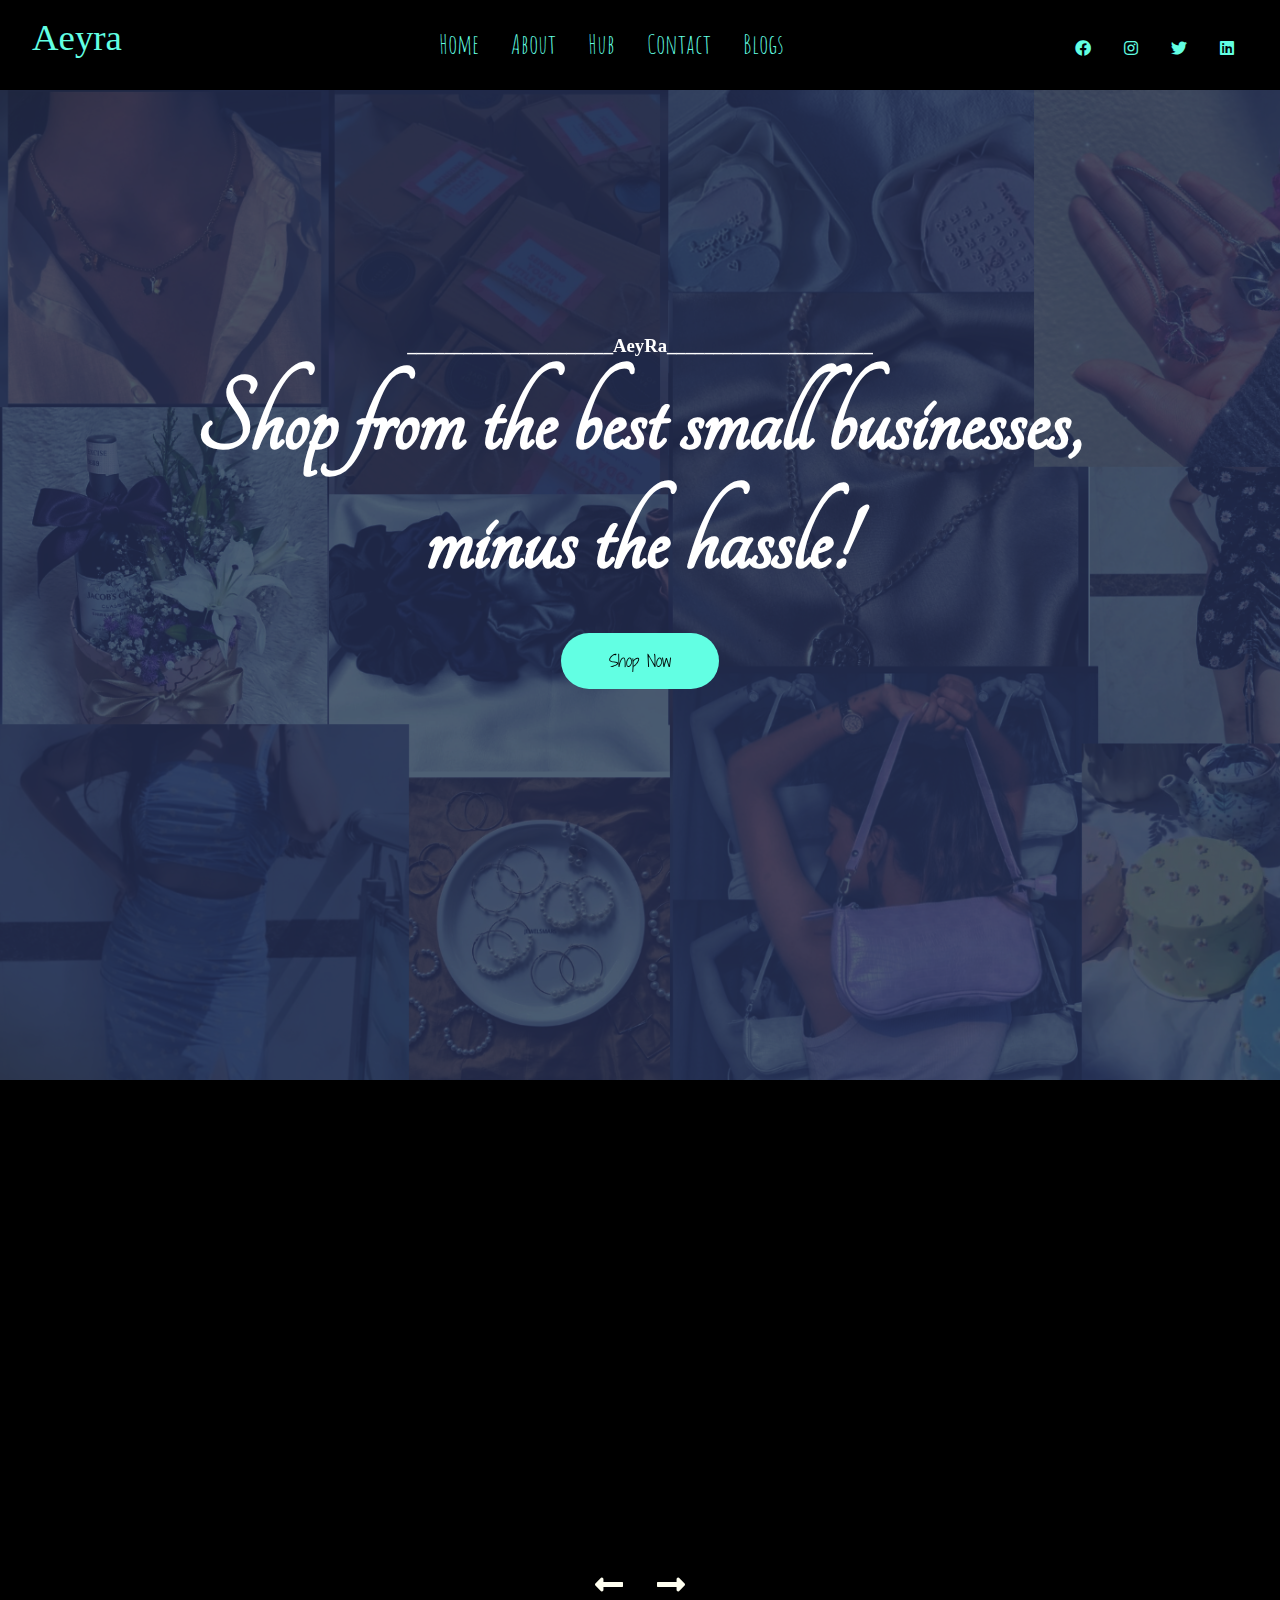
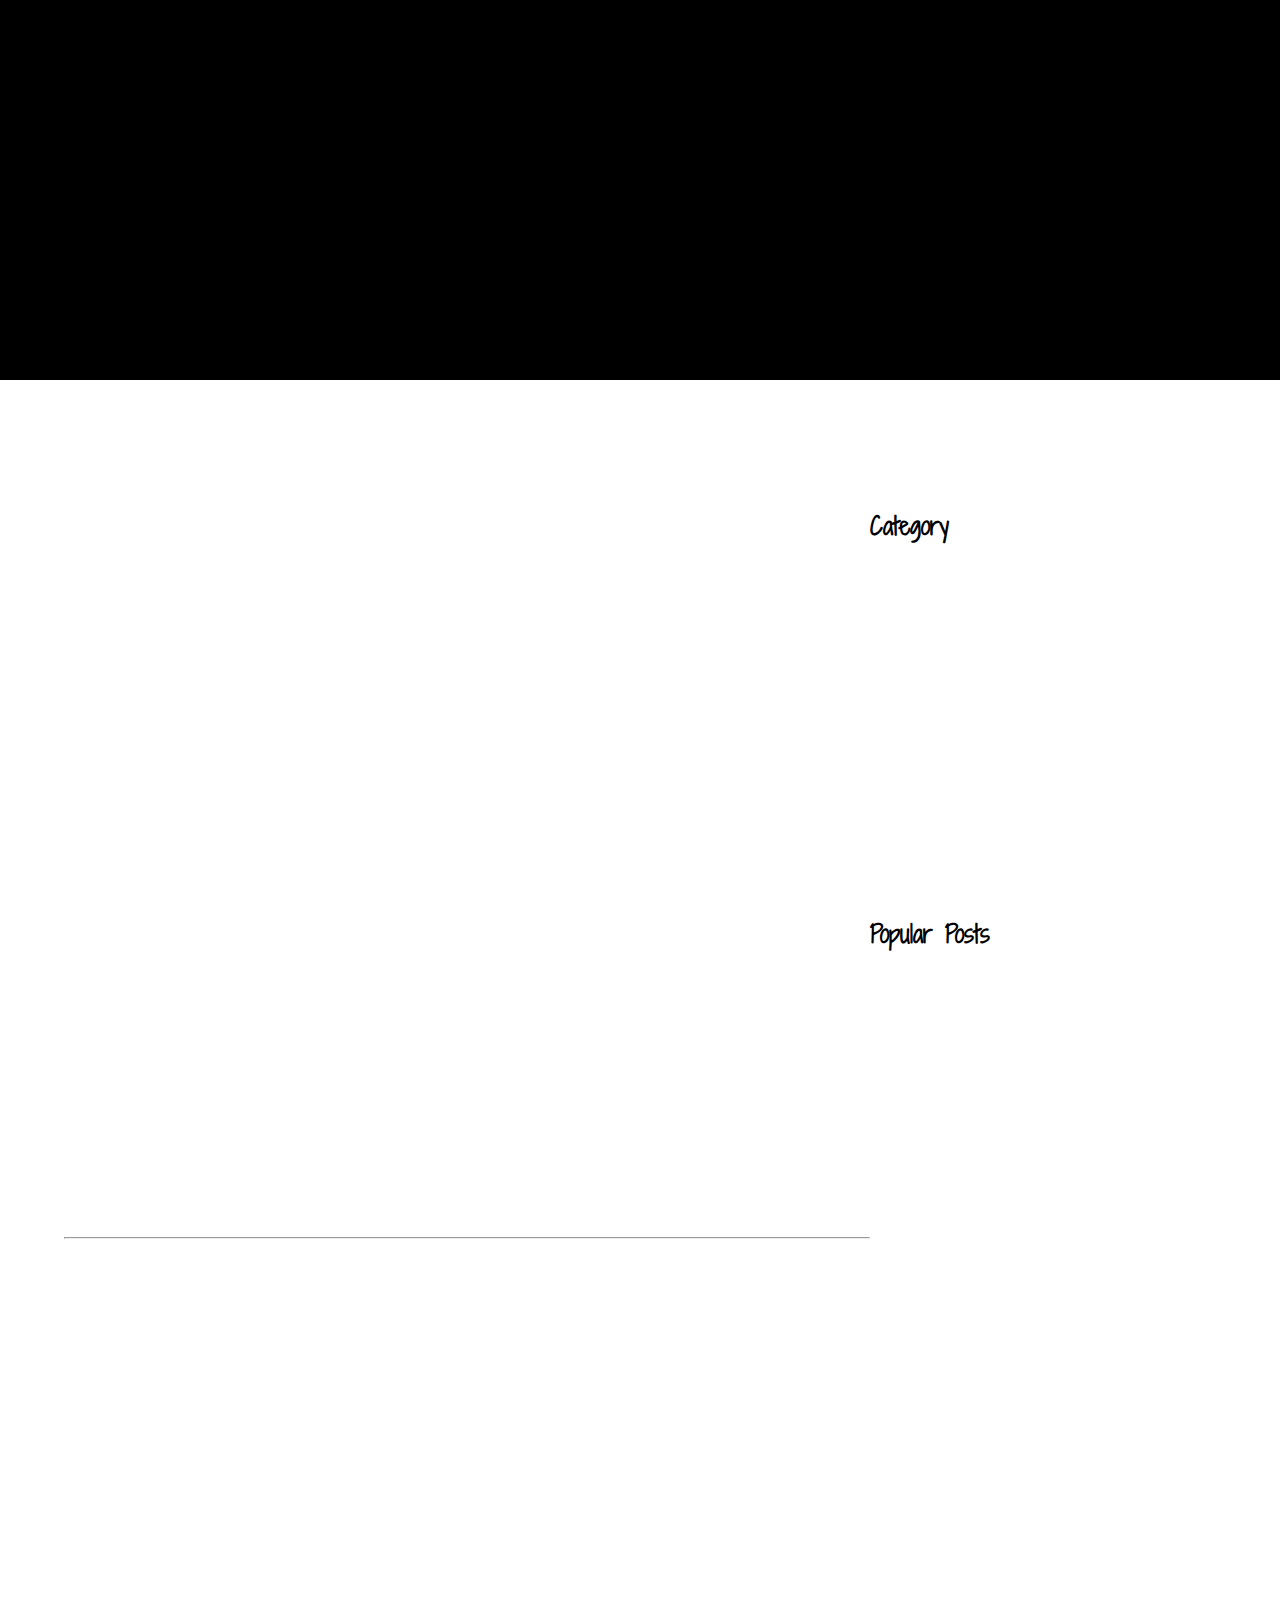
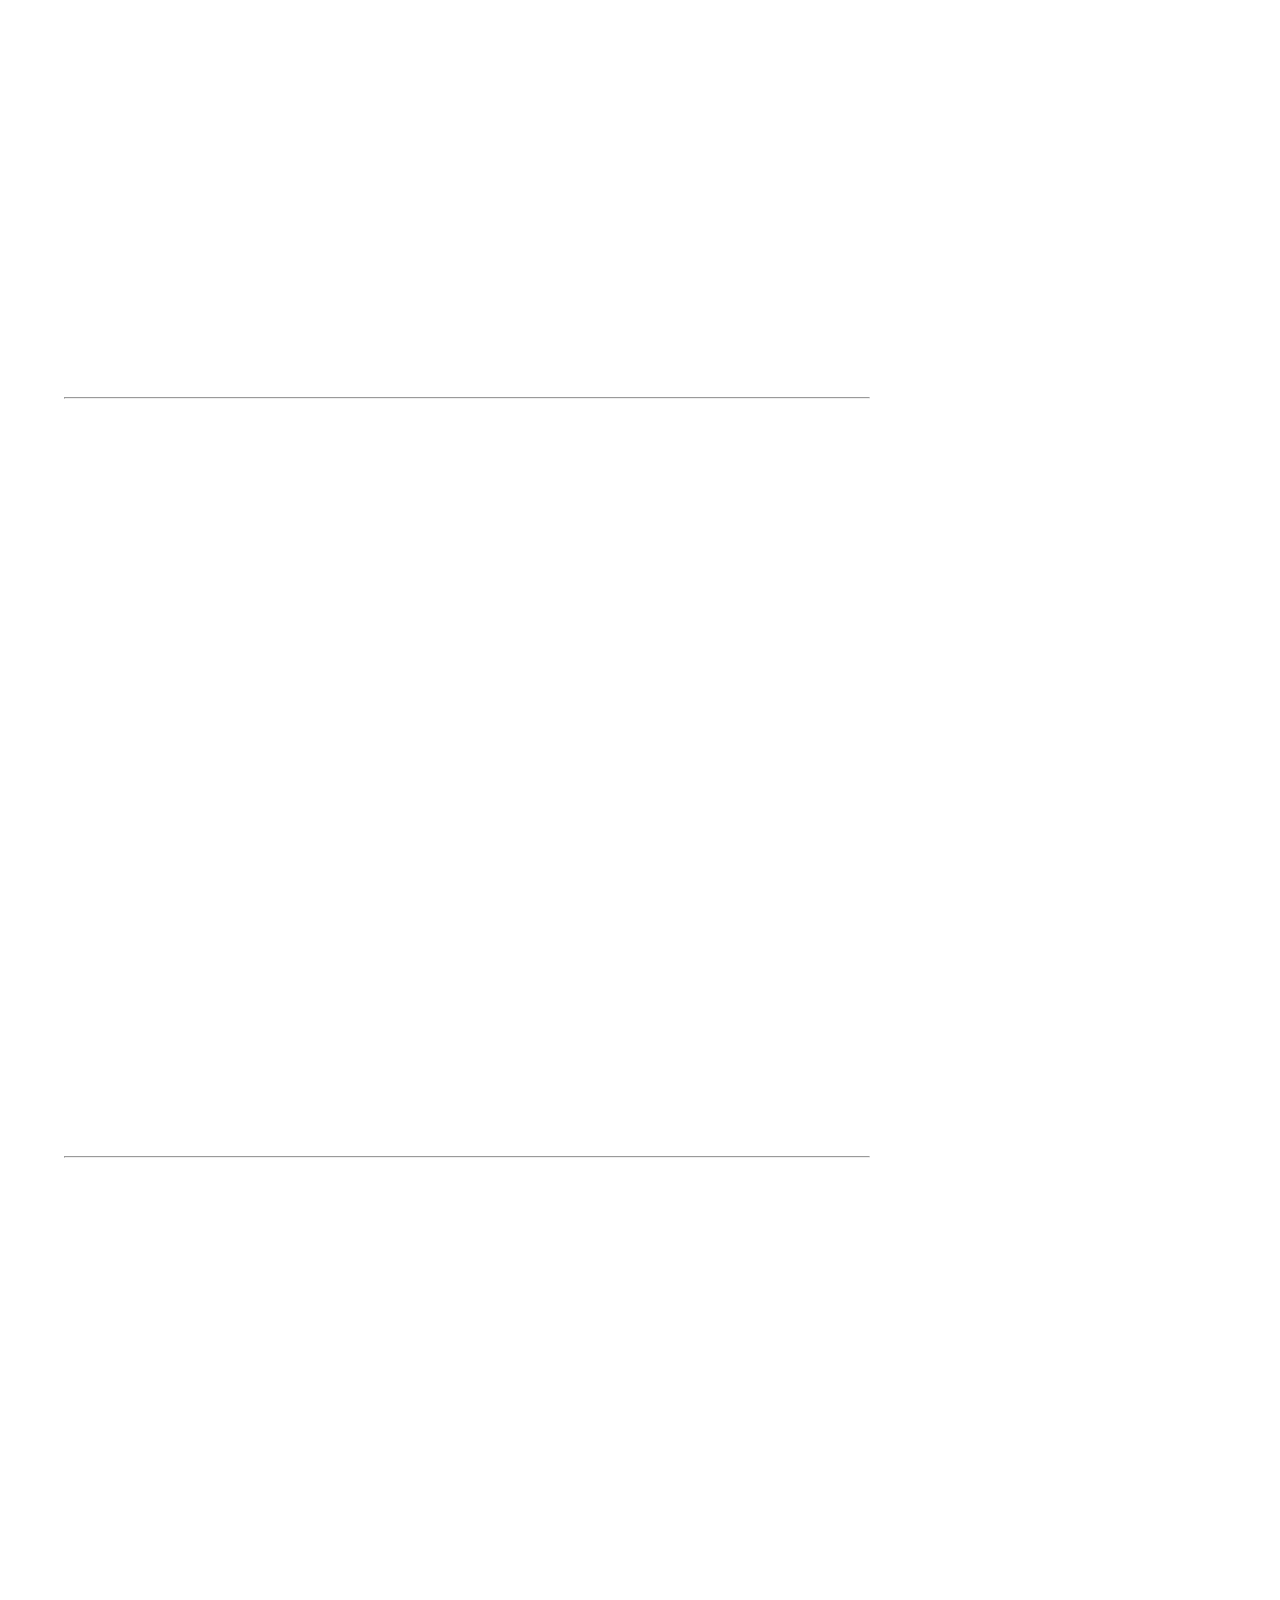
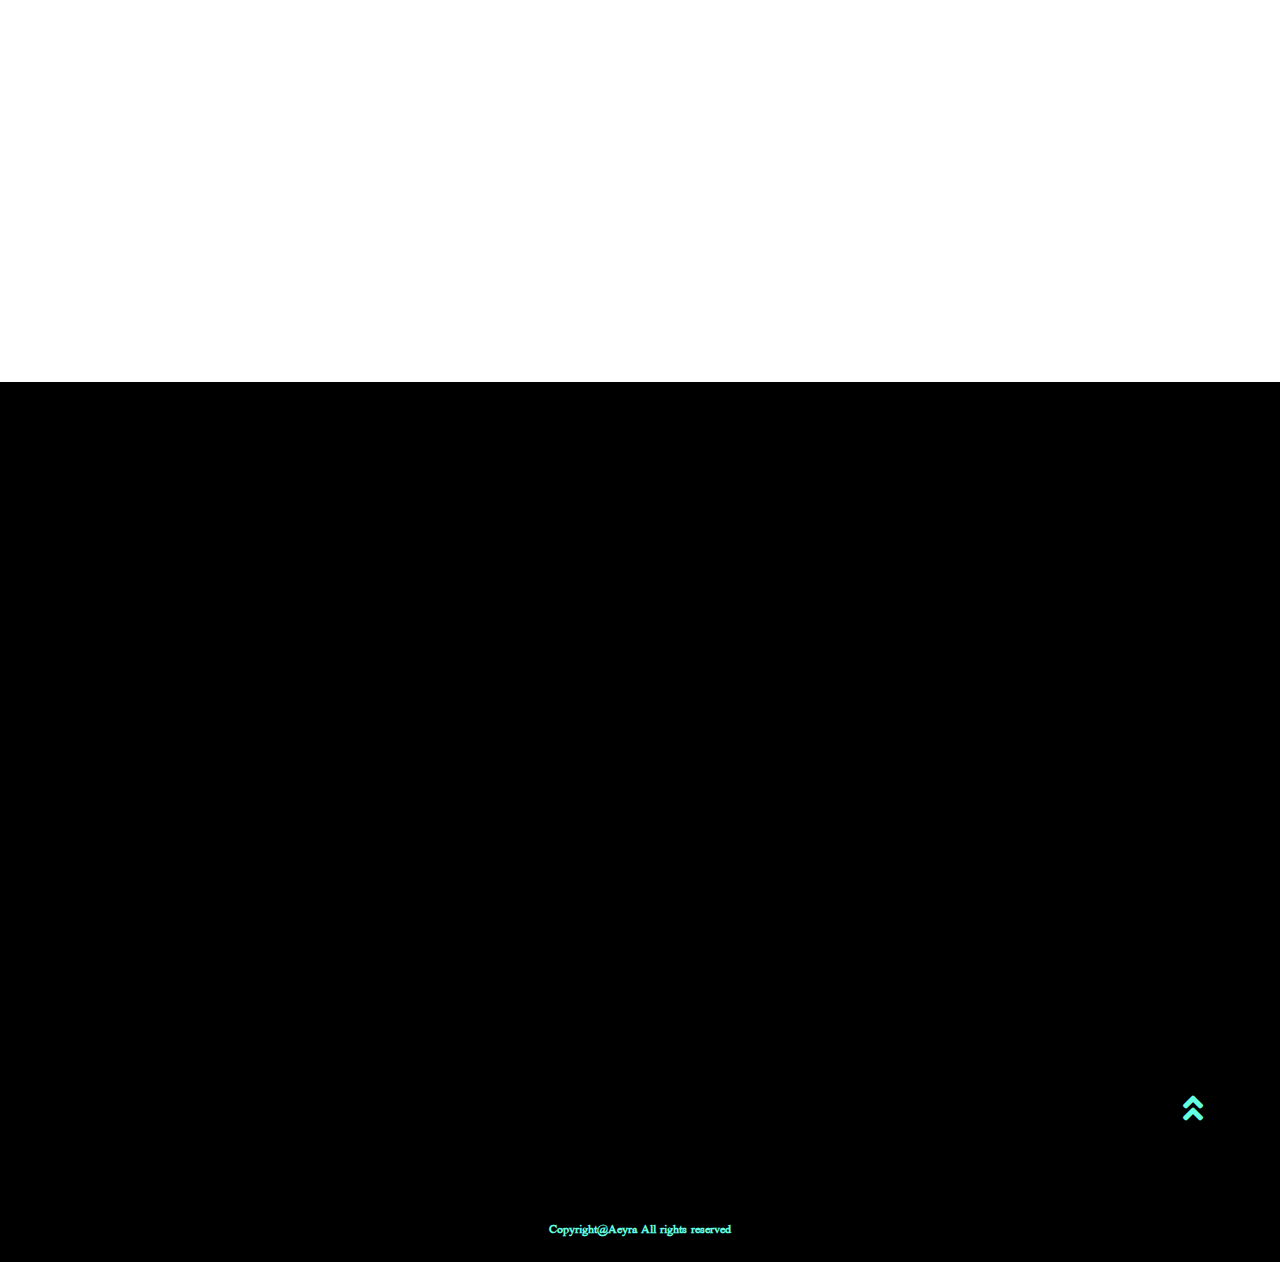
<file: index.html>
<!DOCTYPE html>
<html lang="en">
<head>
    <meta charset="UTF-8">
    <meta http-equiv="X-UA-Compatible" content="IE=edge">
    <meta name="viewport" content="width=device-width, initial-scale=1.0">
    <title>Aeyra-Shop from the best</title>



    <!--Font Awesome icons-->
    <link rel="stylesheet" href="./css/all.css">



    <!--------Owl-Carousel-------->
    <link rel="stylesheet" href="./css/owl.carousel.min.css">
    <link rel="stylesheet" href="./css/owl.theme.default.min.css">

    <!--AOS  Library-->

  <link rel="stylesheet" href="./css/aos.css">




    <!--Custom style-->
    <link rel="stylesheet" href="./css/style.css">

</head>
<body>
   
    <!---------x---------Navigation---------x---------->
    
    <nav class="nav">
        <div class="nav-menu flex-row">
            <div class="nav-brand">
                <a href="about.html">Aeyra</a>
            </div>
            <div class="toggle-collapse">
                <div class="toggle-icons">
                    <i class="fas fa-bars"></i>
                </div>
            </div>
            <div>
                <ul class="nav-items">
                    <li class="nav-link">
                        <a href="index.html">Home</a>
                    </li>
                    <li class="nav-link">
                        <a href="about.html">About</a>
                    </li>
                    <li class="nav-link">
                        <a href="hub.html">Hub</a>
                    </li>
                    <li class="nav-link">
                        <a href="contact.html">Contact</a>
                    </li>
                    <li class="nav-link">
                        <a href="blog.html">Blogs</a>
                    </li>
                </ul>
            </div>
            <div class="social text-gray">
                <a href="#"><i class="fab fa-facebook"></i></a>
                <a href="#"><i class="fab fa-instagram"></i></a>
                <a href="#"><i class="fab fa-twitter"></i></a>
                <a href="#"><i class="fab fa-linkedin" color= blue></i></a>
            </div>
        </div>    
    </nav>


    <!---------x---------Navigation---------x---------->


    <!-------------------Main Site Section------------->



    <main>

        <!--Site Title-->
    <section class="site-title">
        <div class="site-background" data-aos="fade-up " data-aos-delay="100">
            <h3>______________________AeyRa______________________</h3>
            <h1>Shop from the best small businesses,<br>minus the hassle!</h1>
            <a href="hub.html">
                <button class="btn">Shop Now</button>
            </a>
        </div>
    </section>

        <!--x--Site Title--x-->

        <!----------------------Blog Carousel------------------>

        <section>
            <div class="blog">
                <div class="container">
                    <div class="owl-carousel owl-theme blog-post">
                        <div class="blog-content" data-aos="fade-right" data-aos-delay="200">
                            <img src="./Images/Donuts.jpg" alt="post-1">
                            <div class="blog-title">
                                <h3>Food and Confectionary</h3>
                                <a href="F&C.html">
                                    <button class="btn btn-blog">Browse</button>
                                </a>
                            </div>
                        </div>
                        <div class="blog-content" data-aos="fade-in" data-aos-delay="300">
                            <img src="./Images/clothing.jfif" alt="post-1">
                            <div class="blog-title">
                                <h3>clothing</h3>
                                <a href="Clothing.html">
                                    <button class="btn btn-blog">Browse</button>
                                </a>
                            </div>
                        </div>
                        <div class="blog-content" data-aos="fade-in" data-aos-delay="300">
                            <img src="./Images/BAGS.jpg" alt="post-1">
                            <div class="blog-title">
                                <h3>BAGS</h3>
                                <a href="Bags.html">
                                    <button class="btn btn-blog">Browse</button>
                                </a>
                            </div>
                        </div>
                        <div class="blog-content" data-aos="fade-in" data-aos-delay="300">
                            <img src="./Images/shoes.jfif" alt="post-1">
                            <div class="blog-title">
                                <h3>shoes</h3>
                                <a href="Shoes.html"></a>
                                    <button class="btn btn-blog">Browse</button>
                                </a>
                            </div>
                        </div>
                        <div class="blog-content" data-aos="fade-in" data-aos-delay="300">
                            <img src="./Images/realp/RIngs/1.jpeg" alt="post-1">
                            <div class="blog-title">
                                <h3>Accessories</h3>
                                <a href="Accessories.html"></a>
                                    <button class="btn btn-blog">Browse</button>
                                </a>
                            </div>
                        </div>
                        <div class="blog-content" data-aos="fade-in" data-aos-delay="300">
                            <img src="./Images/clothing.jfif" alt="post-1">
                            <div class="blog-title">
                                <h3>Miscellaneous</h3>
                                <a href="Miscellaneous.html">
                                    <button class="btn btn-blog">Browse</button>
                                </a>
                            </div>
                        </div>
                    </div>
                    <div class="owl-navigation">
                        <span class="owl-nav-prev"><i class= "fas fa-long-arrow-alt-left"></i></span>
                        <span class="owl-nav-next"><i class= "fas fa-long-arrow-alt-right"></i></span>
                    </div> 
                </div>
            </div>
        </section>



    <!----------x----Blog Carousel----x---------------->

    <!---------------Site Content---------------------->
        <br>
        <br>
        <br>
        <br>
        <br>
        <br>

    <section class="container">
        <div class="site-content">
                <div class="posts">
                     <div class="post-content" data-aos="fade-left" data-aos-delay="200">
                    <div class="post-image">
                        <div>
                            <img src="Images/blog1.png" class="img" alt="blog1">
                        </div>
                        <div class="post-title">
                            <a href="#">Whats bothering you</a>
                            <p>Lorem ipsum dolor sit amet consectetur adipisicing elit. Temporibus molestias minima, earum nemo, explicabo reiciendis rerum vel laboriosam iste commodi animi! Totam rem quae obcaecati, enim accusantium in hic fugit a nostrum modi sit repellendus fugiat explicabo sed quidem inventore?
                            </p>
                            <a href="blog.html">
                                <button class="btn post-btn">Read More&nbsp; <i class="fas fa-arrow-right"></i></button>
                            </a>
                        </div>
                    </div>
                    </div>
                     <hr>
                    <div class="post-content" data-aos="fade-left" data-aos-delay="400">
                    <div class="post-image">
                        <div>
                            <img src="Images/blog1.png" class="img" alt="blog1">
                        </div>
                        <div class="post-title">
                            <a href="#">Whats bothering you</a>
                            <p>Lorem ipsum dolor sit amet consectetur adipisicing elit. Temporibus molestias minima, earum nemo, explicabo reiciendis rerum vel laboriosam iste commodi animi! Totam rem quae obcaecati, enim accusantium in hic fugit a nostrum modi sit repellendus fugiat explicabo sed quidem inventore?
                            </p>
                            <a href="blog.html">
                                <button class="btn post-btn">Read More&nbsp; <i class="fas fa-arrow-right"></i></button>
                            </a>
                        </div>
                    </div>
                    </div>
                    <hr>
                    <div class="post-content" data-aos="fade-left" data-aos-delay="600">
                    <div class="post-image">
                        <div>
                            <img src="Images/blog1.png" class="img" alt="blog1">
                        </div>
                        <div class="post-title">
                            <a href="#">Whats bothering you</a>
                            <p>Lorem ipsum dolor sit amet consectetur adipisicing elit. Temporibus molestias minima, earum nemo, explicabo reiciendis rerum vel laboriosam iste commodi animi! Totam rem quae obcaecati, enim accusantium in hic fugit a nostrum modi sit repellendus fugiat explicabo sed quidem inventore?
                            </p>
                            <a href="blog.html">
                                <button class="btn post-btn">Read More&nbsp; <i class="fas fa-arrow-right"></i></button>
                            </a>
                        </div>
                    </div>
                    </div>
                    <hr>
                    <div class="post-content" data-aos="fade-left" data-aos-delay="800">
                    <div class="post-image">
                        <div>
                            <img src="Images/blog1.png" class="img" alt="blog1">
                        </div>
                        <div class="post-title">
                            <a href="#">Whats bothering you</a>
                            <p>Lorem ipsum dolor sit amet consectetur adipisicing elit. Temporibus molestias minima, earum nemo, explicabo reiciendis rerum vel laboriosam iste commodi animi! Totam rem quae obcaecati, enim accusantium in hic fugit a nostrum modi sit repellendus fugiat explicabo sed quidem inventore?
                            </p>
                            <a href="blog.html">
                                <button class="btn post-btn">Read More&nbsp; <i class="fas fa-arrow-right"></i></button>
                            </a>
                        </div>
                    </div>
                    </div>
                </div>
            <aside class="sidebar">
                <div class="category">
                    <h2>Category</h2>
                    <ul class="category-list">
                        <li class="list-items" data-aos="fade-left" data-aos-delay="100">
                            <a href="F&C.html">Food and Confectionary</a>
                        </li>
                        <li class="list-items" data-aos="fade-left" data-aos-delay="200">
                            <a href="Bags.html">BAGS</a>
                        </li>
                        <li class="list-items" data-aos="fade-left" data-aos-delay="300">
                            <a href="Clothing.html">clothing</a>
                        </li>
                        <li class="list-items" data-aos="fade-left" data-aos-delay="400">
                            <a href="Shoes.html">shoes</a>
                        </li>
                        <li class="list-items" data-aos="fade-left" data-aos-delay="500">
                            <a href="Miscellaneous.html">Miscellaneous</a>
                        </li>
                    </ul>
                </div>
                <div class="popular-post">
                    <h2>Popular Posts</h2>
                    <div class="post-content" data-aos="flip-up" data-aos-delay="200">
                        <div class="post-image">
                            <div>
                                <img src="Images/post-1.jpg" class="img" alt="blog1">
                            </div>
                            <div class="post-info flex-row">
                                <span><i class="fas fa-calendar-alt text-gray"></i>&nbsp;&nbsp;August,2020</span>
                                <span>2 Comments</span>
                            </div>
                            <div class="post-title">
                                <a href="#">Lorem ipsum dolor sit amet consectetur adipisicing elit. Ea modi est quae mollitia labore</a>
                            </div>
                        </div>
                        </div>
                    <div class="post-content" data-aos="flip-up" data-aos-delay="300">
                        <div class="post-image">
                            <div>
                                <img src="Images/post-1.jpg" class="img" alt="blog1">
                            </div>
                            <div class="post-info flex-row">
                                <span><i class="fas fa-calendar-alt text-gray"></i>&nbsp;&nbsp;August,2020</span>
                                <span>2 Comments</span>
                            </div>
                            <div class="post-title">
                                <a href="#">Lorem ipsum dolor sit amet consectetur adipisicing elit. Ea modi est quae mollitia labore</a>
                            </div>
                        </div>
                        </div>
                    <div class="post-content" data-aos="flip-up" data-aos-delay="400">
                        <div class="post-image">
                            <div>
                                <img src="Images/post-1.jpg" class="img" alt="blog1">
                            </div>
                            <div class="post-info flex-row">
                                <span><i class="fas fa-calendar-alt text-gray"></i>&nbsp;&nbsp;August,2020</span>
                                <span>2 Comments</span>
                            </div>
                            <div class="post-title">
                                <a href="#">Lorem ipsum dolor sit amet consectetur adipisicing elit. Ea modi est quae mollitia labore</a>
                            </div>
                        </div>
                        </div>
                    <div class="post-content" data-aos="flip-up" data-aos-delay="500">
                        <div class="post-image">
                            <div>
                                <img src="Images/post-1.jpg" class="img" alt="blog1">
                            </div>
                            <div class="post-info flex-row">
                                <span><i class="fas fa-calendar-alt text-gray"></i>&nbsp;&nbsp;August,2020</span>
                                <span>2 Comments</span>
                            </div>
                            <div class="post-title">
                                <a href="#">Lorem ipsum dolor sit amet consectetur adipisicing elit. Ea modi est quae mollitia labore</a>
                            </div>
                        </div>
                        </div>
                    <div class="post-content" data-aos="flip-up" data-aos-delay="600">
                        <div class="post-image">
                            <div>
                                <img src="Images/post-1.jpg" class="img" alt="blog1">
                            </div>
                            <div class="post-info flex-row">
                                <span><i class="fas fa-calendar-alt text-gray"></i>&nbsp;&nbsp;August,2020</span>
                                <span>2 Comments</span>
                            </div>
                            <div class="post-title">
                                <a href="#">Lorem ipsum dolor sit amet consectetur adipisicing elit. Ea modi est quae mollitia labore</a>
                            </div>
                        </div>
                        </div>
                </div>
                <div class="newsletter" data-aos="fade-up" data-aos-delay="400">
                    <h2>Newsletter</h2>
                    <div class="form-element">
                        <input type="text" class="input-element" placeholder="E-mail">
                        <button class="btn form-btn">Subscribe</button>
                    </div>
                </div>
            </aside>
        </div> 

    </section>

    <!--------x-------Site Content--------------x-------->


        <section class="quote">
            
            
            <h2 data-aos="fade-left" data-aos-delay="1000"> “
                <h3 data-aos="fade-left" data-aos-delay="1000">___________________________________________________________________________</h3>
            </h2>
                <h1 data-aos="fade-left" data-aos-delay="1000">Aeyra Hopes to relieve you of the tedious process of searching for eco friendly, honest and aesthetic small businesses by integrating them and bringing them to you!</h1>
        </section>

    </main>



    <!-----------x-------Main Site Section-------x----->
    
    



    
    
    
    
    
    <!-------------------Footer------------------------->

        <footer class="footer">
            <div class="container">
                <div class="about-us" data-aos="fade-right" data-aos-delay="500">
                    <h2>About Us</h2>
                    <p>Lorem ipsum, dolor sit amet consectetur adipisicing elit. Repellendus, ipsam? Nostrum perferendis eius amet quae, illum quod a reprehenderit error.</p>
                </div>
                <div class="newsletter" data-aos="fade-right" data-aos-delay="500">
                    <h2>Newsletter</h2>
                    <p>Stay Up to date with our newsletter</p>
                    <div class="form-element">
                        <input type="text" placeholder="E-mail">
                        <span><i class="fas fa-chevron-right"></i></span>
                    </div>
                </div>
                <div class="Instagram" data-aos="fade-right" data-aos-delay="500">
                    <h2>instagram</h2>
                    <div class="flex-row">
                        <img src="/Images/post-2.jpg" alt="insta1">
                        <img src="/Images/post-3.jpg" alt="insta2">
                        <img src="/Images/post-1.jpg" alt="insta3">
                    </div>
                    <div class="flex-row" data-aos="fade-right" data-aos-delay="500">
                        <img src="/Images/post-5.png" alt="insta4">
                        <img src="/Images/post-6.png" alt="insta5">
                        <img src="/Images/post-7.jpg" alt="insta6">
                    </div>
                </div>
                <div class="follow" data-aos="fade-right" data-aos-delay="500">
                    <h2>Follow Us</h2>
                    <p>let us be social</p>
                    <div>
                        <i class="fab fa-facebook-f"></i>
                        <i class="fab fa-instagram"></i>
                        <i class="fab fa-twitter"></i>
                        <i class="fab fa-linkedin"></i>
                    </div>
                </div>
            </div>
            <div class="rights flex-row">
                <h4 class="text-gray">
                    Copyright@Aeyra All rights reserved
                </h4>
            </div>
            <div class="move-up">
                <span><i class="fas fa-angle-double-up fa-2x"></i></span>
            </div>
        </footer>






    <!--------x-----------Footer----------------x-------->









    <!--Jquery JavaScript-->
    <script src="./js/jquery3.6.0.main.js"></script>


    <!--Owl-Carousel js-->
    <script src="./js/owl.carousel.min.js"></script>

    <!--AOS  js Library-->

    <script src="./js/aos.js"></script>

    <!--Custom JavaScript-->
    <script src="./js/main.js"></script>
</body>
</html>
</file>
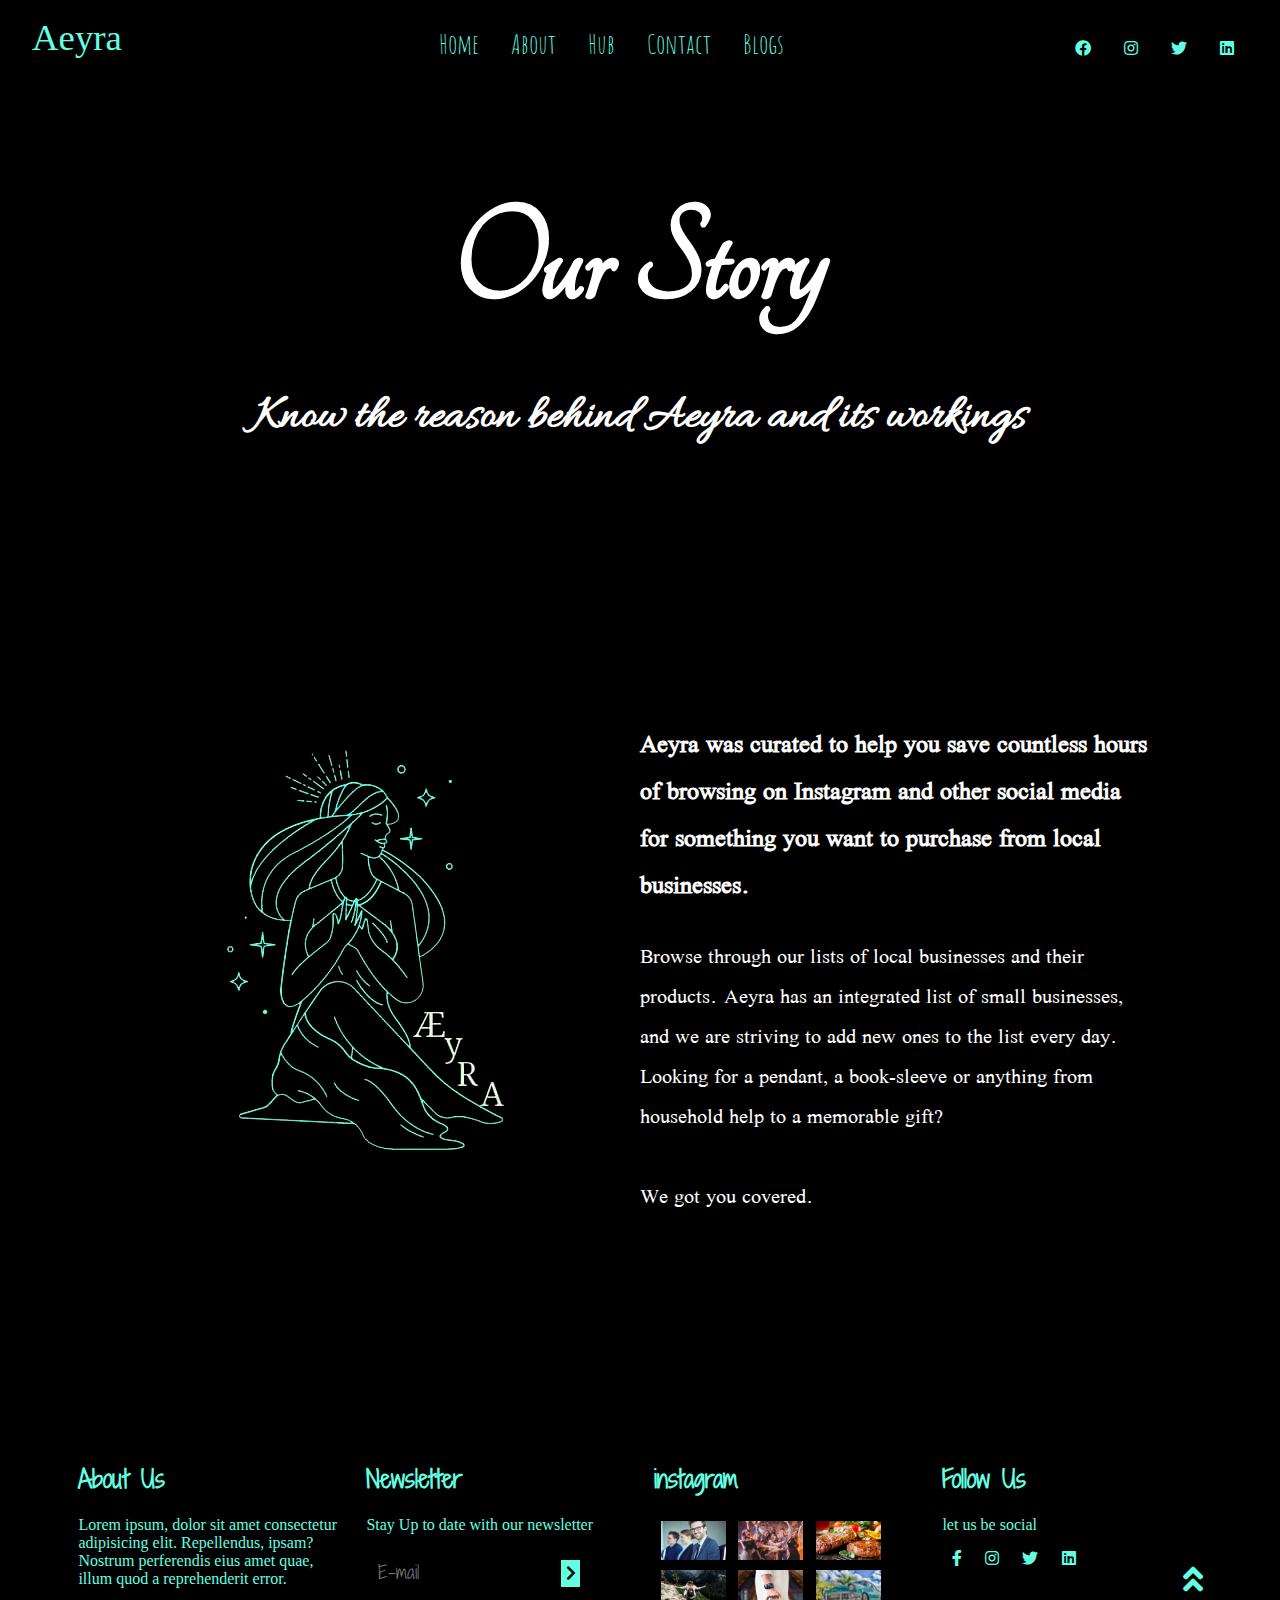
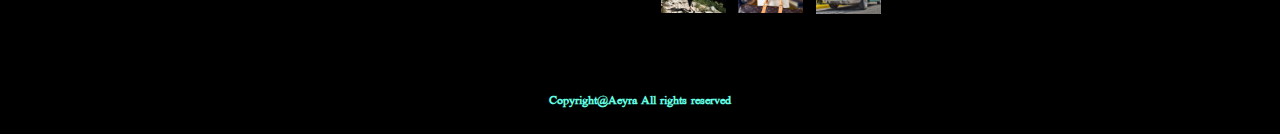
<file: about.html>
<!DOCTYPE html>
<!DOCTYPE html>
<html lang="en">
<head>
    <meta charset="UTF-8">
    <meta http-equiv="X-UA-Compatible" content="IE=edge">
    <meta name="viewport" content="width=device-width, initial-scale=1.0">
    <title>About Us</title>


    <link rel="stylesheet" href="./css/all.css">




    <!--Custom style-->
    <link rel="stylesheet" href="./css/style.css">
</head>
<body>

        <nav class="nav">
        <div class="nav-menu flex-row">
            <div class="nav-brand">
                <a href="index.html" class="text-gray">Aeyra</a>
            </div>
            <div class="toggle-collapse">
                <div class="toggle-icons">
                    <i class="fas fa-bars"></i>
                </div>
            </div>
            <div>
                <ul class="nav-items">
                    <li class="nav-link">
                        <a href="index.html">Home</a>
                    </li>
                    <li class="nav-link">
                        <a href="about.html">About</a>
                    </li>
                    <li class="nav-link">
                        <a href="hub.html">Hub</a>
                    </li>
                    <li class="nav-link">
                        <a href="contact.html">Contact</a>
                    </li>
                    <li class="nav-link">
                        <a href="blog.html">Blogs</a>
                    </li>
                </ul>
            </div>
            <div class="social text-gray">
                <a href="#"><i class="fab fa-facebook"></i></a>
                <a href="#"><i class="fab fa-instagram"></i></a>
                <a href="#"><i class="fab fa-twitter"></i></a>
                <a href="#"><i class="fab fa-linkedin"></i></a>
            </div>
        </div>    
        </nav>
    


    
        <main>
        
         <section class="our-story">

            <h1>Our Story
                <p> Know the reason behind Aeyra and its workings</p>
            </h1>
            </section>
            <section class="description">
                    <aside class="about-aeyra">
                        <img src="./Images/logo no bg.png">
                    </aside>
                    <h1>Aeyra was curated to help you save countless hours of browsing on Instagram and other social media for something you want to purchase from local businesses.
                        <br>
                        <p>Browse through our lists of local businesses and their products. Aeyra has an integrated list of small businesses, and we are striving to add new ones to the list every day.
                           <br> Looking for a pendant, a book-sleeve or anything from household help to a memorable gift? <br>
                           <br>
                           We got you covered.</p>
                    </h1>

            </section>
        </main>



        <footer class="footer">
            <div class="container">
                <div class="about-us" data-aos="fade-right" data-aos-delay="500">
                    <h2>About Us</h2>
                    <p>Lorem ipsum, dolor sit amet consectetur adipisicing elit. Repellendus, ipsam? Nostrum perferendis eius amet quae, illum quod a reprehenderit error.</p>
                </div>
                <div class="newsletter" data-aos="fade-right" data-aos-delay="500">
                    <h2>Newsletter</h2>
                    <p>Stay Up to date with our newsletter</p>
                    <div class="form-element">
                        <input type="text" placeholder="E-mail">
                        <span><i class="fas fa-chevron-right"></i></span>
                    </div>
                </div>
                <div class="Instagram" data-aos="fade-right" data-aos-delay="500">
                    <h2>instagram</h2>
                    <div class="flex-row">
                        <img src="/Images/post-2.jpg" alt="insta1">
                        <img src="/Images/post-3.jpg" alt="insta2">
                        <img src="/Images/post-1.jpg" alt="insta3">
                    </div>
                    <div class="flex-row" data-aos="fade-right" data-aos-delay="500">
                        <img src="/Images/post-5.png" alt="insta4">
                        <img src="/Images/post-6.png" alt="insta5">
                        <img src="/Images/post-7.jpg" alt="insta6">
                    </div>
                </div>
                <div class="follow" data-aos="fade-right" data-aos-delay="500">
                    <h2>Follow Us</h2>
                    <p>let us be social</p>
                    <div>
                        <i class="fab fa-facebook-f"></i>
                        <i class="fab fa-instagram"></i>
                        <i class="fab fa-twitter"></i>
                        <i class="fab fa-linkedin"></i>
                    </div>
                </div>
            </div>
            <div class="rights flex-row">
                <h4 class="text-gray">
                    Copyright@Aeyra All rights reserved
                </h4>
            </div>
            <div class="move-up">
                <span><i class="fas fa-angle-double-up fa-2x"></i></span>
            </div>
        </footer>









     <!--Jquery JavaScript-->
       <script src="./js/jquery3.6.0.main.js"></script>

        <!--Custom JavaScript-->
        <script src="./js/main.js"></script>
</body>
</html>
</file>
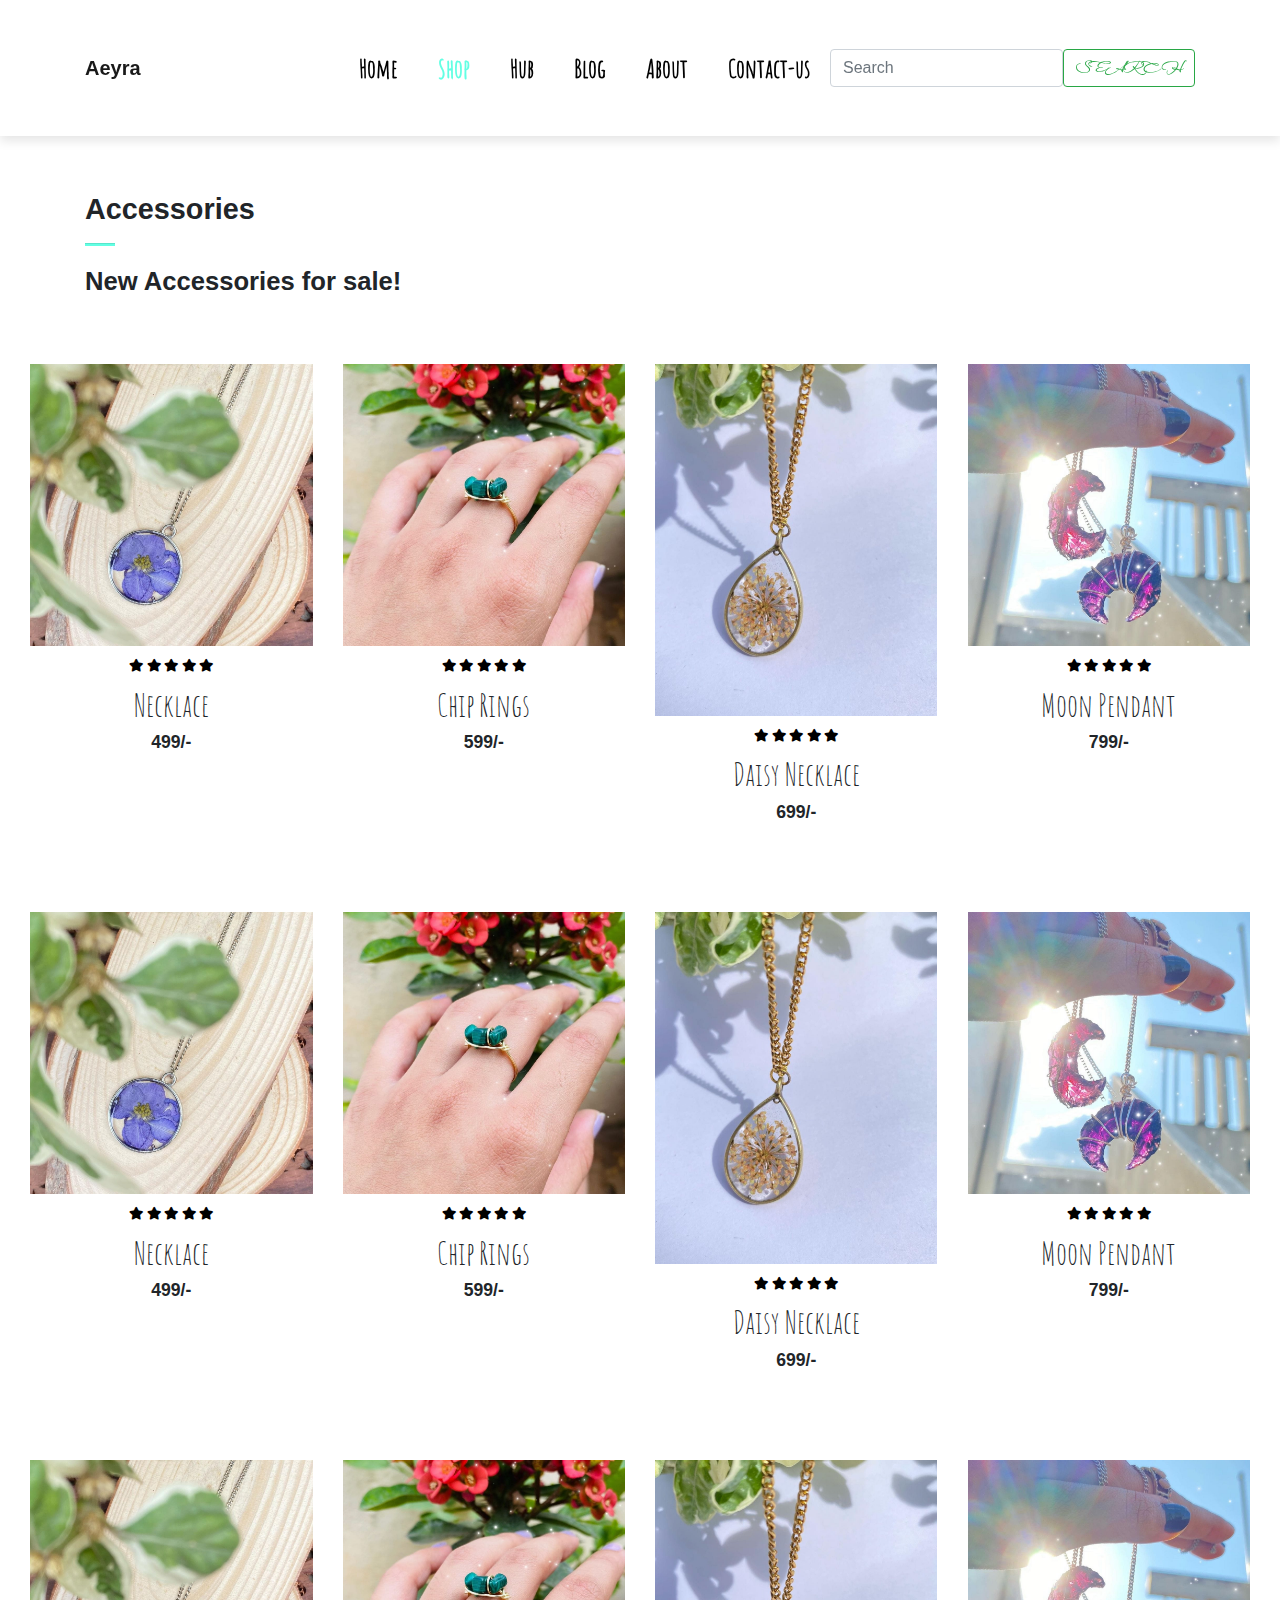
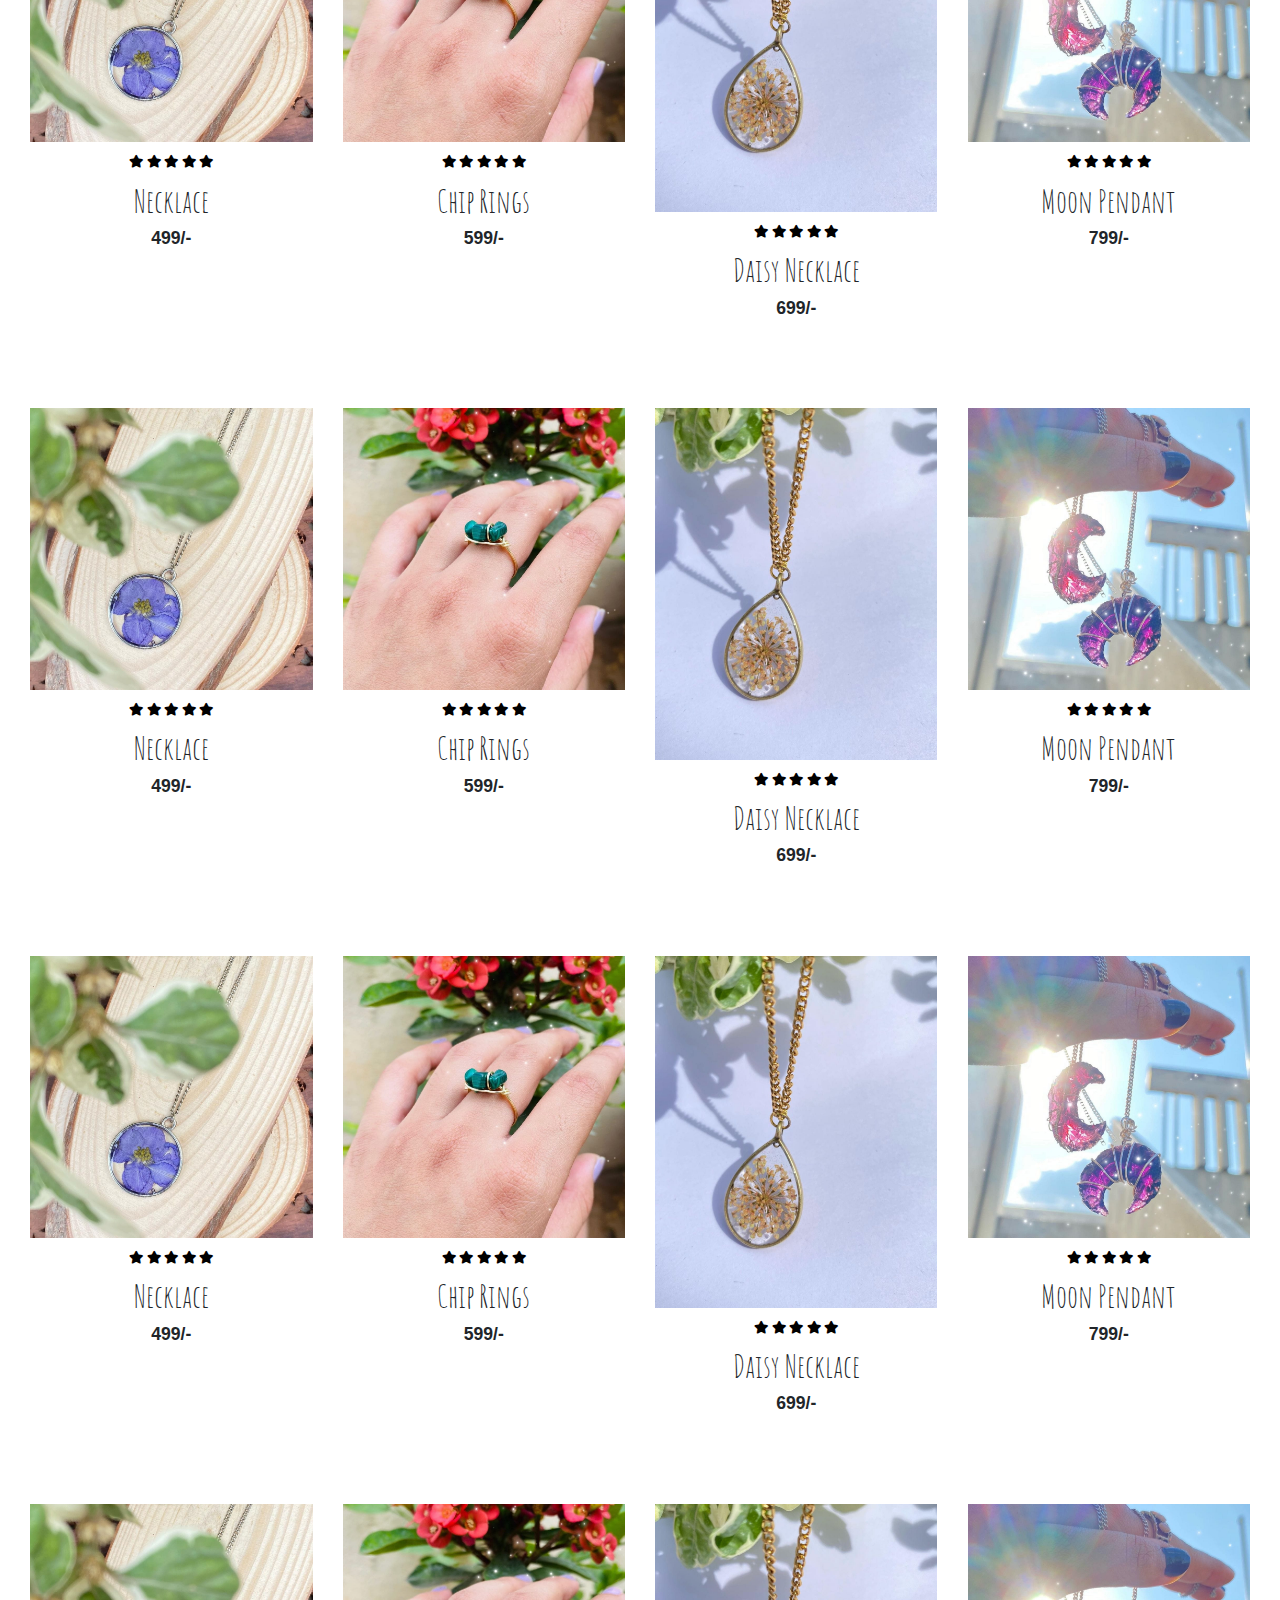
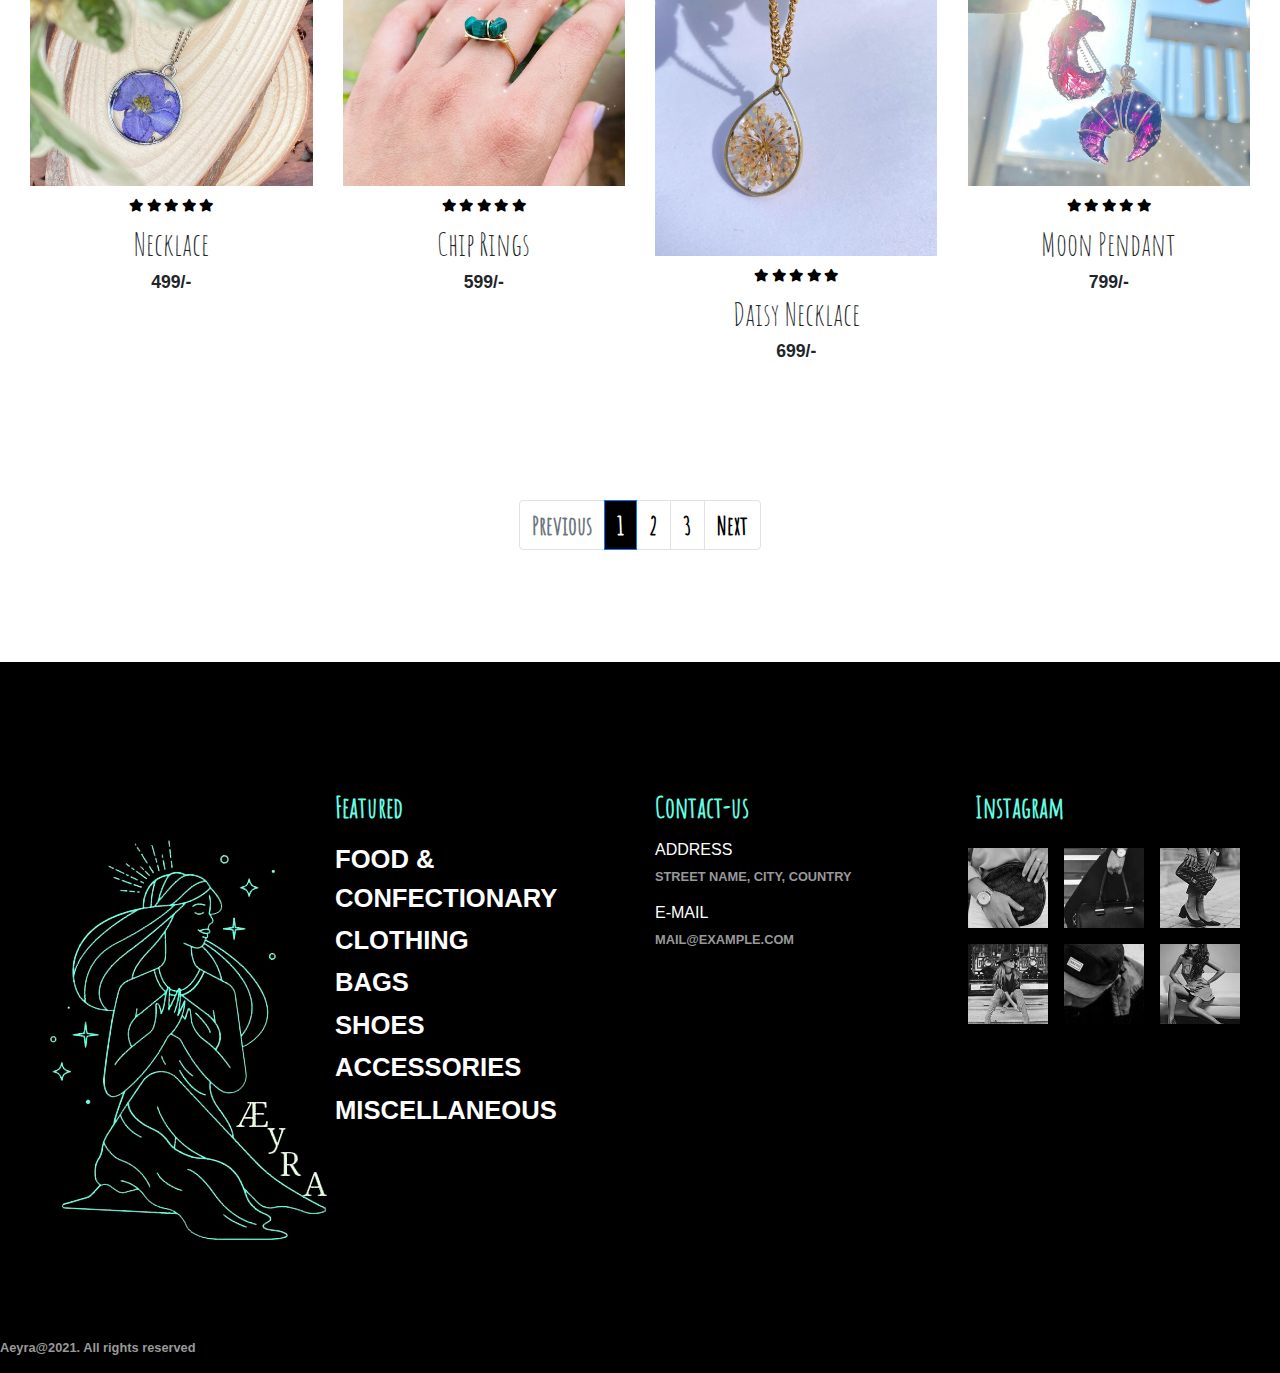
<file: Accessories.html>
<!DOCTYPE html>
<html lang="en">
<head>
    <meta charset="UTF-8">
    <meta http-equiv="X-UA-Compatible" content="IE=edge">
    <meta name="viewport" content="width=device-width, initial-scale=1.0">
    <title>The Shop</title>

    <!-- CSS only -->
    <link rel="stylesheet" href="https://stackpath.bootstrapcdn.com/bootstrap/4.3.1/css/bootstrap.min.css" integrity="sha384-ggOyR0iXCbMQv3Xipma34MD+dH/1fQ784/j6cY/iJTQUOhcWr7x9JvoRxT2MZw1T" crossorigin="anonymous">    <link rel="stylesheet" href="./css/all.css">

    <link rel="stylesheet" href="./css/all.css">
    <link rel="stylesheet" href="./css/fonts.css">
    <link rel="stylesheet" href="./css/stylehub.css">




    <style>

        .product img{
            width: 100;
            height: auto;
            box-sizing: border-box;
            object-fit: cover;
        }

        #featured > nav > ul > li.page-item.active > a{
            background-color: black;
        }

        #featured > nav > ul > li:nth-child(n):hover>a{
            background-color: #62ffe3;
            color: black;
        }

        .pagination{
            justify-content: center;
        }

        .pagination a{
            color: black;
            font-family: Amatic_SC;
            font-weight: bolder;
        }
    </style>



</head>
<body>

        <!------------------NAVBAR--------------------->
        <nav class="navbar navbar-expand-lg navbar-light bg-white py-5 fixed-top">
            <div class="container">
              <a class="navbar-brand" href="index.html">Aeyra</a>
              <button class="navbar-toggler" type="button" data-bs-toggle="collapse" data-bs-target="#navbarSupportedContent" aria-controls="navbarSupportedContent" aria-expanded="false" aria-label="Toggle navigation">
                <span><i id="bar" class="fas fa-bars"></i></span>
              </button>
              <div class="collapse navbar-collapse" id="navbarSupportedContent">
                <ul class="navbar-nav ml-auto">
                  <li class="nav-item">
                    <a class="nav-link" href="index.html">Home</a>
                  </li>
                  <li class="nav-item">
                    <a class="nav-link active" href="shop.html">Shop</a>
                  </li>
                  <li class="nav-item">
                    <a class="nav-link" href="hub.html">Hub</a>
                  </li>
                  <li class="nav-item">
                    <a class="nav-link" href="blog.html">Blog</a>
                  </li>
                  <li class="nav-item">
                    <a class="nav-link" href="about.html">About</a>
                  </li>
                  <li class="nav-item">
                    <a class="nav-link" href="contact.html">Contact-us</a>
                  </li>
                  <form class="d-flex">
                    <input class="form-control me-2" type="search" placeholder="Search" aria-label="Search" id= "MyInput">
                    <button class="btn btn-outline-success" type="submit">Search</button>
                  </form>
              </div>
            </div>
          </nav>

          <section id="featured" class="my-5 py-5">
            <div class="container mt-5 py-5">
              <h2 class="font-weight-bold">Accessories</h2>
              <hr>
              <p> New Accessories for sale!</p>
            </div>
              <div class="row mx-auto container-fluid">
              <div class="product text-center col-lg-3 col-md-4 col-12">
                <img src="./Images/realp/1.jpeg" class="img-fluid">
                <div class="star">
                  <i class="fas fa-star"></i>
                  <i class="fas fa-star"></i>
                  <i class="fas fa-star"></i>
                  <i class="fas fa-star"></i>
                  <i class="fas fa-star"></i>
                </div>
                <h5 class="p-name">Necklace</h5>
                <h4 class="p-price">499/-</h4>
                <a href="necklace.html"><button class="buy-btn">Buy Now</button></a>
              </div>
              <div class="product text-center col-lg-3 col-md-4 col-12">
                <img src="./Images/realp/RIngs/1.jpeg" class="img-fluid">
                <div class="star">
                  <i class="fas fa-star"></i>
                  <i class="fas fa-star"></i>
                  <i class="fas fa-star"></i>
                  <i class="fas fa-star"></i>
                  <i class="fas fa-star"></i>
                </div>
                <h5 class="p-name">Chip Rings</h5>
                <h4 class="p-price">599/-</h4>
                <a href="ring.html"><button class="buy-btn">Buy Now</button></a>
              </div>
              <div class="product text-center col-lg-3 col-md-4 col-12">
                <img src="./Images/realp/Daisy Necklace (1).jpeg" class="img-fluid">
                <div class="star">
                  <i class="fas fa-star"></i>
                  <i class="fas fa-star"></i>
                  <i class="fas fa-star"></i>
                  <i class="fas fa-star"></i>
                  <i class="fas fa-star"></i>
                </div>
                <h5 class="p-name">Daisy Necklace</h5>
                <h4 class="p-price">699/-</h4>
                <a href="daisy_neck.html"><button class="buy-btn">Buy Now</button></a>
              </div>
              <div class="product text-center col-lg-3 col-md-4 col-12">
                <img src="./Images/realp/Moon Pendants (1).jpeg" class="img-fluid">
                <div class="star">
                  <i class="fas fa-star"></i>
                  <i class="fas fa-star"></i>
                  <i class="fas fa-star"></i>
                  <i class="fas fa-star"></i>
                  <i class="fas fa-star"></i>
                </div>
                <h5 class="p-name">Moon Pendant</h5>
                <h4 class="p-price">799/-</h4>
                <a href="moonpendant.html"><button class="buy-btn">Buy Now</button></a>
              </div>
            </div>
              <div class="row mx-auto container-fluid">
              <div class="product text-center col-lg-3 col-md-4 col-12">
                <img src="./Images/realp/1.jpeg" class="img-fluid">
                <div class="star">
                  <i class="fas fa-star"></i>
                  <i class="fas fa-star"></i>
                  <i class="fas fa-star"></i>
                  <i class="fas fa-star"></i>
                  <i class="fas fa-star"></i>
                </div>
                <h5 class="p-name">Necklace</h5>
                <h4 class="p-price">499/-</h4>
                <a href="necklace.html"><button class="buy-btn">Buy Now</button></a>
              </div>
              <div class="product text-center col-lg-3 col-md-4 col-12">
                <img src="./Images/realp/RIngs/1.jpeg" class="img-fluid">
                <div class="star">
                  <i class="fas fa-star"></i>
                  <i class="fas fa-star"></i>
                  <i class="fas fa-star"></i>
                  <i class="fas fa-star"></i>
                  <i class="fas fa-star"></i>
                </div>
                <h5 class="p-name">Chip Rings</h5>
                <h4 class="p-price">599/-</h4>
                <a href="ring.html"><button class="buy-btn">Buy Now</button></a>
              </div>
              <div class="product text-center col-lg-3 col-md-4 col-12">
                <img src="./Images/realp/Daisy Necklace (1).jpeg" class="img-fluid">
                <div class="star">
                  <i class="fas fa-star"></i>
                  <i class="fas fa-star"></i>
                  <i class="fas fa-star"></i>
                  <i class="fas fa-star"></i>
                  <i class="fas fa-star"></i>
                </div>
                <h5 class="p-name">Daisy Necklace</h5>
                <h4 class="p-price">699/-</h4>
                <a href="daisy_neck.html"><button class="buy-btn">Buy Now</button></a>
              </div>
              <div class="product text-center col-lg-3 col-md-4 col-12">
                <img src="./Images/realp/Moon Pendants (1).jpeg" class="img-fluid">
                <div class="star">
                  <i class="fas fa-star"></i>
                  <i class="fas fa-star"></i>
                  <i class="fas fa-star"></i>
                  <i class="fas fa-star"></i>
                  <i class="fas fa-star"></i>
                </div>
                <h5 class="p-name">Moon Pendant</h5>
                <h4 class="p-price">799/-</h4>
                <a href="moonpendant.html"><button class="buy-btn">Buy Now</button></a>
              </div>
            </div>
              <div class="row mx-auto container-fluid">
              <div class="product text-center col-lg-3 col-md-4 col-12">
                <img src="./Images/realp/1.jpeg" class="img-fluid">
                <div class="star">
                  <i class="fas fa-star"></i>
                  <i class="fas fa-star"></i>
                  <i class="fas fa-star"></i>
                  <i class="fas fa-star"></i>
                  <i class="fas fa-star"></i>
                </div>
                <h5 class="p-name">Necklace</h5>
                <h4 class="p-price">499/-</h4>
                <a href="necklace.html"><button class="buy-btn">Buy Now</button></a>
              </div>
              <div class="product text-center col-lg-3 col-md-4 col-12">
                <img src="./Images/realp/RIngs/1.jpeg" class="img-fluid">
                <div class="star">
                  <i class="fas fa-star"></i>
                  <i class="fas fa-star"></i>
                  <i class="fas fa-star"></i>
                  <i class="fas fa-star"></i>
                  <i class="fas fa-star"></i>
                </div>
                <h5 class="p-name">Chip Rings</h5>
                <h4 class="p-price">599/-</h4>
                <a href="ring.html"><button class="buy-btn">Buy Now</button></a>
              </div>
              <div class="product text-center col-lg-3 col-md-4 col-12">
                <img src="./Images/realp/Daisy Necklace (1).jpeg" class="img-fluid">
                <div class="star">
                  <i class="fas fa-star"></i>
                  <i class="fas fa-star"></i>
                  <i class="fas fa-star"></i>
                  <i class="fas fa-star"></i>
                  <i class="fas fa-star"></i>
                </div>
                <h5 class="p-name">Daisy Necklace</h5>
                <h4 class="p-price">699/-</h4>
                <a href="daisy_neck.html"><button class="buy-btn">Buy Now</button></a>
              </div>
              <div class="product text-center col-lg-3 col-md-4 col-12">
                <img src="./Images/realp/Moon Pendants (1).jpeg" class="img-fluid">
                <div class="star">
                  <i class="fas fa-star"></i>
                  <i class="fas fa-star"></i>
                  <i class="fas fa-star"></i>
                  <i class="fas fa-star"></i>
                  <i class="fas fa-star"></i>
                </div>
                <h5 class="p-name">Moon Pendant</h5>
                <h4 class="p-price">799/-</h4>
                <a href="moonpendant.html"><button class="buy-btn">Buy Now</button></a>
              </div>
            </div>
              <div class="row mx-auto container-fluid">
              <div class="product text-center col-lg-3 col-md-4 col-12">
                <img src="./Images/realp/1.jpeg" class="img-fluid">
                <div class="star">
                  <i class="fas fa-star"></i>
                  <i class="fas fa-star"></i>
                  <i class="fas fa-star"></i>
                  <i class="fas fa-star"></i>
                  <i class="fas fa-star"></i>
                </div>
                <h5 class="p-name">Necklace</h5>
                <h4 class="p-price">499/-</h4>
                <a href="necklace.html"><button class="buy-btn">Buy Now</button></a>
              </div>
              <div class="product text-center col-lg-3 col-md-4 col-12">
                <img src="./Images/realp/RIngs/1.jpeg" class="img-fluid">
                <div class="star">
                  <i class="fas fa-star"></i>
                  <i class="fas fa-star"></i>
                  <i class="fas fa-star"></i>
                  <i class="fas fa-star"></i>
                  <i class="fas fa-star"></i>
                </div>
                <h5 class="p-name">Chip Rings</h5>
                <h4 class="p-price">599/-</h4>
                <a href="ring.html"><button class="buy-btn">Buy Now</button></a>
              </div>
              <div class="product text-center col-lg-3 col-md-4 col-12">
                <img src="./Images/realp/Daisy Necklace (1).jpeg" class="img-fluid">
                <div class="star">
                  <i class="fas fa-star"></i>
                  <i class="fas fa-star"></i>
                  <i class="fas fa-star"></i>
                  <i class="fas fa-star"></i>
                  <i class="fas fa-star"></i>
                </div>
                <h5 class="p-name">Daisy Necklace</h5>
                <h4 class="p-price">699/-</h4>
                <a href="daisy_neck.html"><button class="buy-btn">Buy Now</button></a>
              </div>
              <div class="product text-center col-lg-3 col-md-4 col-12">
                <img src="./Images/realp/Moon Pendants (1).jpeg" class="img-fluid">
                <div class="star">
                  <i class="fas fa-star"></i>
                  <i class="fas fa-star"></i>
                  <i class="fas fa-star"></i>
                  <i class="fas fa-star"></i>
                  <i class="fas fa-star"></i>
                </div>
                <h5 class="p-name">Moon Pendant</h5>
                <h4 class="p-price">799/-</h4>
                <a href="moonpendant.html"><button class="buy-btn">Buy Now</button></a>
              </div>
            </div>
              <div class="row mx-auto container-fluid">
              <div class="product text-center col-lg-3 col-md-4 col-12">
                <img src="./Images/realp/1.jpeg" class="img-fluid">
                <div class="star">
                  <i class="fas fa-star"></i>
                  <i class="fas fa-star"></i>
                  <i class="fas fa-star"></i>
                  <i class="fas fa-star"></i>
                  <i class="fas fa-star"></i>
                </div>
                <h5 class="p-name">Necklace</h5>
                <h4 class="p-price">499/-</h4>
                <a href="necklace.html"><button class="buy-btn">Buy Now</button></a>
              </div>
              <div class="product text-center col-lg-3 col-md-4 col-12">
                <img src="./Images/realp/RIngs/1.jpeg" class="img-fluid">
                <div class="star">
                  <i class="fas fa-star"></i>
                  <i class="fas fa-star"></i>
                  <i class="fas fa-star"></i>
                  <i class="fas fa-star"></i>
                  <i class="fas fa-star"></i>
                </div>
                <h5 class="p-name">Chip Rings</h5>
                <h4 class="p-price">599/-</h4>
                <a href="ring.html"><button class="buy-btn">Buy Now</button></a>
              </div>
              <div class="product text-center col-lg-3 col-md-4 col-12">
                <img src="./Images/realp/Daisy Necklace (1).jpeg" class="img-fluid">
                <div class="star">
                  <i class="fas fa-star"></i>
                  <i class="fas fa-star"></i>
                  <i class="fas fa-star"></i>
                  <i class="fas fa-star"></i>
                  <i class="fas fa-star"></i>
                </div>
                <h5 class="p-name">Daisy Necklace</h5>
                <h4 class="p-price">699/-</h4>
                <a href="daisy_neck.html"><button class="buy-btn">Buy Now</button></a>
              </div>
              <div class="product text-center col-lg-3 col-md-4 col-12">
                <img src="./Images/realp/Moon Pendants (1).jpeg" class="img-fluid">
                <div class="star">
                  <i class="fas fa-star"></i>
                  <i class="fas fa-star"></i>
                  <i class="fas fa-star"></i>
                  <i class="fas fa-star"></i>
                  <i class="fas fa-star"></i>
                </div>
                <h5 class="p-name">Moon Pendant</h5>
                <h4 class="p-price">799/-</h4>
                <a href="moonpendant.html"><button class="buy-btn">Buy Now</button></a>
              </div>
            </div>
              <div class="row mx-auto container-fluid">
              <div class="product text-center col-lg-3 col-md-4 col-12">
                <img src="./Images/realp/1.jpeg" class="img-fluid">
                <div class="star">
                  <i class="fas fa-star"></i>
                  <i class="fas fa-star"></i>
                  <i class="fas fa-star"></i>
                  <i class="fas fa-star"></i>
                  <i class="fas fa-star"></i>
                </div>
                <h5 class="p-name">Necklace</h5>
                <h4 class="p-price">499/-</h4>
                <a href="necklace.html"><button class="buy-btn">Buy Now</button></a>
              </div>
              <div class="product text-center col-lg-3 col-md-4 col-12">
                <img src="./Images/realp/RIngs/1.jpeg" class="img-fluid">
                <div class="star">
                  <i class="fas fa-star"></i>
                  <i class="fas fa-star"></i>
                  <i class="fas fa-star"></i>
                  <i class="fas fa-star"></i>
                  <i class="fas fa-star"></i>
                </div>
                <h5 class="p-name">Chip Rings</h5>
                <h4 class="p-price">599/-</h4>
                <a href="ring.html"><button class="buy-btn">Buy Now</button></a>
              </div>
              <div class="product text-center col-lg-3 col-md-4 col-12">
                <img src="./Images/realp/Daisy Necklace (1).jpeg" class="img-fluid">
                <div class="star">
                  <i class="fas fa-star"></i>
                  <i class="fas fa-star"></i>
                  <i class="fas fa-star"></i>
                  <i class="fas fa-star"></i>
                  <i class="fas fa-star"></i>
                </div>
                <h5 class="p-name">Daisy Necklace</h5>
                <h4 class="p-price">699/-</h4>
                <a href="daisy_neck.html"><button class="buy-btn">Buy Now</button></a>
              </div>
              <div class="product text-center col-lg-3 col-md-4 col-12">
                <img src="./Images/realp/Moon Pendants (1).jpeg" class="img-fluid">
                <div class="star">
                  <i class="fas fa-star"></i>
                  <i class="fas fa-star"></i>
                  <i class="fas fa-star"></i>
                  <i class="fas fa-star"></i>
                  <i class="fas fa-star"></i>
                </div>
                <h5 class="p-name">Moon Pendant</h5>
                <h4 class="p-price">799/-</h4>
                <a href="moonpendant.html"><button class="buy-btn">Buy Now</button></a>
              </div>
            </div>

 

          <nav aria-label="...">
            <ul class="pagination mt-5">
              <li class="page-item disabled">
                <a class="page-link" href="#" tabindex="-1">Previous</a>
              </li>
              <li class="page-item active"><a class="page-link" href="#">1</a></li>
              <li class="page-item">
                <a class="page-link" href="#">2 <span class="sr-only">(current)</span></a>
              </li>
              <li class="page-item"><a class="page-link" href="#">3</a></li>
              <li class="page-item">
                <a class="page-link" href="#">Next</a>
              </li>
            </ul>
          </nav>
          </section>


            <footer>
            <div class="row mx-auto pt-5">
              <div class="footer-one col-lg-3 col-md-6 col-12">
                <img src="./Images/logo no bg.png" alt="">
              </div>
              <div class="footer-one col-lg-3 col-md-6 col-12">
                <h5 class="pb-2">Featured</h5>
                <ul class="text-uppercase list-unstyled">
                  <li><a href="#">Food & Confectionary</a></li>
                  <li><a href="#">Clothing</a></li>
                  <li><a href="#">Bags</a></li>
                  <li><a href="#">Shoes</a></li>
                  <li><a href="#">Accessories</a></li>
                  <li><a href="#">Miscellaneous</a></li>
                </ul>
              </div>
              <div class="footer-one col-lg-3 col-md-6 col-12">
                <h5 class="pb-2">Contact-us</h5>
                <div>
                  <h6 class="text-uppercase">Address</h6>
                  <p>STREET NAME, CITY, COUNTRY</p>
                </div>
                <h6 class="text-uppercase">E-mail</h6>
                <p>MAIL@EXAMPLE.COM</p>
              </div>
      
              <div class="footer-one col-lg-3 col-md-6 col-12">
                <h5 class="pb-2">Instagram</h5>
                <div class="row">
                  <img class="img-fluid w-25 h-100 m-2" src="./Images/img/insta/1.jpg" alt="">
                  <img class="img-fluid w-25 h-100 m-2" src="./Images/img/insta/2.jpg" alt="">
                  <img class="img-fluid w-25 h-100 m-2" src="./Images/img/insta/3.jpg" alt="">
                  <img class="img-fluid w-25 h-100 m-2" src="./Images/img/insta/4.jpg" alt="">
                  <img class="img-fluid w-25 h-100 m-2" src="./Images/img/insta/5.jpg" alt="">
                  <img class="img-fluid w-25 h-100 m-2" src="./Images/img/insta/6.jpg" alt="">
                </div>
              </div>
      
              <div class="copyright mt-5">
                  <p>Aeyra@2021. All rights reserved</p>
                </div>
              </div>
            </div>
            </footer>


    <script src="https://cdn.jsdelivr.net/npm/@popperjs/core@2.9.2/dist/umd/popper.min.js" integrity="sha384-IQsoLXl5PILFhosVNubq5LC7Qb9DXgDA9i+tQ8Zj3iwWAwPtgFTxbJ8NT4GN1R8p" crossorigin="anonymous"></script>
    <script src="https://cdn.jsdelivr.net/npm/bootstrap@5.0.2/dist/js/bootstrap.min.js" integrity="sha384-cVKIPhGWiC2Al4u+LWgxfKTRIcfu0JTxR+EQDz/bgldoEyl4H0zUF0QKbrJ0EcQF" crossorigin="anonymous"></script>
</body>
</html>
</file>
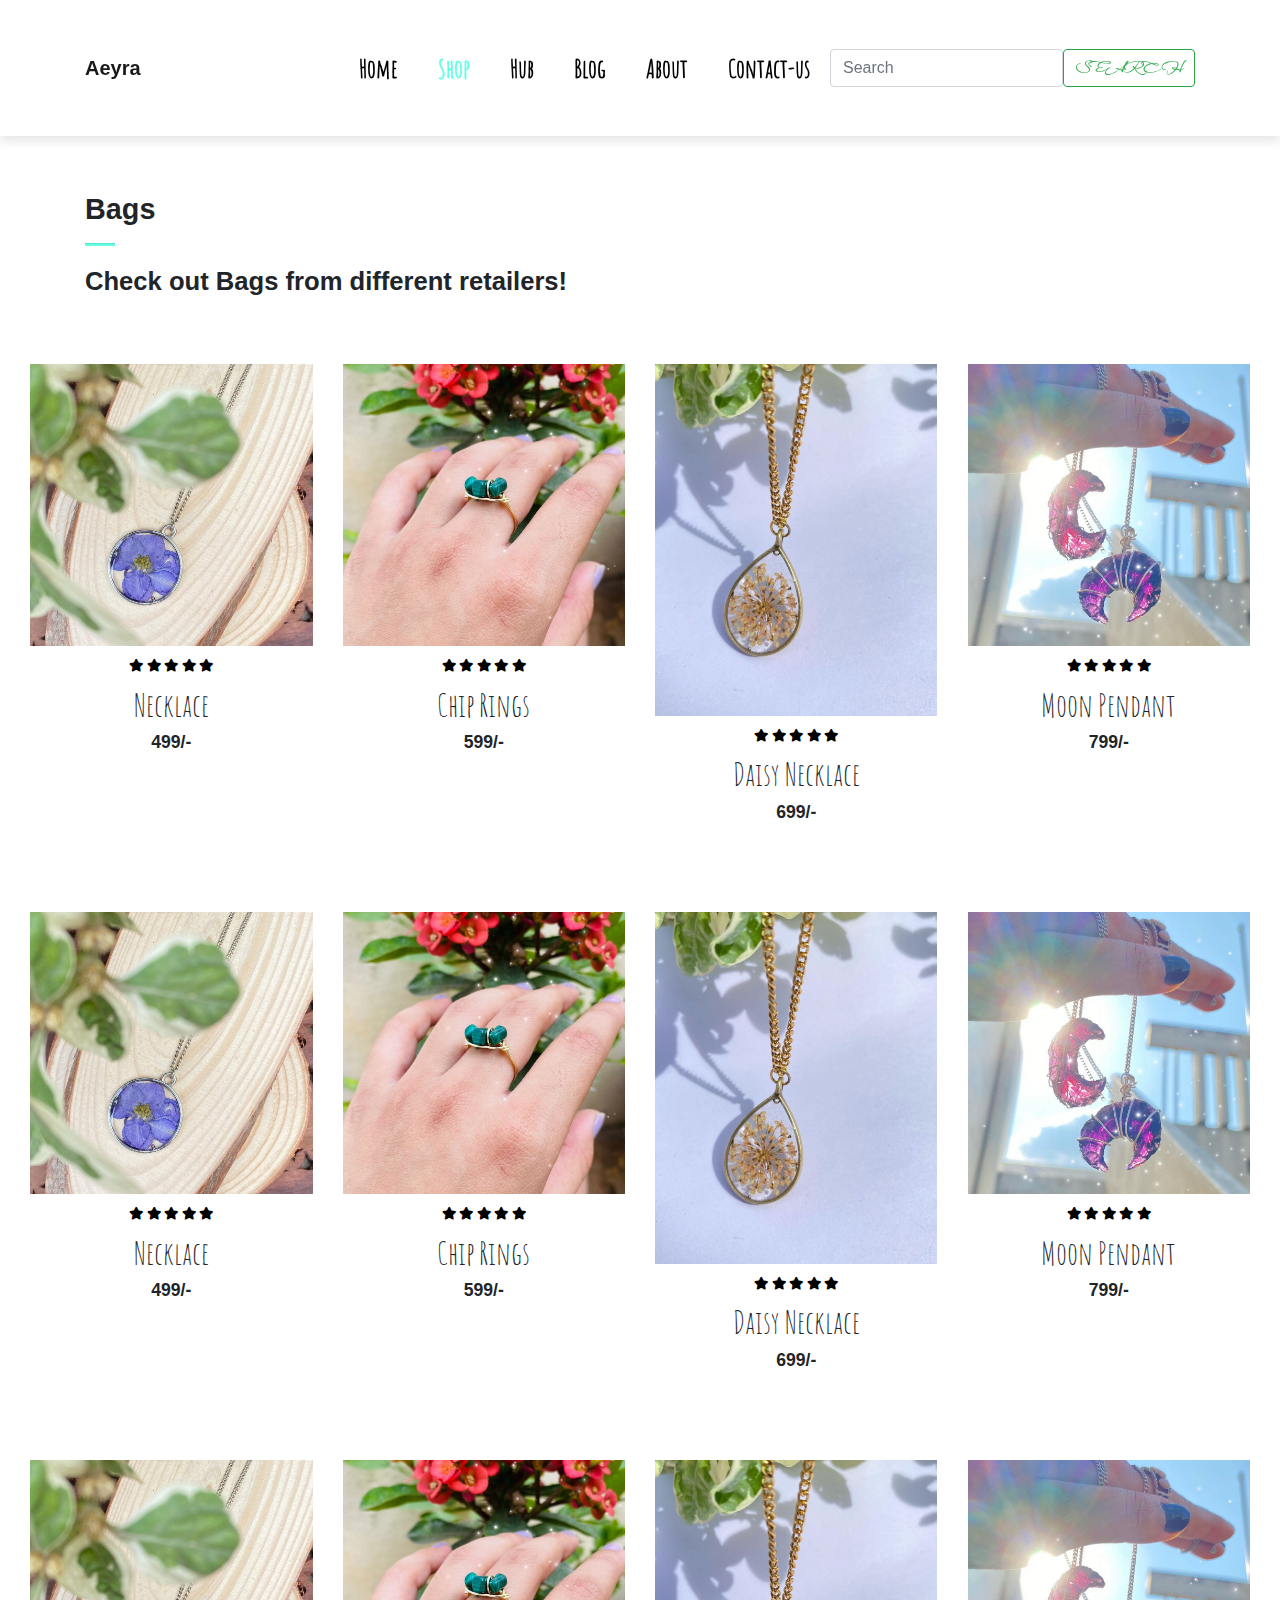
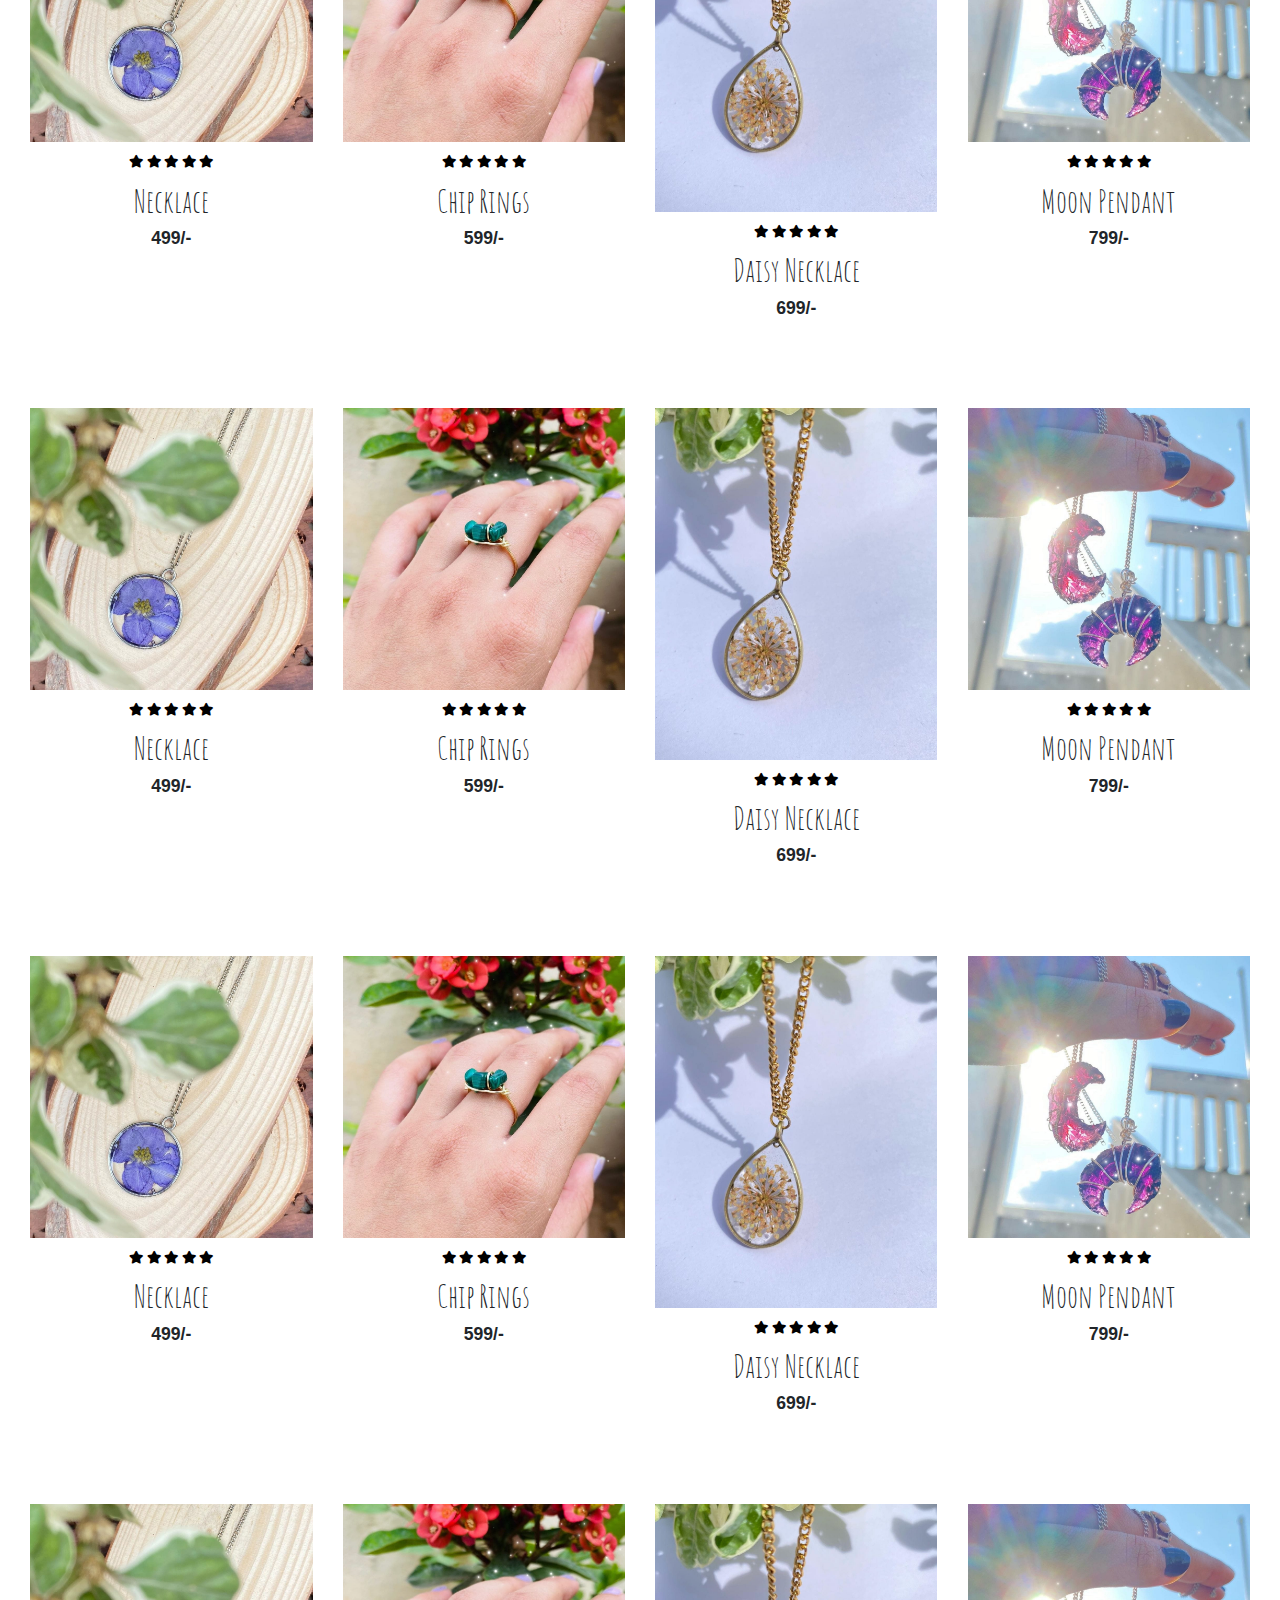
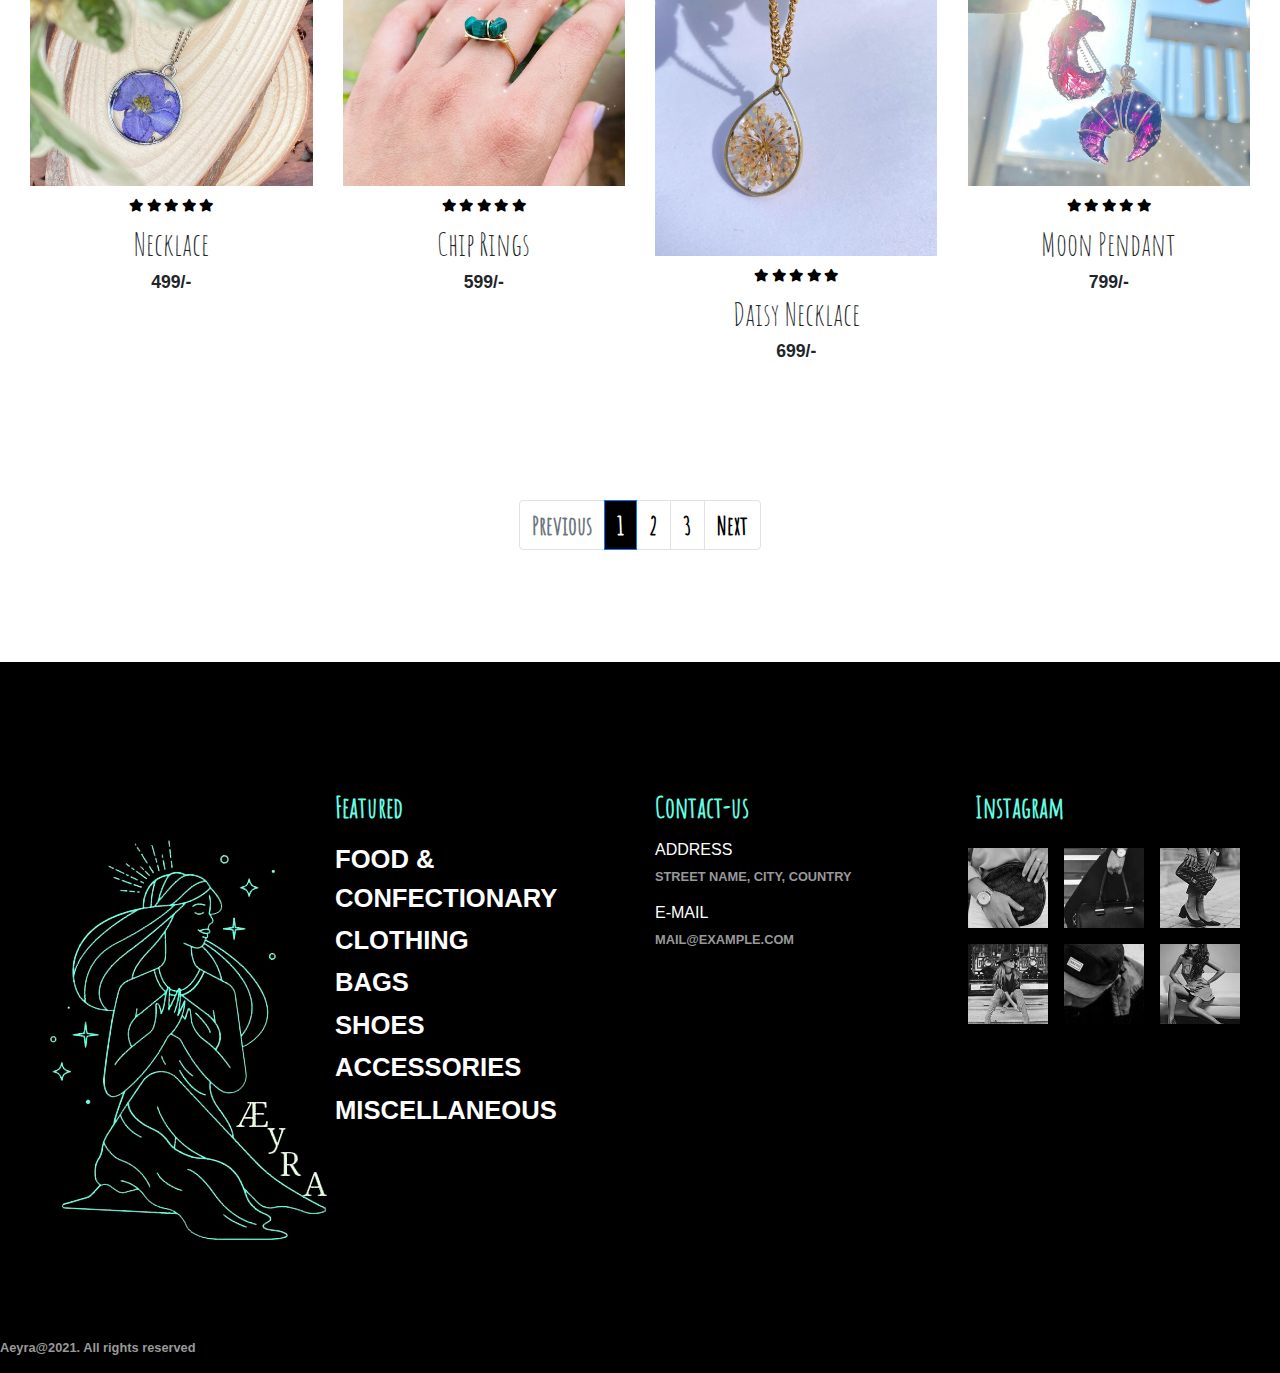
<file: Bags.html>
<!DOCTYPE html>
<html lang="en">
<head>
    <meta charset="UTF-8">
    <meta http-equiv="X-UA-Compatible" content="IE=edge">
    <meta name="viewport" content="width=device-width, initial-scale=1.0">
    <title>The Shop</title>

    <!-- CSS only -->
    <link rel="stylesheet" href="https://stackpath.bootstrapcdn.com/bootstrap/4.3.1/css/bootstrap.min.css" integrity="sha384-ggOyR0iXCbMQv3Xipma34MD+dH/1fQ784/j6cY/iJTQUOhcWr7x9JvoRxT2MZw1T" crossorigin="anonymous">    <link rel="stylesheet" href="./css/all.css">

    <link rel="stylesheet" href="./css/all.css">
    <link rel="stylesheet" href="./css/fonts.css">
    <link rel="stylesheet" href="./css/stylehub.css">




    <style>

        .product img{
            width: 100;
            height: auto;
            box-sizing: border-box;
            object-fit: cover;
        }

        #featured > nav > ul > li.page-item.active > a{
            background-color: black;
        }

        #featured > nav > ul > li:nth-child(n):hover>a{
            background-color: #62ffe3;
            color: black;
        }

        .pagination{
            justify-content: center;
        }

        .pagination a{
            color: black;
            font-family: Amatic_SC;
            font-weight: bolder;
        }
    </style>



</head>
<body>

        <!------------------NAVBAR--------------------->
        <nav class="navbar navbar-expand-lg navbar-light bg-white py-5 fixed-top">
            <div class="container">
              <a class="navbar-brand" href="index.html">Aeyra</a>
              <button class="navbar-toggler" type="button" data-bs-toggle="collapse" data-bs-target="#navbarSupportedContent" aria-controls="navbarSupportedContent" aria-expanded="false" aria-label="Toggle navigation">
                <span><i id="bar" class="fas fa-bars"></i></span>
              </button>
              <div class="collapse navbar-collapse" id="navbarSupportedContent">
                <ul class="navbar-nav ml-auto">
                  <li class="nav-item">
                    <a class="nav-link" href="index.html">Home</a>
                  </li>
                  <li class="nav-item">
                    <a class="nav-link active" href="shop.html">Shop</a>
                  </li>
                  <li class="nav-item">
                    <a class="nav-link" href="hub.html">Hub</a>
                  </li>
                  <li class="nav-item">
                    <a class="nav-link" href="blog.html">Blog</a>
                  </li>
                  <li class="nav-item">
                    <a class="nav-link" href="about.html">About</a>
                  </li>
                  <li class="nav-item">
                    <a class="nav-link" href="contact.html">Contact-us</a>
                  </li>
                  <form class="d-flex">
                    <input class="form-control me-2" type="search" placeholder="Search" aria-label="Search" id= "MyInput">
                    <button class="btn btn-outline-success" type="submit">Search</button>
                  </form>
              </div>
            </div>
          </nav>

          <section id="featured" class="my-5 py-5">
            <div class="container mt-5 py-5">
              <h2 class="font-weight-bold">Bags</h2>
              <hr>
              <p>Check out Bags from different retailers!</p>
            </div>
              <div class="row mx-auto container-fluid">
              <div class="product text-center col-lg-3 col-md-4 col-12">
                <img src="./Images/realp/1.jpeg" class="img-fluid">
                <div class="star">
                  <i class="fas fa-star"></i>
                  <i class="fas fa-star"></i>
                  <i class="fas fa-star"></i>
                  <i class="fas fa-star"></i>
                  <i class="fas fa-star"></i>
                </div>
                <h5 class="p-name">Necklace</h5>
                <h4 class="p-price">499/-</h4>
                <a href="necklace.html"><button class="buy-btn">Buy Now</button></a>
              </div>
              <div class="product text-center col-lg-3 col-md-4 col-12">
                <img src="./Images/realp/RIngs/1.jpeg" class="img-fluid">
                <div class="star">
                  <i class="fas fa-star"></i>
                  <i class="fas fa-star"></i>
                  <i class="fas fa-star"></i>
                  <i class="fas fa-star"></i>
                  <i class="fas fa-star"></i>
                </div>
                <h5 class="p-name">Chip Rings</h5>
                <h4 class="p-price">599/-</h4>
                <a href="ring.html"><button class="buy-btn">Buy Now</button></a>
              </div>
              <div class="product text-center col-lg-3 col-md-4 col-12">
                <img src="./Images/realp/Daisy Necklace (1).jpeg" class="img-fluid">
                <div class="star">
                  <i class="fas fa-star"></i>
                  <i class="fas fa-star"></i>
                  <i class="fas fa-star"></i>
                  <i class="fas fa-star"></i>
                  <i class="fas fa-star"></i>
                </div>
                <h5 class="p-name">Daisy Necklace</h5>
                <h4 class="p-price">699/-</h4>
                <a href="daisy_neck.html"><button class="buy-btn">Buy Now</button></a>
              </div>
              <div class="product text-center col-lg-3 col-md-4 col-12">
                <img src="./Images/realp/Moon Pendants (1).jpeg" class="img-fluid">
                <div class="star">
                  <i class="fas fa-star"></i>
                  <i class="fas fa-star"></i>
                  <i class="fas fa-star"></i>
                  <i class="fas fa-star"></i>
                  <i class="fas fa-star"></i>
                </div>
                <h5 class="p-name">Moon Pendant</h5>
                <h4 class="p-price">799/-</h4>
                <a href="moonpendant.html"><button class="buy-btn">Buy Now</button></a>
              </div>
            </div>
              <div class="row mx-auto container-fluid">
              <div class="product text-center col-lg-3 col-md-4 col-12">
                <img src="./Images/realp/1.jpeg" class="img-fluid">
                <div class="star">
                  <i class="fas fa-star"></i>
                  <i class="fas fa-star"></i>
                  <i class="fas fa-star"></i>
                  <i class="fas fa-star"></i>
                  <i class="fas fa-star"></i>
                </div>
                <h5 class="p-name">Necklace</h5>
                <h4 class="p-price">499/-</h4>
                <a href="necklace.html"><button class="buy-btn">Buy Now</button></a>
              </div>
              <div class="product text-center col-lg-3 col-md-4 col-12">
                <img src="./Images/realp/RIngs/1.jpeg" class="img-fluid">
                <div class="star">
                  <i class="fas fa-star"></i>
                  <i class="fas fa-star"></i>
                  <i class="fas fa-star"></i>
                  <i class="fas fa-star"></i>
                  <i class="fas fa-star"></i>
                </div>
                <h5 class="p-name">Chip Rings</h5>
                <h4 class="p-price">599/-</h4>
                <a href="ring.html"><button class="buy-btn">Buy Now</button></a>
              </div>
              <div class="product text-center col-lg-3 col-md-4 col-12">
                <img src="./Images/realp/Daisy Necklace (1).jpeg" class="img-fluid">
                <div class="star">
                  <i class="fas fa-star"></i>
                  <i class="fas fa-star"></i>
                  <i class="fas fa-star"></i>
                  <i class="fas fa-star"></i>
                  <i class="fas fa-star"></i>
                </div>
                <h5 class="p-name">Daisy Necklace</h5>
                <h4 class="p-price">699/-</h4>
                <a href="daisy_neck.html"><button class="buy-btn">Buy Now</button></a>
              </div>
              <div class="product text-center col-lg-3 col-md-4 col-12">
                <img src="./Images/realp/Moon Pendants (1).jpeg" class="img-fluid">
                <div class="star">
                  <i class="fas fa-star"></i>
                  <i class="fas fa-star"></i>
                  <i class="fas fa-star"></i>
                  <i class="fas fa-star"></i>
                  <i class="fas fa-star"></i>
                </div>
                <h5 class="p-name">Moon Pendant</h5>
                <h4 class="p-price">799/-</h4>
                <a href="moonpendant.html"><button class="buy-btn">Buy Now</button></a>
              </div>
            </div>
              <div class="row mx-auto container-fluid">
              <div class="product text-center col-lg-3 col-md-4 col-12">
                <img src="./Images/realp/1.jpeg" class="img-fluid">
                <div class="star">
                  <i class="fas fa-star"></i>
                  <i class="fas fa-star"></i>
                  <i class="fas fa-star"></i>
                  <i class="fas fa-star"></i>
                  <i class="fas fa-star"></i>
                </div>
                <h5 class="p-name">Necklace</h5>
                <h4 class="p-price">499/-</h4>
                <a href="necklace.html"><button class="buy-btn">Buy Now</button></a>
              </div>
              <div class="product text-center col-lg-3 col-md-4 col-12">
                <img src="./Images/realp/RIngs/1.jpeg" class="img-fluid">
                <div class="star">
                  <i class="fas fa-star"></i>
                  <i class="fas fa-star"></i>
                  <i class="fas fa-star"></i>
                  <i class="fas fa-star"></i>
                  <i class="fas fa-star"></i>
                </div>
                <h5 class="p-name">Chip Rings</h5>
                <h4 class="p-price">599/-</h4>
                <a href="ring.html"><button class="buy-btn">Buy Now</button></a>
              </div>
              <div class="product text-center col-lg-3 col-md-4 col-12">
                <img src="./Images/realp/Daisy Necklace (1).jpeg" class="img-fluid">
                <div class="star">
                  <i class="fas fa-star"></i>
                  <i class="fas fa-star"></i>
                  <i class="fas fa-star"></i>
                  <i class="fas fa-star"></i>
                  <i class="fas fa-star"></i>
                </div>
                <h5 class="p-name">Daisy Necklace</h5>
                <h4 class="p-price">699/-</h4>
                <a href="daisy_neck.html"><button class="buy-btn">Buy Now</button></a>
              </div>
              <div class="product text-center col-lg-3 col-md-4 col-12">
                <img src="./Images/realp/Moon Pendants (1).jpeg" class="img-fluid">
                <div class="star">
                  <i class="fas fa-star"></i>
                  <i class="fas fa-star"></i>
                  <i class="fas fa-star"></i>
                  <i class="fas fa-star"></i>
                  <i class="fas fa-star"></i>
                </div>
                <h5 class="p-name">Moon Pendant</h5>
                <h4 class="p-price">799/-</h4>
                <a href="moonpendant.html"><button class="buy-btn">Buy Now</button></a>
              </div>
            </div>
              <div class="row mx-auto container-fluid">
              <div class="product text-center col-lg-3 col-md-4 col-12">
                <img src="./Images/realp/1.jpeg" class="img-fluid">
                <div class="star">
                  <i class="fas fa-star"></i>
                  <i class="fas fa-star"></i>
                  <i class="fas fa-star"></i>
                  <i class="fas fa-star"></i>
                  <i class="fas fa-star"></i>
                </div>
                <h5 class="p-name">Necklace</h5>
                <h4 class="p-price">499/-</h4>
                <a href="necklace.html"><button class="buy-btn">Buy Now</button></a>
              </div>
              <div class="product text-center col-lg-3 col-md-4 col-12">
                <img src="./Images/realp/RIngs/1.jpeg" class="img-fluid">
                <div class="star">
                  <i class="fas fa-star"></i>
                  <i class="fas fa-star"></i>
                  <i class="fas fa-star"></i>
                  <i class="fas fa-star"></i>
                  <i class="fas fa-star"></i>
                </div>
                <h5 class="p-name">Chip Rings</h5>
                <h4 class="p-price">599/-</h4>
                <a href="ring.html"><button class="buy-btn">Buy Now</button></a>
              </div>
              <div class="product text-center col-lg-3 col-md-4 col-12">
                <img src="./Images/realp/Daisy Necklace (1).jpeg" class="img-fluid">
                <div class="star">
                  <i class="fas fa-star"></i>
                  <i class="fas fa-star"></i>
                  <i class="fas fa-star"></i>
                  <i class="fas fa-star"></i>
                  <i class="fas fa-star"></i>
                </div>
                <h5 class="p-name">Daisy Necklace</h5>
                <h4 class="p-price">699/-</h4>
                <a href="daisy_neck.html"><button class="buy-btn">Buy Now</button></a>
              </div>
              <div class="product text-center col-lg-3 col-md-4 col-12">
                <img src="./Images/realp/Moon Pendants (1).jpeg" class="img-fluid">
                <div class="star">
                  <i class="fas fa-star"></i>
                  <i class="fas fa-star"></i>
                  <i class="fas fa-star"></i>
                  <i class="fas fa-star"></i>
                  <i class="fas fa-star"></i>
                </div>
                <h5 class="p-name">Moon Pendant</h5>
                <h4 class="p-price">799/-</h4>
                <a href="moonpendant.html"><button class="buy-btn">Buy Now</button></a>
              </div>
            </div>
              <div class="row mx-auto container-fluid">
              <div class="product text-center col-lg-3 col-md-4 col-12">
                <img src="./Images/realp/1.jpeg" class="img-fluid">
                <div class="star">
                  <i class="fas fa-star"></i>
                  <i class="fas fa-star"></i>
                  <i class="fas fa-star"></i>
                  <i class="fas fa-star"></i>
                  <i class="fas fa-star"></i>
                </div>
                <h5 class="p-name">Necklace</h5>
                <h4 class="p-price">499/-</h4>
                <a href="necklace.html"><button class="buy-btn">Buy Now</button></a>
              </div>
              <div class="product text-center col-lg-3 col-md-4 col-12">
                <img src="./Images/realp/RIngs/1.jpeg" class="img-fluid">
                <div class="star">
                  <i class="fas fa-star"></i>
                  <i class="fas fa-star"></i>
                  <i class="fas fa-star"></i>
                  <i class="fas fa-star"></i>
                  <i class="fas fa-star"></i>
                </div>
                <h5 class="p-name">Chip Rings</h5>
                <h4 class="p-price">599/-</h4>
                <a href="ring.html"><button class="buy-btn">Buy Now</button></a>
              </div>
              <div class="product text-center col-lg-3 col-md-4 col-12">
                <img src="./Images/realp/Daisy Necklace (1).jpeg" class="img-fluid">
                <div class="star">
                  <i class="fas fa-star"></i>
                  <i class="fas fa-star"></i>
                  <i class="fas fa-star"></i>
                  <i class="fas fa-star"></i>
                  <i class="fas fa-star"></i>
                </div>
                <h5 class="p-name">Daisy Necklace</h5>
                <h4 class="p-price">699/-</h4>
                <a href="daisy_neck.html"><button class="buy-btn">Buy Now</button></a>
              </div>
              <div class="product text-center col-lg-3 col-md-4 col-12">
                <img src="./Images/realp/Moon Pendants (1).jpeg" class="img-fluid">
                <div class="star">
                  <i class="fas fa-star"></i>
                  <i class="fas fa-star"></i>
                  <i class="fas fa-star"></i>
                  <i class="fas fa-star"></i>
                  <i class="fas fa-star"></i>
                </div>
                <h5 class="p-name">Moon Pendant</h5>
                <h4 class="p-price">799/-</h4>
                <a href="moonpendant.html"><button class="buy-btn">Buy Now</button></a>
              </div>
            </div>
              <div class="row mx-auto container-fluid">
              <div class="product text-center col-lg-3 col-md-4 col-12">
                <img src="./Images/realp/1.jpeg" class="img-fluid">
                <div class="star">
                  <i class="fas fa-star"></i>
                  <i class="fas fa-star"></i>
                  <i class="fas fa-star"></i>
                  <i class="fas fa-star"></i>
                  <i class="fas fa-star"></i>
                </div>
                <h5 class="p-name">Necklace</h5>
                <h4 class="p-price">499/-</h4>
                <a href="necklace.html"><button class="buy-btn">Buy Now</button></a>
              </div>
              <div class="product text-center col-lg-3 col-md-4 col-12">
                <img src="./Images/realp/RIngs/1.jpeg" class="img-fluid">
                <div class="star">
                  <i class="fas fa-star"></i>
                  <i class="fas fa-star"></i>
                  <i class="fas fa-star"></i>
                  <i class="fas fa-star"></i>
                  <i class="fas fa-star"></i>
                </div>
                <h5 class="p-name">Chip Rings</h5>
                <h4 class="p-price">599/-</h4>
                <a href="ring.html"><button class="buy-btn">Buy Now</button></a>
              </div>
              <div class="product text-center col-lg-3 col-md-4 col-12">
                <img src="./Images/realp/Daisy Necklace (1).jpeg" class="img-fluid">
                <div class="star">
                  <i class="fas fa-star"></i>
                  <i class="fas fa-star"></i>
                  <i class="fas fa-star"></i>
                  <i class="fas fa-star"></i>
                  <i class="fas fa-star"></i>
                </div>
                <h5 class="p-name">Daisy Necklace</h5>
                <h4 class="p-price">699/-</h4>
                <a href="daisy_neck.html"><button class="buy-btn">Buy Now</button></a>
              </div>
              <div class="product text-center col-lg-3 col-md-4 col-12">
                <img src="./Images/realp/Moon Pendants (1).jpeg" class="img-fluid">
                <div class="star">
                  <i class="fas fa-star"></i>
                  <i class="fas fa-star"></i>
                  <i class="fas fa-star"></i>
                  <i class="fas fa-star"></i>
                  <i class="fas fa-star"></i>
                </div>
                <h5 class="p-name">Moon Pendant</h5>
                <h4 class="p-price">799/-</h4>
                <a href="moonpendant.html"><button class="buy-btn">Buy Now</button></a>
              </div>
            </div>

 

          <nav aria-label="...">
            <ul class="pagination mt-5">
              <li class="page-item disabled">
                <a class="page-link" href="#" tabindex="-1">Previous</a>
              </li>
              <li class="page-item active"><a class="page-link" href="#">1</a></li>
              <li class="page-item">
                <a class="page-link" href="#">2 <span class="sr-only">(current)</span></a>
              </li>
              <li class="page-item"><a class="page-link" href="#">3</a></li>
              <li class="page-item">
                <a class="page-link" href="#">Next</a>
              </li>
            </ul>
          </nav>
          </section>


            <footer>
            <div class="row mx-auto pt-5">
              <div class="footer-one col-lg-3 col-md-6 col-12">
                <img src="./Images/logo no bg.png" alt="">
              </div>
              <div class="footer-one col-lg-3 col-md-6 col-12">
                <h5 class="pb-2">Featured</h5>
                <ul class="text-uppercase list-unstyled">
                  <li><a href="#">Food & Confectionary</a></li>
                  <li><a href="#">Clothing</a></li>
                  <li><a href="#">Bags</a></li>
                  <li><a href="#">Shoes</a></li>
                  <li><a href="#">Accessories</a></li>
                  <li><a href="#">Miscellaneous</a></li>
                </ul>
              </div>
              <div class="footer-one col-lg-3 col-md-6 col-12">
                <h5 class="pb-2">Contact-us</h5>
                <div>
                  <h6 class="text-uppercase">Address</h6>
                  <p>STREET NAME, CITY, COUNTRY</p>
                </div>
                <h6 class="text-uppercase">E-mail</h6>
                <p>MAIL@EXAMPLE.COM</p>
              </div>
      
              <div class="footer-one col-lg-3 col-md-6 col-12">
                <h5 class="pb-2">Instagram</h5>
                <div class="row">
                  <img class="img-fluid w-25 h-100 m-2" src="./Images/img/insta/1.jpg" alt="">
                  <img class="img-fluid w-25 h-100 m-2" src="./Images/img/insta/2.jpg" alt="">
                  <img class="img-fluid w-25 h-100 m-2" src="./Images/img/insta/3.jpg" alt="">
                  <img class="img-fluid w-25 h-100 m-2" src="./Images/img/insta/4.jpg" alt="">
                  <img class="img-fluid w-25 h-100 m-2" src="./Images/img/insta/5.jpg" alt="">
                  <img class="img-fluid w-25 h-100 m-2" src="./Images/img/insta/6.jpg" alt="">
                </div>
              </div>
      
              <div class="copyright mt-5">
                  <p>Aeyra@2021. All rights reserved</p>
                </div>
              </div>
            </div>
            </footer>


    <script src="https://cdn.jsdelivr.net/npm/@popperjs/core@2.9.2/dist/umd/popper.min.js" integrity="sha384-IQsoLXl5PILFhosVNubq5LC7Qb9DXgDA9i+tQ8Zj3iwWAwPtgFTxbJ8NT4GN1R8p" crossorigin="anonymous"></script>
    <script src="https://cdn.jsdelivr.net/npm/bootstrap@5.0.2/dist/js/bootstrap.min.js" integrity="sha384-cVKIPhGWiC2Al4u+LWgxfKTRIcfu0JTxR+EQDz/bgldoEyl4H0zUF0QKbrJ0EcQF" crossorigin="anonymous"></script>
</body>
</html>
</file>
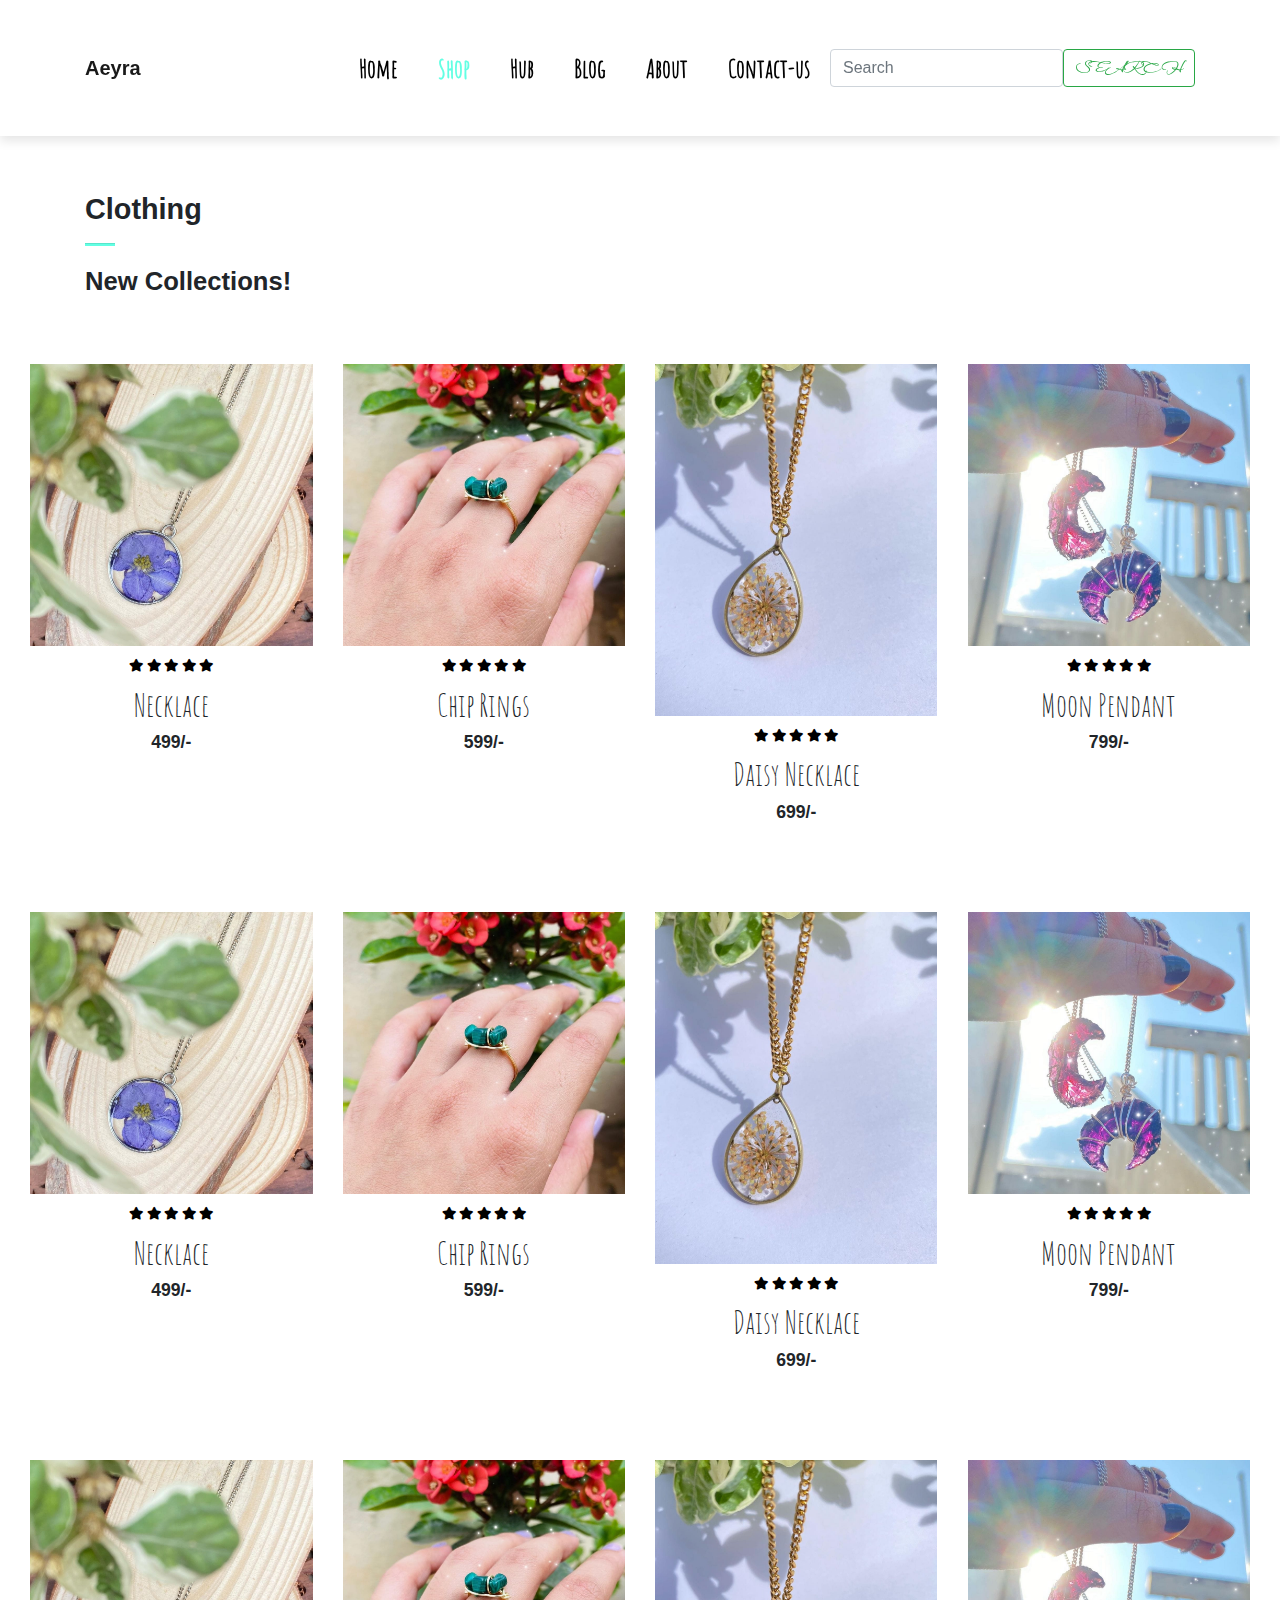
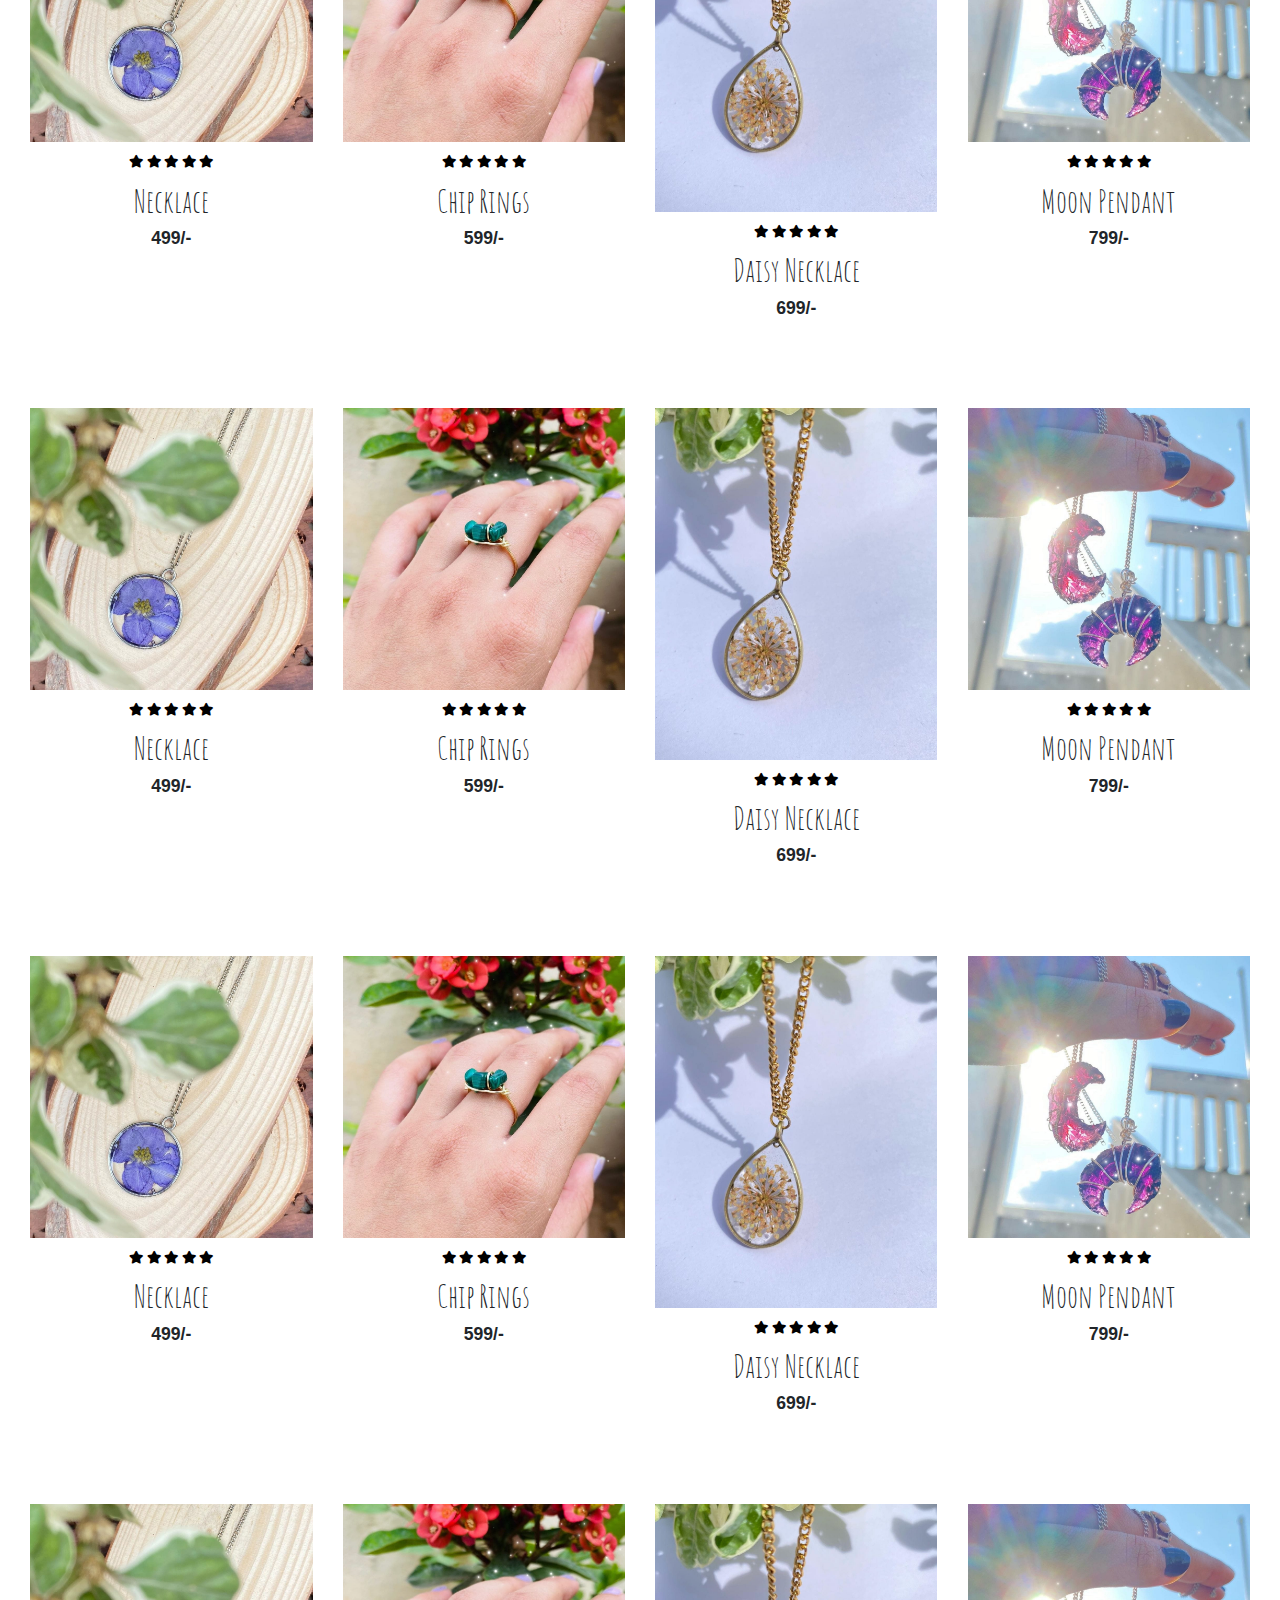
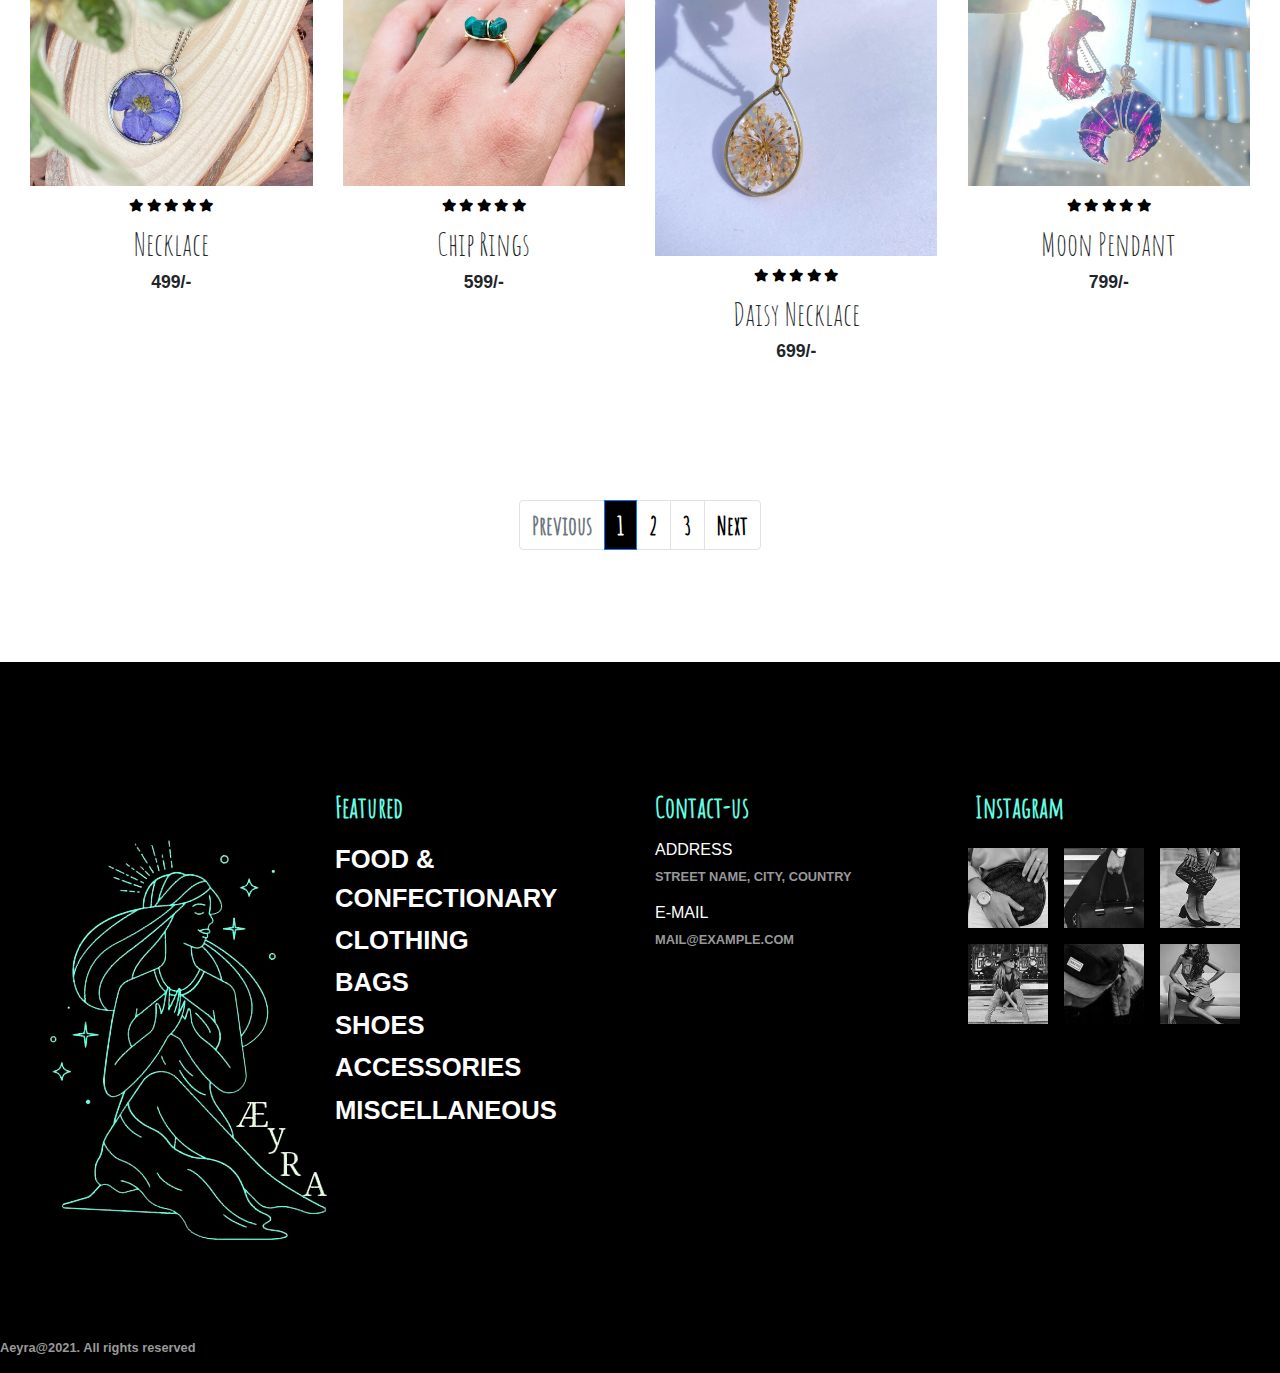
<file: Clothing.html>
<!DOCTYPE html>
<html lang="en">
<head>
    <meta charset="UTF-8">
    <meta http-equiv="X-UA-Compatible" content="IE=edge">
    <meta name="viewport" content="width=device-width, initial-scale=1.0">
    <title>The Shop</title>

    <!-- CSS only -->
    <link rel="stylesheet" href="https://stackpath.bootstrapcdn.com/bootstrap/4.3.1/css/bootstrap.min.css" integrity="sha384-ggOyR0iXCbMQv3Xipma34MD+dH/1fQ784/j6cY/iJTQUOhcWr7x9JvoRxT2MZw1T" crossorigin="anonymous">    <link rel="stylesheet" href="./css/all.css">

    <link rel="stylesheet" href="./css/all.css">
    <link rel="stylesheet" href="./css/fonts.css">
    <link rel="stylesheet" href="./css/stylehub.css">




    <style>

        .product img{
            width: 100;
            height: auto;
            box-sizing: border-box;
            object-fit: cover;
        }

        #featured > nav > ul > li.page-item.active > a{
            background-color: black;
        }

        #featured > nav > ul > li:nth-child(n):hover>a{
            background-color: #62ffe3;
            color: black;
        }

        .pagination{
            justify-content: center;
        }

        .pagination a{
            color: black;
            font-family: Amatic_SC;
            font-weight: bolder;
        }
    </style>



</head>
<body>

        <!------------------NAVBAR--------------------->
        <nav class="navbar navbar-expand-lg navbar-light bg-white py-5 fixed-top">
            <div class="container">
              <a class="navbar-brand" href="index.html">Aeyra</a>
              <button class="navbar-toggler" type="button" data-bs-toggle="collapse" data-bs-target="#navbarSupportedContent" aria-controls="navbarSupportedContent" aria-expanded="false" aria-label="Toggle navigation">
                <span><i id="bar" class="fas fa-bars"></i></span>
              </button>
              <div class="collapse navbar-collapse" id="navbarSupportedContent">
                <ul class="navbar-nav ml-auto">
                  <li class="nav-item">
                    <a class="nav-link" href="index.html">Home</a>
                  </li>
                  <li class="nav-item">
                    <a class="nav-link active" href="shop.html">Shop</a>
                  </li>
                  <li class="nav-item">
                    <a class="nav-link" href="hub.html">Hub</a>
                  </li>
                  <li class="nav-item">
                    <a class="nav-link" href="blog.html">Blog</a>
                  </li>
                  <li class="nav-item">
                    <a class="nav-link" href="about.html">About</a>
                  </li>
                  <li class="nav-item">
                    <a class="nav-link" href="contact.html">Contact-us</a>
                  </li>
                  <form class="d-flex">
                    <input class="form-control me-2" type="search" placeholder="Search" aria-label="Search" id= "MyInput">
                    <button class="btn btn-outline-success" type="submit">Search</button>
                  </form>
              </div>
            </div>
          </nav>

          <section id="featured" class="my-5 py-5">
            <div class="container mt-5 py-5">
              <h2 class="font-weight-bold">Clothing</h2>
              <hr>
              <p>New Collections!</p>
            </div>
              <div class="row mx-auto container-fluid">
              <div class="product text-center col-lg-3 col-md-4 col-12">
                <img src="./Images/realp/1.jpeg" class="img-fluid">
                <div class="star">
                  <i class="fas fa-star"></i>
                  <i class="fas fa-star"></i>
                  <i class="fas fa-star"></i>
                  <i class="fas fa-star"></i>
                  <i class="fas fa-star"></i>
                </div>
                <h5 class="p-name">Necklace</h5>
                <h4 class="p-price">499/-</h4>
                <a href="necklace.html"><button class="buy-btn">Buy Now</button></a>
              </div>
              <div class="product text-center col-lg-3 col-md-4 col-12">
                <img src="./Images/realp/RIngs/1.jpeg" class="img-fluid">
                <div class="star">
                  <i class="fas fa-star"></i>
                  <i class="fas fa-star"></i>
                  <i class="fas fa-star"></i>
                  <i class="fas fa-star"></i>
                  <i class="fas fa-star"></i>
                </div>
                <h5 class="p-name">Chip Rings</h5>
                <h4 class="p-price">599/-</h4>
                <a href="ring.html"><button class="buy-btn">Buy Now</button></a>
              </div>
              <div class="product text-center col-lg-3 col-md-4 col-12">
                <img src="./Images/realp/Daisy Necklace (1).jpeg" class="img-fluid">
                <div class="star">
                  <i class="fas fa-star"></i>
                  <i class="fas fa-star"></i>
                  <i class="fas fa-star"></i>
                  <i class="fas fa-star"></i>
                  <i class="fas fa-star"></i>
                </div>
                <h5 class="p-name">Daisy Necklace</h5>
                <h4 class="p-price">699/-</h4>
                <a href="daisy_neck.html"><button class="buy-btn">Buy Now</button></a>
              </div>
              <div class="product text-center col-lg-3 col-md-4 col-12">
                <img src="./Images/realp/Moon Pendants (1).jpeg" class="img-fluid">
                <div class="star">
                  <i class="fas fa-star"></i>
                  <i class="fas fa-star"></i>
                  <i class="fas fa-star"></i>
                  <i class="fas fa-star"></i>
                  <i class="fas fa-star"></i>
                </div>
                <h5 class="p-name">Moon Pendant</h5>
                <h4 class="p-price">799/-</h4>
                <a href="moonpendant.html"><button class="buy-btn">Buy Now</button></a>
              </div>
            </div>
              <div class="row mx-auto container-fluid">
              <div class="product text-center col-lg-3 col-md-4 col-12">
                <img src="./Images/realp/1.jpeg" class="img-fluid">
                <div class="star">
                  <i class="fas fa-star"></i>
                  <i class="fas fa-star"></i>
                  <i class="fas fa-star"></i>
                  <i class="fas fa-star"></i>
                  <i class="fas fa-star"></i>
                </div>
                <h5 class="p-name">Necklace</h5>
                <h4 class="p-price">499/-</h4>
                <a href="necklace.html"><button class="buy-btn">Buy Now</button></a>
              </div>
              <div class="product text-center col-lg-3 col-md-4 col-12">
                <img src="./Images/realp/RIngs/1.jpeg" class="img-fluid">
                <div class="star">
                  <i class="fas fa-star"></i>
                  <i class="fas fa-star"></i>
                  <i class="fas fa-star"></i>
                  <i class="fas fa-star"></i>
                  <i class="fas fa-star"></i>
                </div>
                <h5 class="p-name">Chip Rings</h5>
                <h4 class="p-price">599/-</h4>
                <a href="ring.html"><button class="buy-btn">Buy Now</button></a>
              </div>
              <div class="product text-center col-lg-3 col-md-4 col-12">
                <img src="./Images/realp/Daisy Necklace (1).jpeg" class="img-fluid">
                <div class="star">
                  <i class="fas fa-star"></i>
                  <i class="fas fa-star"></i>
                  <i class="fas fa-star"></i>
                  <i class="fas fa-star"></i>
                  <i class="fas fa-star"></i>
                </div>
                <h5 class="p-name">Daisy Necklace</h5>
                <h4 class="p-price">699/-</h4>
                <a href="daisy_neck.html"><button class="buy-btn">Buy Now</button></a>
              </div>
              <div class="product text-center col-lg-3 col-md-4 col-12">
                <img src="./Images/realp/Moon Pendants (1).jpeg" class="img-fluid">
                <div class="star">
                  <i class="fas fa-star"></i>
                  <i class="fas fa-star"></i>
                  <i class="fas fa-star"></i>
                  <i class="fas fa-star"></i>
                  <i class="fas fa-star"></i>
                </div>
                <h5 class="p-name">Moon Pendant</h5>
                <h4 class="p-price">799/-</h4>
                <a href="moonpendant.html"><button class="buy-btn">Buy Now</button></a>
              </div>
            </div>
              <div class="row mx-auto container-fluid">
              <div class="product text-center col-lg-3 col-md-4 col-12">
                <img src="./Images/realp/1.jpeg" class="img-fluid">
                <div class="star">
                  <i class="fas fa-star"></i>
                  <i class="fas fa-star"></i>
                  <i class="fas fa-star"></i>
                  <i class="fas fa-star"></i>
                  <i class="fas fa-star"></i>
                </div>
                <h5 class="p-name">Necklace</h5>
                <h4 class="p-price">499/-</h4>
                <a href="necklace.html"><button class="buy-btn">Buy Now</button></a>
              </div>
              <div class="product text-center col-lg-3 col-md-4 col-12">
                <img src="./Images/realp/RIngs/1.jpeg" class="img-fluid">
                <div class="star">
                  <i class="fas fa-star"></i>
                  <i class="fas fa-star"></i>
                  <i class="fas fa-star"></i>
                  <i class="fas fa-star"></i>
                  <i class="fas fa-star"></i>
                </div>
                <h5 class="p-name">Chip Rings</h5>
                <h4 class="p-price">599/-</h4>
                <a href="ring.html"><button class="buy-btn">Buy Now</button></a>
              </div>
              <div class="product text-center col-lg-3 col-md-4 col-12">
                <img src="./Images/realp/Daisy Necklace (1).jpeg" class="img-fluid">
                <div class="star">
                  <i class="fas fa-star"></i>
                  <i class="fas fa-star"></i>
                  <i class="fas fa-star"></i>
                  <i class="fas fa-star"></i>
                  <i class="fas fa-star"></i>
                </div>
                <h5 class="p-name">Daisy Necklace</h5>
                <h4 class="p-price">699/-</h4>
                <a href="daisy_neck.html"><button class="buy-btn">Buy Now</button></a>
              </div>
              <div class="product text-center col-lg-3 col-md-4 col-12">
                <img src="./Images/realp/Moon Pendants (1).jpeg" class="img-fluid">
                <div class="star">
                  <i class="fas fa-star"></i>
                  <i class="fas fa-star"></i>
                  <i class="fas fa-star"></i>
                  <i class="fas fa-star"></i>
                  <i class="fas fa-star"></i>
                </div>
                <h5 class="p-name">Moon Pendant</h5>
                <h4 class="p-price">799/-</h4>
                <a href="moonpendant.html"><button class="buy-btn">Buy Now</button></a>
              </div>
            </div>
              <div class="row mx-auto container-fluid">
              <div class="product text-center col-lg-3 col-md-4 col-12">
                <img src="./Images/realp/1.jpeg" class="img-fluid">
                <div class="star">
                  <i class="fas fa-star"></i>
                  <i class="fas fa-star"></i>
                  <i class="fas fa-star"></i>
                  <i class="fas fa-star"></i>
                  <i class="fas fa-star"></i>
                </div>
                <h5 class="p-name">Necklace</h5>
                <h4 class="p-price">499/-</h4>
                <a href="necklace.html"><button class="buy-btn">Buy Now</button></a>
              </div>
              <div class="product text-center col-lg-3 col-md-4 col-12">
                <img src="./Images/realp/RIngs/1.jpeg" class="img-fluid">
                <div class="star">
                  <i class="fas fa-star"></i>
                  <i class="fas fa-star"></i>
                  <i class="fas fa-star"></i>
                  <i class="fas fa-star"></i>
                  <i class="fas fa-star"></i>
                </div>
                <h5 class="p-name">Chip Rings</h5>
                <h4 class="p-price">599/-</h4>
                <a href="ring.html"><button class="buy-btn">Buy Now</button></a>
              </div>
              <div class="product text-center col-lg-3 col-md-4 col-12">
                <img src="./Images/realp/Daisy Necklace (1).jpeg" class="img-fluid">
                <div class="star">
                  <i class="fas fa-star"></i>
                  <i class="fas fa-star"></i>
                  <i class="fas fa-star"></i>
                  <i class="fas fa-star"></i>
                  <i class="fas fa-star"></i>
                </div>
                <h5 class="p-name">Daisy Necklace</h5>
                <h4 class="p-price">699/-</h4>
                <a href="daisy_neck.html"><button class="buy-btn">Buy Now</button></a>
              </div>
              <div class="product text-center col-lg-3 col-md-4 col-12">
                <img src="./Images/realp/Moon Pendants (1).jpeg" class="img-fluid">
                <div class="star">
                  <i class="fas fa-star"></i>
                  <i class="fas fa-star"></i>
                  <i class="fas fa-star"></i>
                  <i class="fas fa-star"></i>
                  <i class="fas fa-star"></i>
                </div>
                <h5 class="p-name">Moon Pendant</h5>
                <h4 class="p-price">799/-</h4>
                <a href="moonpendant.html"><button class="buy-btn">Buy Now</button></a>
              </div>
            </div>
              <div class="row mx-auto container-fluid">
              <div class="product text-center col-lg-3 col-md-4 col-12">
                <img src="./Images/realp/1.jpeg" class="img-fluid">
                <div class="star">
                  <i class="fas fa-star"></i>
                  <i class="fas fa-star"></i>
                  <i class="fas fa-star"></i>
                  <i class="fas fa-star"></i>
                  <i class="fas fa-star"></i>
                </div>
                <h5 class="p-name">Necklace</h5>
                <h4 class="p-price">499/-</h4>
                <a href="necklace.html"><button class="buy-btn">Buy Now</button></a>
              </div>
              <div class="product text-center col-lg-3 col-md-4 col-12">
                <img src="./Images/realp/RIngs/1.jpeg" class="img-fluid">
                <div class="star">
                  <i class="fas fa-star"></i>
                  <i class="fas fa-star"></i>
                  <i class="fas fa-star"></i>
                  <i class="fas fa-star"></i>
                  <i class="fas fa-star"></i>
                </div>
                <h5 class="p-name">Chip Rings</h5>
                <h4 class="p-price">599/-</h4>
                <a href="ring.html"><button class="buy-btn">Buy Now</button></a>
              </div>
              <div class="product text-center col-lg-3 col-md-4 col-12">
                <img src="./Images/realp/Daisy Necklace (1).jpeg" class="img-fluid">
                <div class="star">
                  <i class="fas fa-star"></i>
                  <i class="fas fa-star"></i>
                  <i class="fas fa-star"></i>
                  <i class="fas fa-star"></i>
                  <i class="fas fa-star"></i>
                </div>
                <h5 class="p-name">Daisy Necklace</h5>
                <h4 class="p-price">699/-</h4>
                <a href="daisy_neck.html"><button class="buy-btn">Buy Now</button></a>
              </div>
              <div class="product text-center col-lg-3 col-md-4 col-12">
                <img src="./Images/realp/Moon Pendants (1).jpeg" class="img-fluid">
                <div class="star">
                  <i class="fas fa-star"></i>
                  <i class="fas fa-star"></i>
                  <i class="fas fa-star"></i>
                  <i class="fas fa-star"></i>
                  <i class="fas fa-star"></i>
                </div>
                <h5 class="p-name">Moon Pendant</h5>
                <h4 class="p-price">799/-</h4>
                <a href="moonpendant.html"><button class="buy-btn">Buy Now</button></a>
              </div>
            </div>
              <div class="row mx-auto container-fluid">
              <div class="product text-center col-lg-3 col-md-4 col-12">
                <img src="./Images/realp/1.jpeg" class="img-fluid">
                <div class="star">
                  <i class="fas fa-star"></i>
                  <i class="fas fa-star"></i>
                  <i class="fas fa-star"></i>
                  <i class="fas fa-star"></i>
                  <i class="fas fa-star"></i>
                </div>
                <h5 class="p-name">Necklace</h5>
                <h4 class="p-price">499/-</h4>
                <a href="necklace.html"><button class="buy-btn">Buy Now</button></a>
              </div>
              <div class="product text-center col-lg-3 col-md-4 col-12">
                <img src="./Images/realp/RIngs/1.jpeg" class="img-fluid">
                <div class="star">
                  <i class="fas fa-star"></i>
                  <i class="fas fa-star"></i>
                  <i class="fas fa-star"></i>
                  <i class="fas fa-star"></i>
                  <i class="fas fa-star"></i>
                </div>
                <h5 class="p-name">Chip Rings</h5>
                <h4 class="p-price">599/-</h4>
                <a href="ring.html"><button class="buy-btn">Buy Now</button></a>
              </div>
              <div class="product text-center col-lg-3 col-md-4 col-12">
                <img src="./Images/realp/Daisy Necklace (1).jpeg" class="img-fluid">
                <div class="star">
                  <i class="fas fa-star"></i>
                  <i class="fas fa-star"></i>
                  <i class="fas fa-star"></i>
                  <i class="fas fa-star"></i>
                  <i class="fas fa-star"></i>
                </div>
                <h5 class="p-name">Daisy Necklace</h5>
                <h4 class="p-price">699/-</h4>
                <a href="daisy_neck.html"><button class="buy-btn">Buy Now</button></a>
              </div>
              <div class="product text-center col-lg-3 col-md-4 col-12">
                <img src="./Images/realp/Moon Pendants (1).jpeg" class="img-fluid">
                <div class="star">
                  <i class="fas fa-star"></i>
                  <i class="fas fa-star"></i>
                  <i class="fas fa-star"></i>
                  <i class="fas fa-star"></i>
                  <i class="fas fa-star"></i>
                </div>
                <h5 class="p-name">Moon Pendant</h5>
                <h4 class="p-price">799/-</h4>
                <a href="moonpendant.html"><button class="buy-btn">Buy Now</button></a>
              </div>
            </div>

 

          <nav aria-label="...">
            <ul class="pagination mt-5">
              <li class="page-item disabled">
                <a class="page-link" href="#" tabindex="-1">Previous</a>
              </li>
              <li class="page-item active"><a class="page-link" href="#">1</a></li>
              <li class="page-item">
                <a class="page-link" href="#">2 <span class="sr-only">(current)</span></a>
              </li>
              <li class="page-item"><a class="page-link" href="#">3</a></li>
              <li class="page-item">
                <a class="page-link" href="#">Next</a>
              </li>
            </ul>
          </nav>
          </section>


            <footer>
            <div class="row mx-auto pt-5">
              <div class="footer-one col-lg-3 col-md-6 col-12">
                <img src="./Images/logo no bg.png" alt="">
              </div>
              <div class="footer-one col-lg-3 col-md-6 col-12">
                <h5 class="pb-2">Featured</h5>
                <ul class="text-uppercase list-unstyled">
                  <li><a href="#">Food & Confectionary</a></li>
                  <li><a href="#">Clothing</a></li>
                  <li><a href="#">Bags</a></li>
                  <li><a href="#">Shoes</a></li>
                  <li><a href="#">Accessories</a></li>
                  <li><a href="#">Miscellaneous</a></li>
                </ul>
              </div>
              <div class="footer-one col-lg-3 col-md-6 col-12">
                <h5 class="pb-2">Contact-us</h5>
                <div>
                  <h6 class="text-uppercase">Address</h6>
                  <p>STREET NAME, CITY, COUNTRY</p>
                </div>
                <h6 class="text-uppercase">E-mail</h6>
                <p>MAIL@EXAMPLE.COM</p>
              </div>
      
              <div class="footer-one col-lg-3 col-md-6 col-12">
                <h5 class="pb-2">Instagram</h5>
                <div class="row">
                  <img class="img-fluid w-25 h-100 m-2" src="./Images/img/insta/1.jpg" alt="">
                  <img class="img-fluid w-25 h-100 m-2" src="./Images/img/insta/2.jpg" alt="">
                  <img class="img-fluid w-25 h-100 m-2" src="./Images/img/insta/3.jpg" alt="">
                  <img class="img-fluid w-25 h-100 m-2" src="./Images/img/insta/4.jpg" alt="">
                  <img class="img-fluid w-25 h-100 m-2" src="./Images/img/insta/5.jpg" alt="">
                  <img class="img-fluid w-25 h-100 m-2" src="./Images/img/insta/6.jpg" alt="">
                </div>
              </div>
      
              <div class="copyright mt-5">
                  <p>Aeyra@2021. All rights reserved</p>
                </div>
              </div>
            </div>
            </footer>


    <script src="https://cdn.jsdelivr.net/npm/@popperjs/core@2.9.2/dist/umd/popper.min.js" integrity="sha384-IQsoLXl5PILFhosVNubq5LC7Qb9DXgDA9i+tQ8Zj3iwWAwPtgFTxbJ8NT4GN1R8p" crossorigin="anonymous"></script>
    <script src="https://cdn.jsdelivr.net/npm/bootstrap@5.0.2/dist/js/bootstrap.min.js" integrity="sha384-cVKIPhGWiC2Al4u+LWgxfKTRIcfu0JTxR+EQDz/bgldoEyl4H0zUF0QKbrJ0EcQF" crossorigin="anonymous"></script>
</body>
</html>
</file>
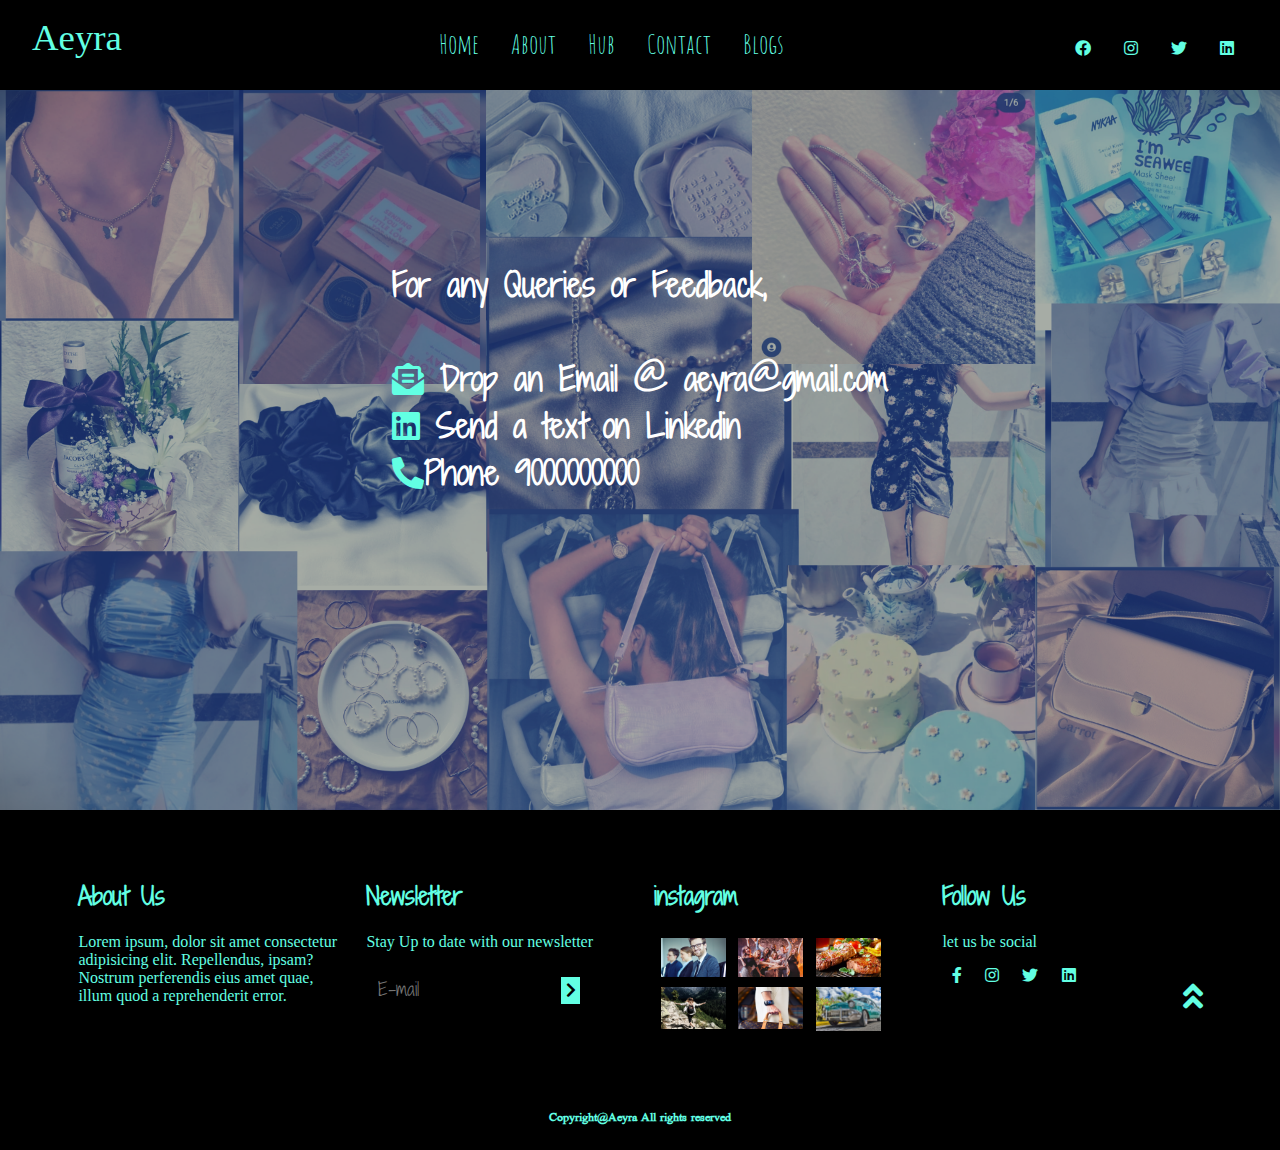
<file: contact.html>
<!DOCTYPE html>
<html lang="en">
<head>
    <meta charset="UTF-8">
    <meta http-equiv="X-UA-Compatible" content="IE=edge">
    <meta name="viewport" content="width=device-width, initial-scale=1.0">
    <title>Get in Touch</title>

    <link rel="stylesheet" href="./css/all.css">
    <!--Custom style-->
    <link rel="stylesheet" href="./css/style.css">


</head>
<body>
    <nav class="nav">
        <div class="nav-menu flex-row">
            <div class="nav-brand">
                <a href="about.html">Aeyra</a>
            </div>
            <div class="toggle-collapse">
                <div class="toggle-icons">
                    <i class="fas fa-bars"></i>
                </div>
            </div>
            <div>
                <ul class="nav-items">
                    <li class="nav-link">
                        <a href="index.html">Home</a>
                    </li>
                    <li class="nav-link">
                        <a href="about.html">About</a>
                    </li>
                    <li class="nav-link">
                        <a href="hub.html">Hub</a>
                    </li>
                    <li class="nav-link">
                        <a href="contact.html">Contact</a>
                    </li>
                    <li class="nav-link">
                        <a href="blog.html">Blogs</a>
                    </li>
                </ul>
            </div>
            <div class="social text-gray">
                <a href="#"><i class="fab fa-facebook"></i></a>
                <a href="#"><i class="fab fa-instagram"></i></a>
                <a href="#"><i class="fab fa-twitter"></i></a>
                <a href="#"><i class="fab fa-linkedin" color= blue></i></a>
            </div>
        </div>    
    </nav>

    <main>
        <section class="contact-aeyra">
                <h2>
                    For any Queries or Feedback,<br>
                    <br>
                    <a href="#"><i class="fas fa-envelope-open-text"></i></a> Drop an Email @ aeyra@gmail.com
                    <br>
                    <a href="#"><i class="fab fa-linkedin"></i></a> Send a text on Linkedin
                    <br>
                    <a href="#"><i class="fas fa-phone-alt"></i></a>Phone 9000000000
                </h2>
            



        </section>

        <footer class="footer">
            <div class="container">
                <div class="about-us" data-aos="fade-right" data-aos-delay="500">
                    <h2>About Us</h2>
                    <p>Lorem ipsum, dolor sit amet consectetur adipisicing elit. Repellendus, ipsam? Nostrum perferendis eius amet quae, illum quod a reprehenderit error.</p>
                </div>
                <div class="newsletter" data-aos="fade-right" data-aos-delay="500">
                    <h2>Newsletter</h2>
                    <p>Stay Up to date with our newsletter</p>
                    <div class="form-element">
                        <input type="text" placeholder="E-mail">
                        <span><i class="fas fa-chevron-right"></i></span>
                    </div>
                </div>
                <div class="Instagram" data-aos="fade-right" data-aos-delay="500">
                    <h2>instagram</h2>
                    <div class="flex-row">
                        <img src="/Images/post-2.jpg" alt="insta1">
                        <img src="/Images/post-3.jpg" alt="insta2">
                        <img src="/Images/post-1.jpg" alt="insta3">
                    </div>
                    <div class="flex-row" data-aos="fade-right" data-aos-delay="500">
                        <img src="/Images/post-5.png" alt="insta4">
                        <img src="/Images/post-6.png" alt="insta5">
                        <img src="/Images/post-7.jpg" alt="insta6">
                    </div>
                </div>
                <div class="follow" data-aos="fade-right" data-aos-delay="500">
                    <h2>Follow Us</h2>
                    <p>let us be social</p>
                    <div>
                        <i class="fab fa-facebook-f"></i>
                        <i class="fab fa-instagram"></i>
                        <i class="fab fa-twitter"></i>
                        <i class="fab fa-linkedin"></i>
                    </div>
                </div>
            </div>
            <div class="rights flex-row">
                <h4 class="text-gray">
                    Copyright@Aeyra All rights reserved
                </h4>
            </div>
            <div class="move-up">
                <span><i class="fas fa-angle-double-up fa-2x"></i></span>
            </div>
        </footer>


    </main>

</body>
</html>
</file>
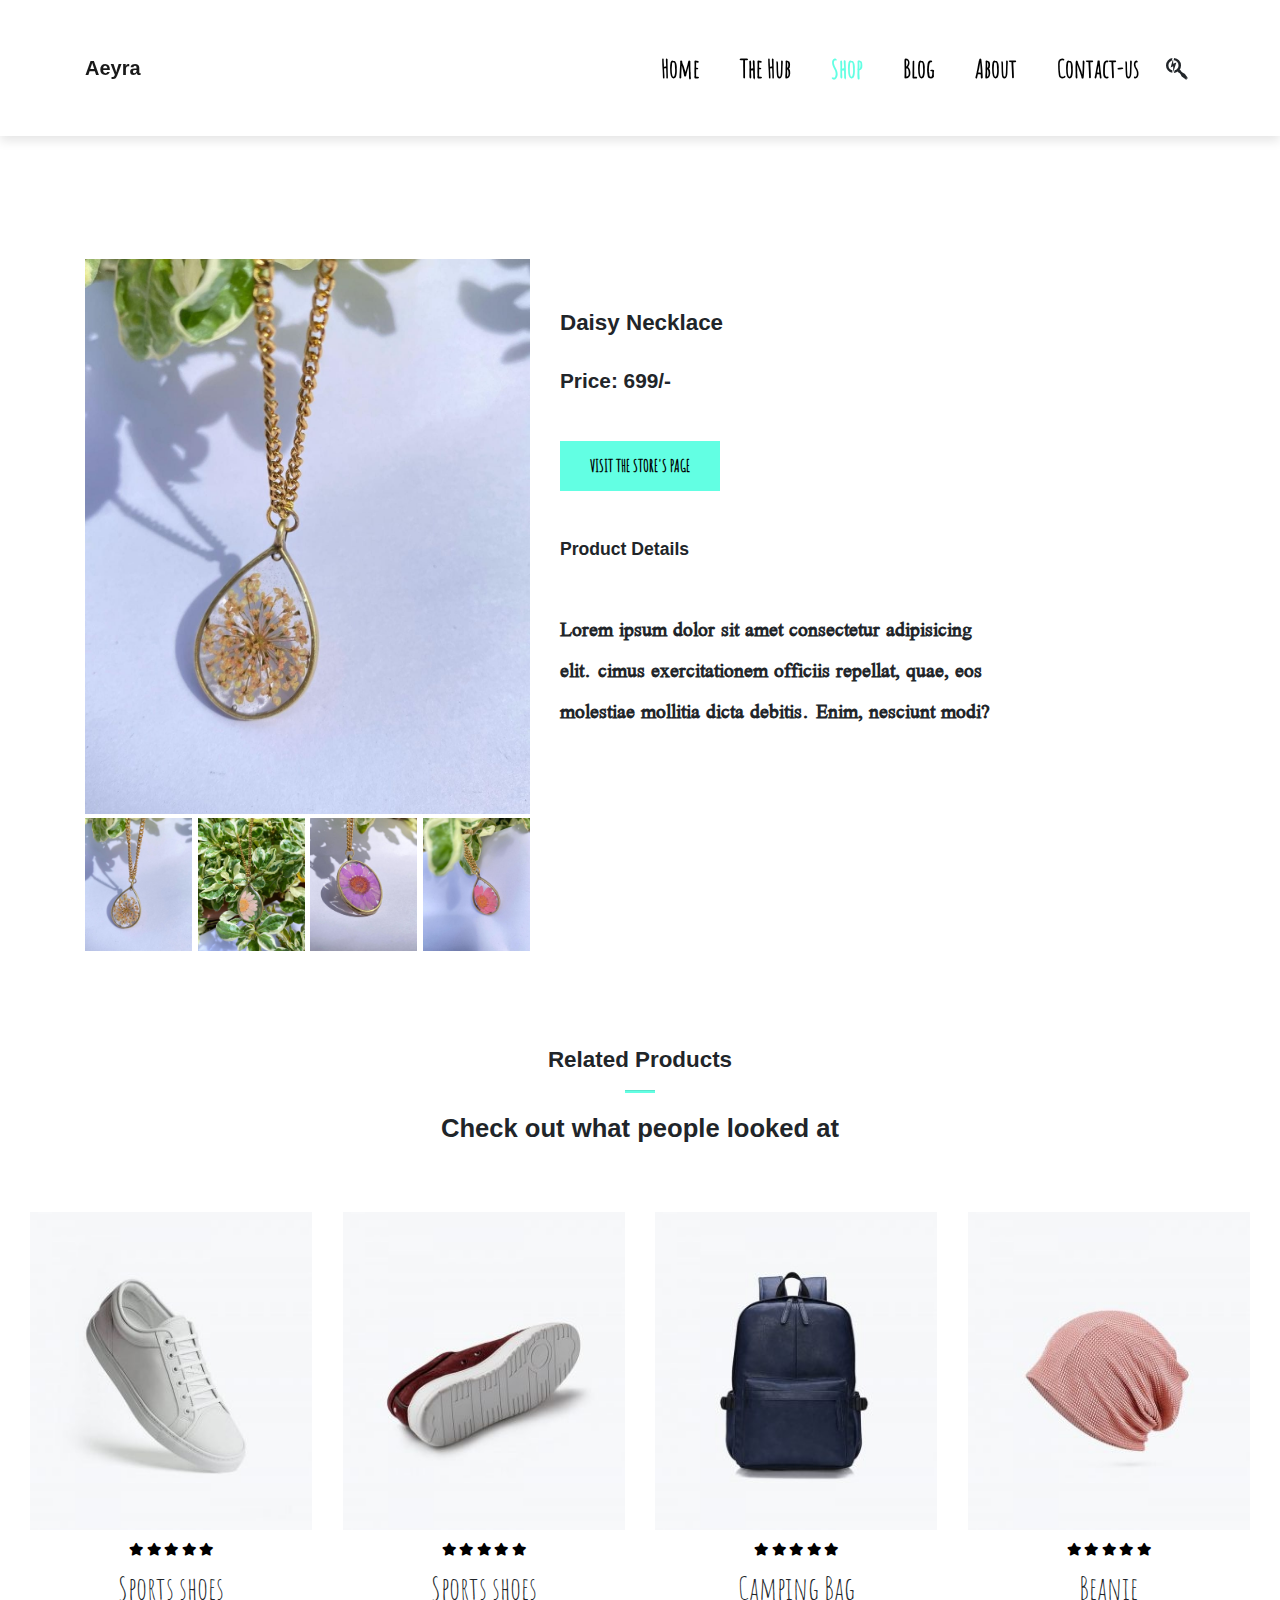
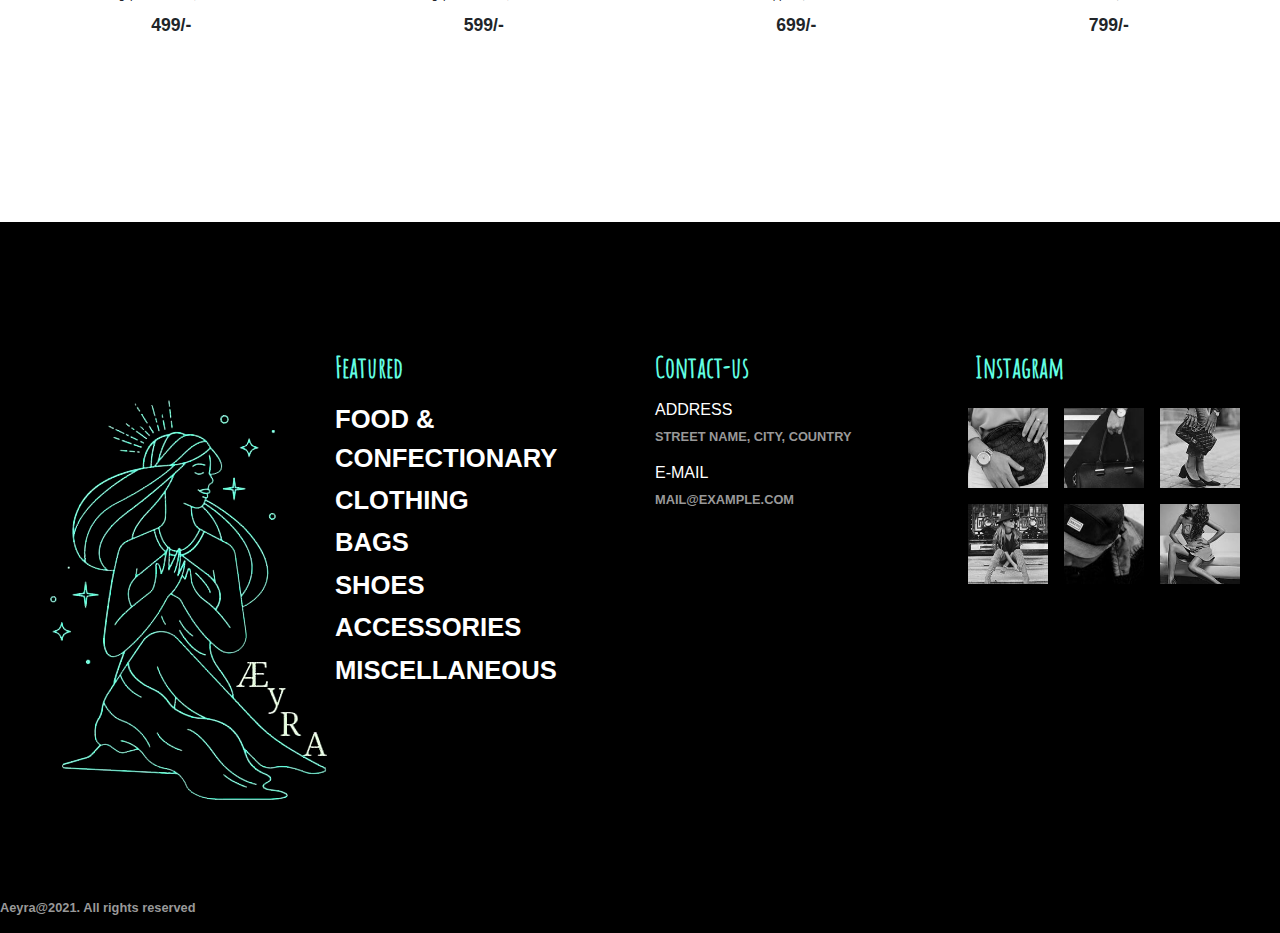
<file: daisy_neck.html>
<!DOCTYPE html>
<html lang="en">
<head>
    <meta charset="UTF-8">
    <meta http-equiv="X-UA-Compatible" content="IE=edge">
    <meta name="viewport" content="width=device-width, initial-scale=1.0">
    <title>Product Details</title>

    <!-- CSS only -->
    <link rel="stylesheet" href="https://stackpath.bootstrapcdn.com/bootstrap/4.3.1/css/bootstrap.min.css" integrity="sha384-ggOyR0iXCbMQv3Xipma34MD+dH/1fQ784/j6cY/iJTQUOhcWr7x9JvoRxT2MZw1T" crossorigin="anonymous">    <link rel="stylesheet" href="./css/all.css">

    <link rel="stylesheet" href="./css/all.css">
    <link rel="stylesheet" href="./css/fonts.css">
    <link rel="stylesheet" href="./css/stylehub.css">


    <style>
        .small-img-group{
            display: flex;
            justify-content: space-between;
        }

        .small-img-column{
            flex-basis: 24%;
            cursor: pointer;
        }

        .buy{
            font-family: Amatic_SC;
            font-size: 1rem;
        }

        .desc5{
            font-family: Lateef;
        }

        .prices2{
            font-size: 1.3rem;
        }


    </style>




</head>
<body>

    <nav class="navbar navbar-expand-lg navbar-light bg-white py-5 fixed-top">
        <div class="container">
          <a class="navbar-brand" href="index.html">Aeyra</a>
          <button class="navbar-toggler" type="button" data-bs-toggle="collapse" data-bs-target="#navbarSupportedContent" aria-controls="navbarSupportedContent" aria-expanded="false" aria-label="Toggle navigation">
            <span><i id="bar" class="fas fa-bars"></i></span>
          </button>
          <div class="collapse navbar-collapse" id="navbarSupportedContent">
            <ul class="navbar-nav ml-auto">
              <li class="nav-item">
                <a class="nav-link" href="index.html">Home</a>
              </li>
              <li class="nav-item">
                <a class="nav-link" href="hub.html">The Hub</a>
              </li>
              <li class="nav-item">
                <a class="nav-link active" href="shop.html">Shop</a>
              </li>
              <li class="nav-item">
                <a class="nav-link" href="blog.html">Blog</a>
              </li>
              <li class="nav-item">
                <a class="nav-link" href="about.html">About</a>
              </li>
              <li class="nav-item">
                <a class="nav-link" href="contact.html">Contact-us</a>
              </li>
              <li class="nav-item">
                <i class="fab fa-searchengin"></i>
              </li>
          </div>
        </div>
      </nav>
      <br>
      <br>
      <br>

      <section class="container sproduct my-5 pt-5">
          <div class="row mt-5">
              <div class="col-lg-5 col-md-12 col-12">
                  <img class="img-fluid w-100 pb-1" src="/Images/realp/Daisy Necklace (1).jpeg" id="MainImg" alt="">
                  <div class="small-img-group">
                      <div class="small-img-column">
                          <img src="/Images/realp/Daisy Necklace (1).jpeg" width="100%" class="small-img" alt="">
                      </div>
                      <div class="small-img-column">
                        <img src="/Images/realp/Daisy Necklace (2).jpeg" width="100%" class="small-img" alt="">
                    </div>
                    <div class="small-img-column">
                        <img src="/Images/realp/Daisy Necklace (3).jpeg" width="100%" class="small-img" alt="">
                    </div>
                    <div class="small-img-column">
                        <img src="/Images/realp/Daisy Necklace (4).jpeg" width="100%" class="small-img" alt="">
                    </div>
                  </div>
              </div>

              <div class="col-lg-5 col-md-12 col-12">
                  <h6>Shop / Necklace</h6>
                  <h3 class="py-4">Daisy Necklace</h3>
                  <h2 class="prices2">Price: 699/-</h2>
                  <br>
                  <button class="buy">Visit the store's page</button>
                  <h4 class="mt-5 mb-5">Product Details</h4>
                  <span class="desc5">Lorem ipsum dolor sit amet consectetur adipisicing elit. cimus exercitationem officiis repellat, quae, eos molestiae mollitia dicta debitis. Enim, nesciunt modi?</span>

              </div>
          </div>
      </section>

      <section id="featured" class="my-5 pb-5">
        <div class="container text-center mt-5 py-5">
          <h3>Related Products</h3>
          <hr class="mx-auto">
          <p>Check out what people looked at</p>
        </div>
        <div class="row mx-auto container-fluid">
        <div class="product text-center col-lg-3 col-md-4 col-12">
          <img src="./Images/img/featured/1.jpg" class="img-fluid">
          <div class="star">
            <i class="fas fa-star"></i>
            <i class="fas fa-star"></i>
            <i class="fas fa-star"></i>
            <i class="fas fa-star"></i>
            <i class="fas fa-star"></i>
          </div>
          <h5 class="p-name">Sports shoes</h5>
          <h4 class="p-price">499/-</h4>
          <button class="buy-btn">Buy Now</button>
        </div>
        <div class="product text-center col-lg-3 col-md-4 col-12">
          <img src="./Images/img/featured/2.jpg" class="img-fluid">
          <div class="star">
            <i class="fas fa-star"></i>
            <i class="fas fa-star"></i>
            <i class="fas fa-star"></i>
            <i class="fas fa-star"></i>
            <i class="fas fa-star"></i>
          </div>
          <h5 class="p-name">Sports shoes</h5>
          <h4 class="p-price">599/-</h4>
          <button class="buy-btn">Buy Now</button>
        </div>
        <div class="product text-center col-lg-3 col-md-4 col-12">
          <img src="./Images/img/featured/3.jpg" class="img-fluid">
          <div class="star">
            <i class="fas fa-star"></i>
            <i class="fas fa-star"></i>
            <i class="fas fa-star"></i>
            <i class="fas fa-star"></i>
            <i class="fas fa-star"></i>
          </div>
          <h5 class="p-name">Camping Bag</h5>
          <h4 class="p-price">699/-</h4>
          <button class="buy-btn">Buy Now</button>
        </div>
        <div class="product text-center col-lg-3 col-md-4 col-12">
          <img src="./Images/img/featured/4.jpg" class="img-fluid">
          <div class="star">
            <i class="fas fa-star"></i>
            <i class="fas fa-star"></i>
            <i class="fas fa-star"></i>
            <i class="fas fa-star"></i>
            <i class="fas fa-star"></i>
          </div>
          <h5 class="p-name">Beanie</h5>
          <h4 class="p-price">799/-</h4>
          <button class="buy-btn">Buy Now</button>
        </div>
      </div>
      </section>



      <footer>
        <div class="row mx-auto pt-5">
          <div class="footer-one col-lg-3 col-md-6 col-12">
            <img src="./Images/logo no bg.png" alt="">
          </div>
          <div class="footer-one col-lg-3 col-md-6 col-12">
            <h5 class="pb-2">Featured</h5>
            <ul class="text-uppercase list-unstyled">
              <li><a href="F&C.html">Food & Confectionary</a></li>
              <li><a href="Clothing.html">Clothing</a></li>
              <li><a href="Bags.html">Bags</a></li>
              <li><a href="Shoes.html">Shoes</a></li>
              <li><a href="Accessories.html">Accessories</a></li>
              <li><a href="Miscellaneous.html">Miscellaneous</a></li>
            </ul>
          </div>
          <div class="footer-one col-lg-3 col-md-6 col-12">
            <h5 class="pb-2">Contact-us</h5>
            <div>
              <h6 class="text-uppercase">Address</h6>
              <p>STREET NAME, CITY, COUNTRY</p>
            </div>
            <h6 class="text-uppercase">E-mail</h6>
            <p>MAIL@EXAMPLE.COM</p>
          </div>
  
          <div class="footer-one col-lg-3 col-md-6 col-12">
            <h5 class="pb-2">Instagram</h5>
            <div class="row">
              <img class="img-fluid w-25 h-100 m-2" src="./Images/img/insta/1.jpg" alt="">
              <img class="img-fluid w-25 h-100 m-2" src="./Images/img/insta/2.jpg" alt="">
              <img class="img-fluid w-25 h-100 m-2" src="./Images/img/insta/3.jpg" alt="">
              <img class="img-fluid w-25 h-100 m-2" src="./Images/img/insta/4.jpg" alt="">
              <img class="img-fluid w-25 h-100 m-2" src="./Images/img/insta/5.jpg" alt="">
              <img class="img-fluid w-25 h-100 m-2" src="./Images/img/insta/6.jpg" alt="">
            </div>
          </div>
  
          <div class="copyright mt-5">
              <p>Aeyra@2021. All rights reserved</p>
            </div>
          </div>
        </div>
        </footer>


        <script src="https://cdn.jsdelivr.net/npm/@popperjs/core@2.9.2/dist/umd/popper.min.js" integrity="sha384-IQsoLXl5PILFhosVNubq5LC7Qb9DXgDA9i+tQ8Zj3iwWAwPtgFTxbJ8NT4GN1R8p" crossorigin="anonymous"></script>
        <script src="https://cdn.jsdelivr.net/npm/bootstrap@5.0.2/dist/js/bootstrap.min.js" integrity="sha384-cVKIPhGWiC2Al4u+LWgxfKTRIcfu0JTxR+EQDz/bgldoEyl4H0zUF0QKbrJ0EcQF" crossorigin="anonymous"></script>
        <script>
            var MainImg = document.getElementById('MainImg');
            var smalling = document.getElementsByClassName('small-img');

            smalling[0].onclick = function(){
                MainImg.src = smalling[0].src;
            }

            smalling[1].onclick = function(){
                MainImg.src = smalling[1].src;
            }

            smalling[2].onclick = function(){
                MainImg.src = smalling[2].src;
            }

            smalling[3].onclick = function(){
                MainImg.src = smalling[3].src;
            }
        </script>
</body>
</html>
</file>
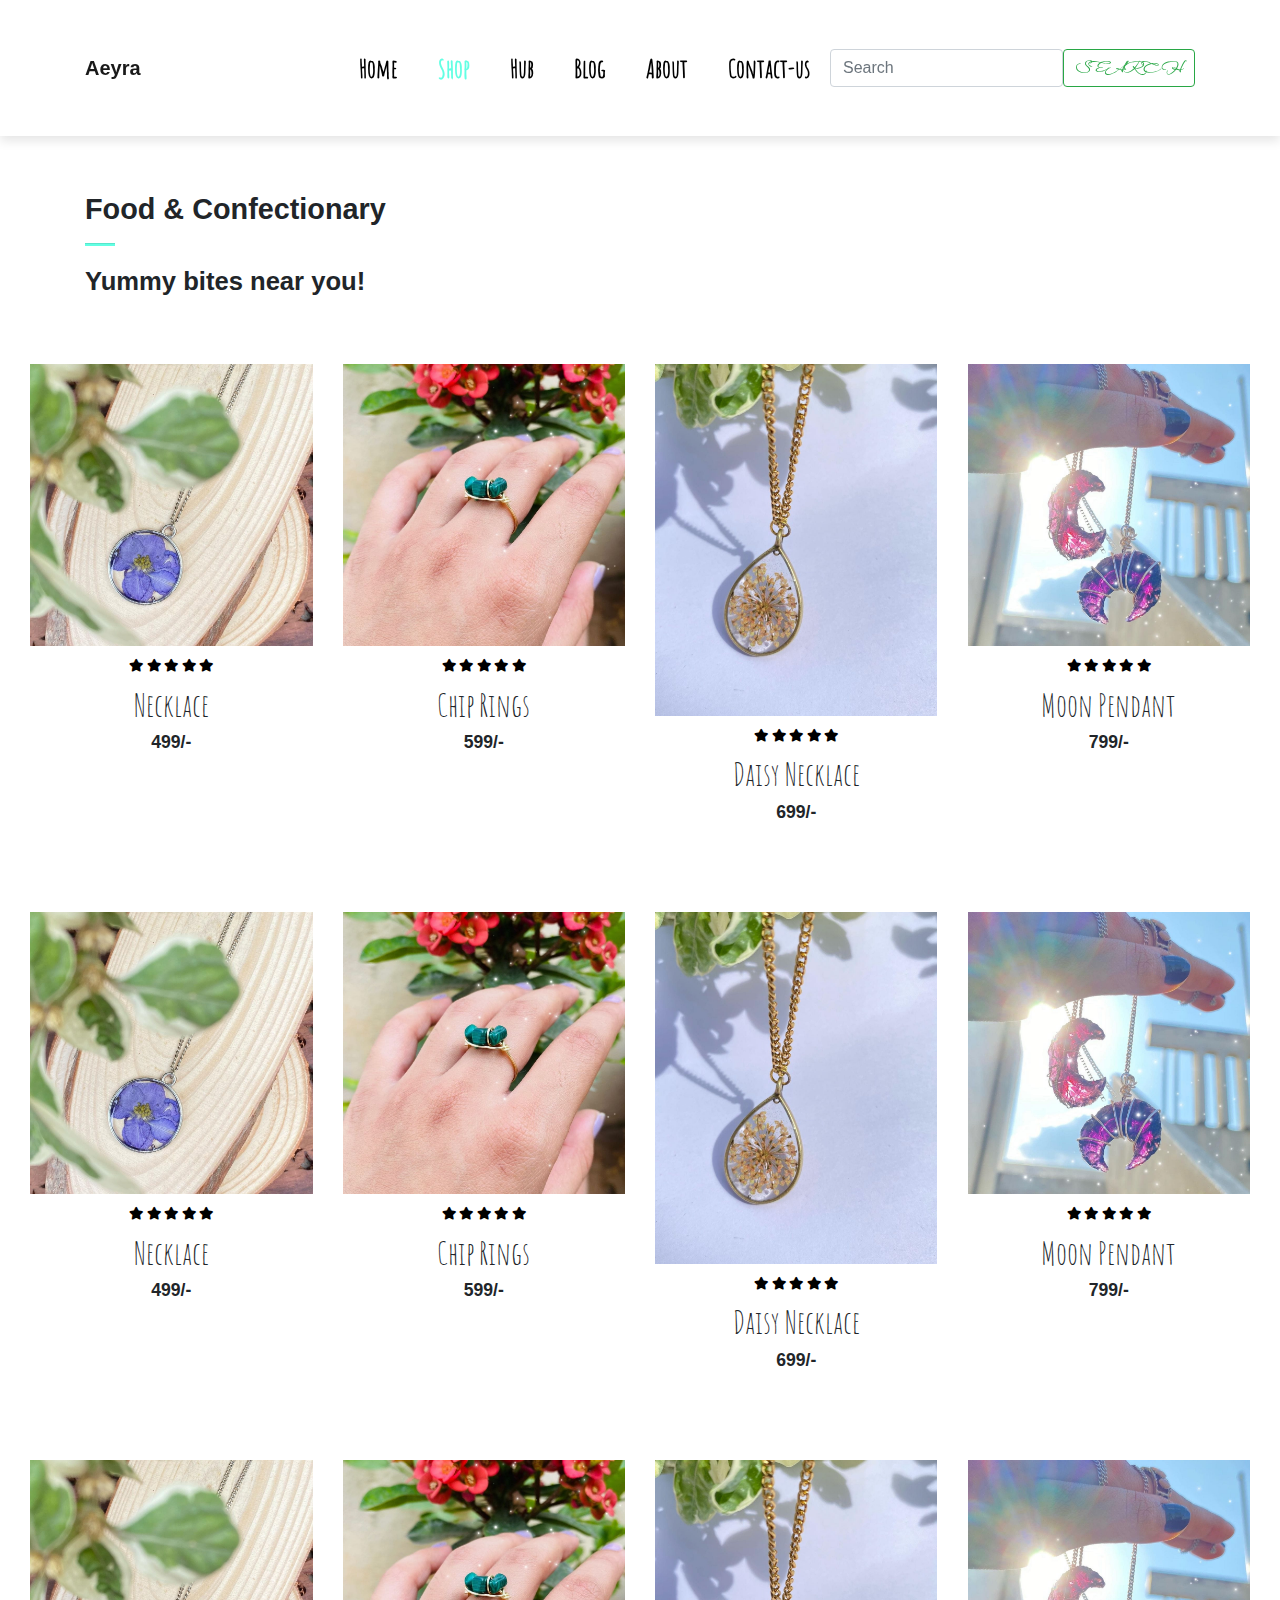
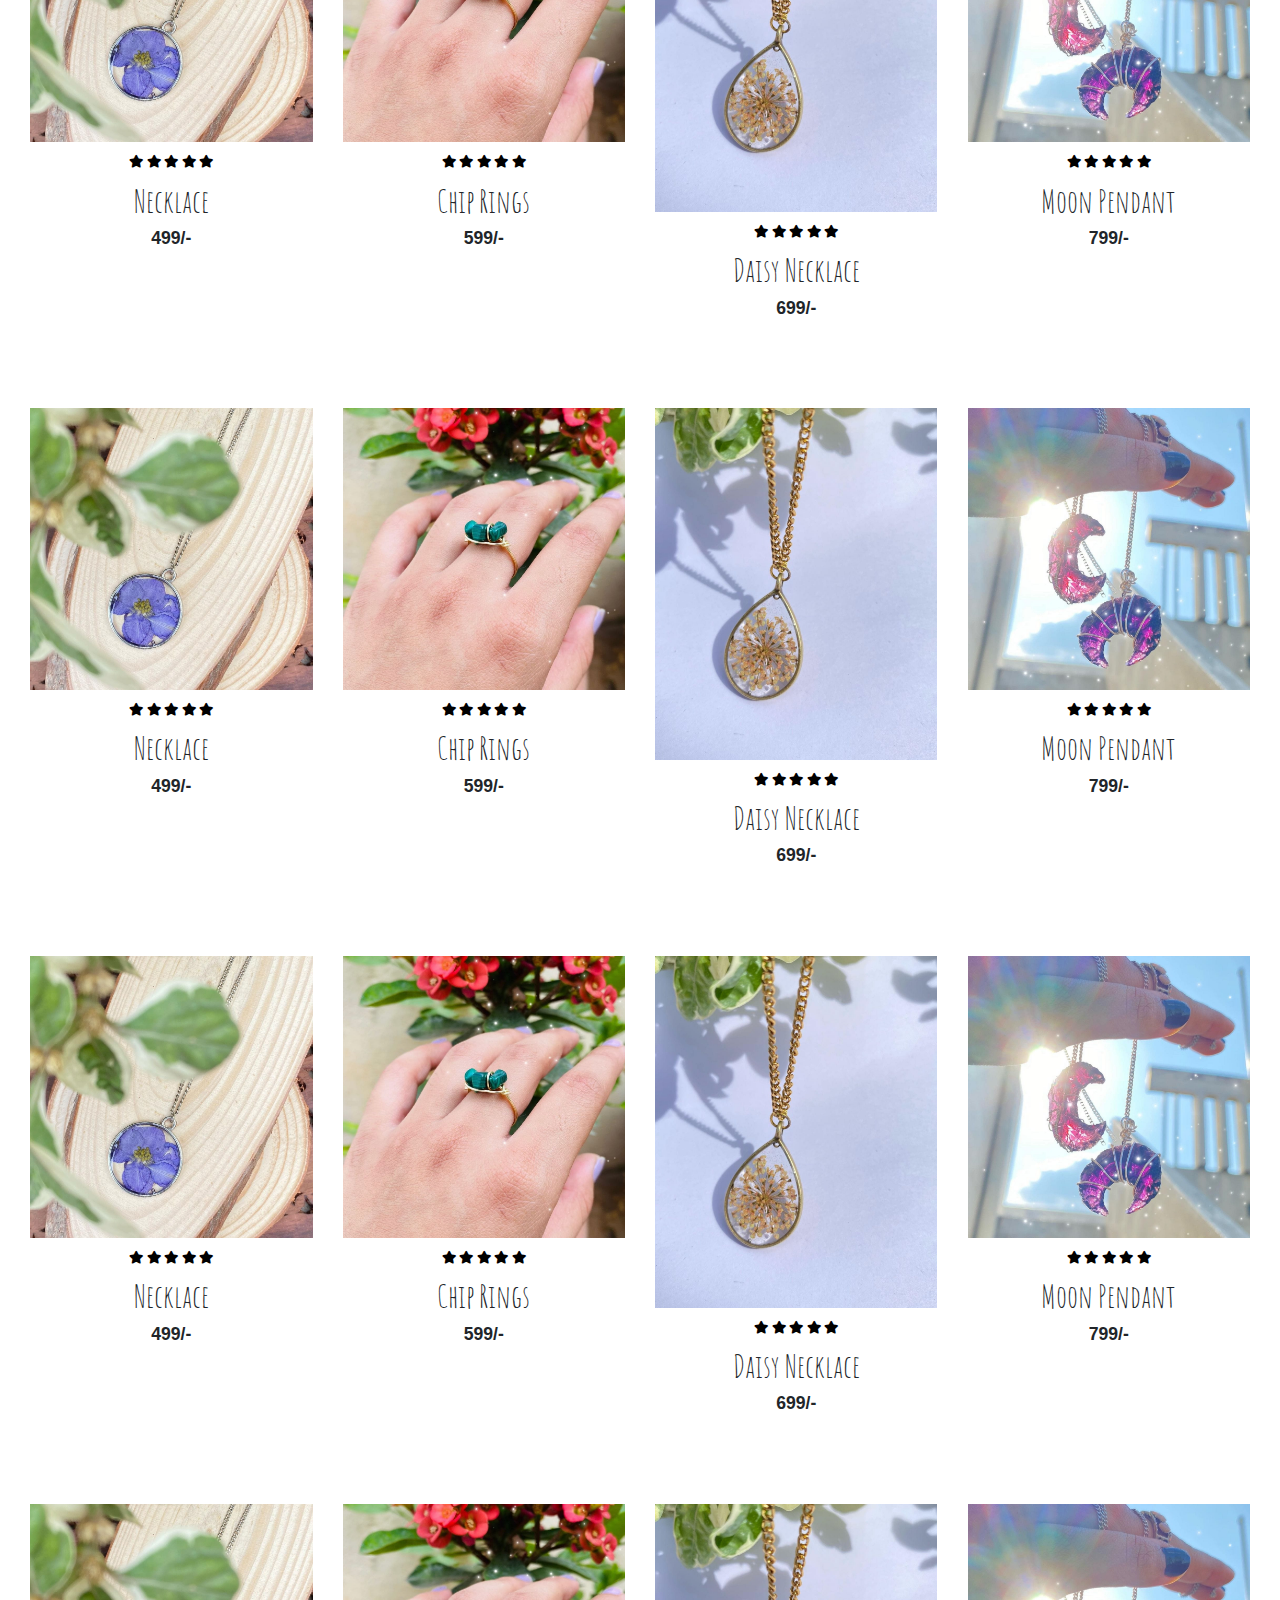
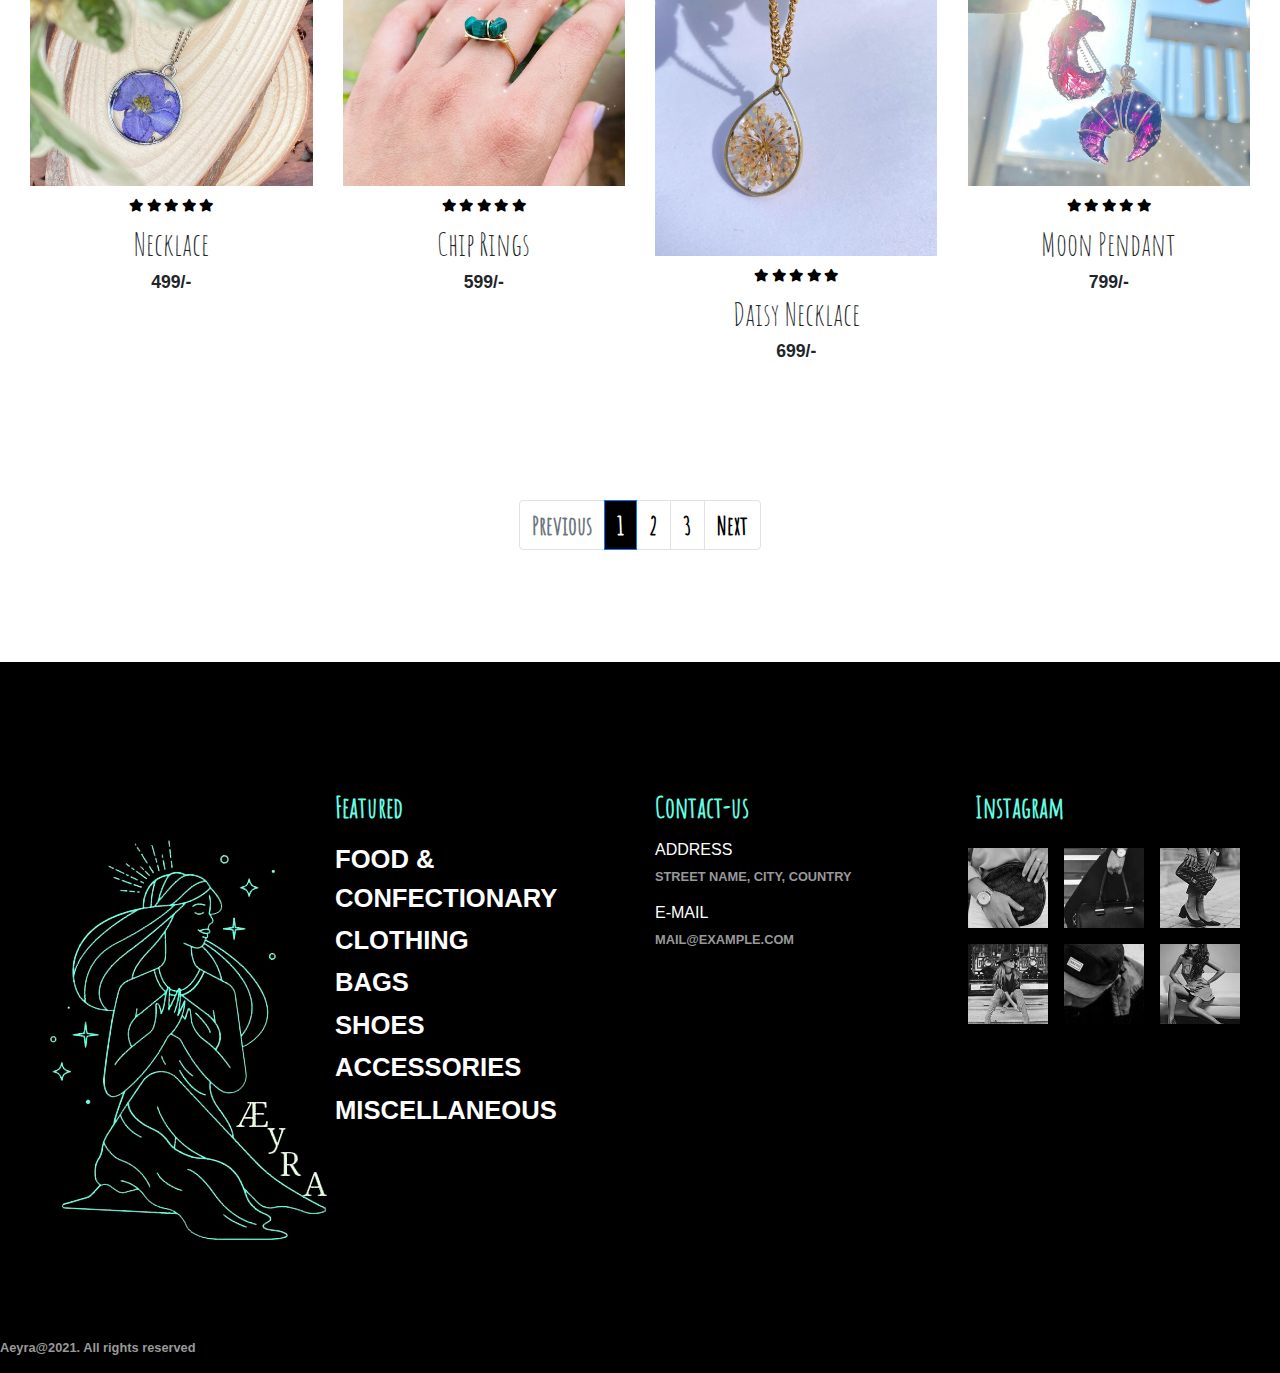
<file: F&C.html>
<!DOCTYPE html>
<html lang="en">
<head>
    <meta charset="UTF-8">
    <meta http-equiv="X-UA-Compatible" content="IE=edge">
    <meta name="viewport" content="width=device-width, initial-scale=1.0">
    <title>The Shop</title>

    <!-- CSS only -->
    <link rel="stylesheet" href="https://stackpath.bootstrapcdn.com/bootstrap/4.3.1/css/bootstrap.min.css" integrity="sha384-ggOyR0iXCbMQv3Xipma34MD+dH/1fQ784/j6cY/iJTQUOhcWr7x9JvoRxT2MZw1T" crossorigin="anonymous">    <link rel="stylesheet" href="./css/all.css">

    <link rel="stylesheet" href="./css/all.css">
    <link rel="stylesheet" href="./css/fonts.css">
    <link rel="stylesheet" href="./css/stylehub.css">




    <style>

        .product img{
            width: 100;
            height: auto;
            box-sizing: border-box;
            object-fit: cover;
        }

        #featured > nav > ul > li.page-item.active > a{
            background-color: black;
        }

        #featured > nav > ul > li:nth-child(n):hover>a{
            background-color: #62ffe3;
            color: black;
        }

        .pagination{
            justify-content: center;
        }

        .pagination a{
            color: black;
            font-family: Amatic_SC;
            font-weight: bolder;
        }
    </style>



</head>
<body>

        <!------------------NAVBAR--------------------->
        <nav class="navbar navbar-expand-lg navbar-light bg-white py-5 fixed-top">
            <div class="container">
              <a class="navbar-brand" href="index.html">Aeyra</a>
              <button class="navbar-toggler" type="button" data-bs-toggle="collapse" data-bs-target="#navbarSupportedContent" aria-controls="navbarSupportedContent" aria-expanded="false" aria-label="Toggle navigation">
                <span><i id="bar" class="fas fa-bars"></i></span>
              </button>
              <div class="collapse navbar-collapse" id="navbarSupportedContent">
                <ul class="navbar-nav ml-auto">
                  <li class="nav-item">
                    <a class="nav-link" href="index.html">Home</a>
                  </li>
                  <li class="nav-item">
                    <a class="nav-link active" href="shop.html">Shop</a>
                  </li>
                  <li class="nav-item">
                    <a class="nav-link" href="hub.html">Hub</a>
                  </li>
                  <li class="nav-item">
                    <a class="nav-link" href="blog.html">Blog</a>
                  </li>
                  <li class="nav-item">
                    <a class="nav-link" href="about.html">About</a>
                  </li>
                  <li class="nav-item">
                    <a class="nav-link" href="contact.html">Contact-us</a>
                  </li>
                  <form class="d-flex">
                    <input class="form-control me-2" type="search" placeholder="Search" aria-label="Search" id= "MyInput">
                    <button class="btn btn-outline-success" type="submit">Search</button>
                  </form>
              </div>
            </div>
          </nav>

          <section id="featured" class="my-5 py-5">
            <div class="container mt-5 py-5">
              <h2 class="font-weight-bold">Food & Confectionary</h2>
              <hr>
              <p>Yummy bites near you!</p>
            </div>
              <div class="row mx-auto container-fluid">
              <div class="product text-center col-lg-3 col-md-4 col-12">
                <img src="./Images/realp/1.jpeg" class="img-fluid">
                <div class="star">
                  <i class="fas fa-star"></i>
                  <i class="fas fa-star"></i>
                  <i class="fas fa-star"></i>
                  <i class="fas fa-star"></i>
                  <i class="fas fa-star"></i>
                </div>
                <h5 class="p-name">Necklace</h5>
                <h4 class="p-price">499/-</h4>
                <a href="necklace.html"><button class="buy-btn">Buy Now</button></a>
              </div>
              <div class="product text-center col-lg-3 col-md-4 col-12">
                <img src="./Images/realp/RIngs/1.jpeg" class="img-fluid">
                <div class="star">
                  <i class="fas fa-star"></i>
                  <i class="fas fa-star"></i>
                  <i class="fas fa-star"></i>
                  <i class="fas fa-star"></i>
                  <i class="fas fa-star"></i>
                </div>
                <h5 class="p-name">Chip Rings</h5>
                <h4 class="p-price">599/-</h4>
                <a href="ring.html"><button class="buy-btn">Buy Now</button></a>
              </div>
              <div class="product text-center col-lg-3 col-md-4 col-12">
                <img src="./Images/realp/Daisy Necklace (1).jpeg" class="img-fluid">
                <div class="star">
                  <i class="fas fa-star"></i>
                  <i class="fas fa-star"></i>
                  <i class="fas fa-star"></i>
                  <i class="fas fa-star"></i>
                  <i class="fas fa-star"></i>
                </div>
                <h5 class="p-name">Daisy Necklace</h5>
                <h4 class="p-price">699/-</h4>
                <a href="daisy_neck.html"><button class="buy-btn">Buy Now</button></a>
              </div>
              <div class="product text-center col-lg-3 col-md-4 col-12">
                <img src="./Images/realp/Moon Pendants (1).jpeg" class="img-fluid">
                <div class="star">
                  <i class="fas fa-star"></i>
                  <i class="fas fa-star"></i>
                  <i class="fas fa-star"></i>
                  <i class="fas fa-star"></i>
                  <i class="fas fa-star"></i>
                </div>
                <h5 class="p-name">Moon Pendant</h5>
                <h4 class="p-price">799/-</h4>
                <a href="moonpendant.html"><button class="buy-btn">Buy Now</button></a>
              </div>
            </div>
              <div class="row mx-auto container-fluid">
              <div class="product text-center col-lg-3 col-md-4 col-12">
                <img src="./Images/realp/1.jpeg" class="img-fluid">
                <div class="star">
                  <i class="fas fa-star"></i>
                  <i class="fas fa-star"></i>
                  <i class="fas fa-star"></i>
                  <i class="fas fa-star"></i>
                  <i class="fas fa-star"></i>
                </div>
                <h5 class="p-name">Necklace</h5>
                <h4 class="p-price">499/-</h4>
                <a href="necklace.html"><button class="buy-btn">Buy Now</button></a>
              </div>
              <div class="product text-center col-lg-3 col-md-4 col-12">
                <img src="./Images/realp/RIngs/1.jpeg" class="img-fluid">
                <div class="star">
                  <i class="fas fa-star"></i>
                  <i class="fas fa-star"></i>
                  <i class="fas fa-star"></i>
                  <i class="fas fa-star"></i>
                  <i class="fas fa-star"></i>
                </div>
                <h5 class="p-name">Chip Rings</h5>
                <h4 class="p-price">599/-</h4>
                <a href="ring.html"><button class="buy-btn">Buy Now</button></a>
              </div>
              <div class="product text-center col-lg-3 col-md-4 col-12">
                <img src="./Images/realp/Daisy Necklace (1).jpeg" class="img-fluid">
                <div class="star">
                  <i class="fas fa-star"></i>
                  <i class="fas fa-star"></i>
                  <i class="fas fa-star"></i>
                  <i class="fas fa-star"></i>
                  <i class="fas fa-star"></i>
                </div>
                <h5 class="p-name">Daisy Necklace</h5>
                <h4 class="p-price">699/-</h4>
                <a href="daisy_neck.html"><button class="buy-btn">Buy Now</button></a>
              </div>
              <div class="product text-center col-lg-3 col-md-4 col-12">
                <img src="./Images/realp/Moon Pendants (1).jpeg" class="img-fluid">
                <div class="star">
                  <i class="fas fa-star"></i>
                  <i class="fas fa-star"></i>
                  <i class="fas fa-star"></i>
                  <i class="fas fa-star"></i>
                  <i class="fas fa-star"></i>
                </div>
                <h5 class="p-name">Moon Pendant</h5>
                <h4 class="p-price">799/-</h4>
                <a href="moonpendant.html"><button class="buy-btn">Buy Now</button></a>
              </div>
            </div>
              <div class="row mx-auto container-fluid">
              <div class="product text-center col-lg-3 col-md-4 col-12">
                <img src="./Images/realp/1.jpeg" class="img-fluid">
                <div class="star">
                  <i class="fas fa-star"></i>
                  <i class="fas fa-star"></i>
                  <i class="fas fa-star"></i>
                  <i class="fas fa-star"></i>
                  <i class="fas fa-star"></i>
                </div>
                <h5 class="p-name">Necklace</h5>
                <h4 class="p-price">499/-</h4>
                <a href="necklace.html"><button class="buy-btn">Buy Now</button></a>
              </div>
              <div class="product text-center col-lg-3 col-md-4 col-12">
                <img src="./Images/realp/RIngs/1.jpeg" class="img-fluid">
                <div class="star">
                  <i class="fas fa-star"></i>
                  <i class="fas fa-star"></i>
                  <i class="fas fa-star"></i>
                  <i class="fas fa-star"></i>
                  <i class="fas fa-star"></i>
                </div>
                <h5 class="p-name">Chip Rings</h5>
                <h4 class="p-price">599/-</h4>
                <a href="ring.html"><button class="buy-btn">Buy Now</button></a>
              </div>
              <div class="product text-center col-lg-3 col-md-4 col-12">
                <img src="./Images/realp/Daisy Necklace (1).jpeg" class="img-fluid">
                <div class="star">
                  <i class="fas fa-star"></i>
                  <i class="fas fa-star"></i>
                  <i class="fas fa-star"></i>
                  <i class="fas fa-star"></i>
                  <i class="fas fa-star"></i>
                </div>
                <h5 class="p-name">Daisy Necklace</h5>
                <h4 class="p-price">699/-</h4>
                <a href="daisy_neck.html"><button class="buy-btn">Buy Now</button></a>
              </div>
              <div class="product text-center col-lg-3 col-md-4 col-12">
                <img src="./Images/realp/Moon Pendants (1).jpeg" class="img-fluid">
                <div class="star">
                  <i class="fas fa-star"></i>
                  <i class="fas fa-star"></i>
                  <i class="fas fa-star"></i>
                  <i class="fas fa-star"></i>
                  <i class="fas fa-star"></i>
                </div>
                <h5 class="p-name">Moon Pendant</h5>
                <h4 class="p-price">799/-</h4>
                <a href="moonpendant.html"><button class="buy-btn">Buy Now</button></a>
              </div>
            </div>
              <div class="row mx-auto container-fluid">
              <div class="product text-center col-lg-3 col-md-4 col-12">
                <img src="./Images/realp/1.jpeg" class="img-fluid">
                <div class="star">
                  <i class="fas fa-star"></i>
                  <i class="fas fa-star"></i>
                  <i class="fas fa-star"></i>
                  <i class="fas fa-star"></i>
                  <i class="fas fa-star"></i>
                </div>
                <h5 class="p-name">Necklace</h5>
                <h4 class="p-price">499/-</h4>
                <a href="necklace.html"><button class="buy-btn">Buy Now</button></a>
              </div>
              <div class="product text-center col-lg-3 col-md-4 col-12">
                <img src="./Images/realp/RIngs/1.jpeg" class="img-fluid">
                <div class="star">
                  <i class="fas fa-star"></i>
                  <i class="fas fa-star"></i>
                  <i class="fas fa-star"></i>
                  <i class="fas fa-star"></i>
                  <i class="fas fa-star"></i>
                </div>
                <h5 class="p-name">Chip Rings</h5>
                <h4 class="p-price">599/-</h4>
                <a href="ring.html"><button class="buy-btn">Buy Now</button></a>
              </div>
              <div class="product text-center col-lg-3 col-md-4 col-12">
                <img src="./Images/realp/Daisy Necklace (1).jpeg" class="img-fluid">
                <div class="star">
                  <i class="fas fa-star"></i>
                  <i class="fas fa-star"></i>
                  <i class="fas fa-star"></i>
                  <i class="fas fa-star"></i>
                  <i class="fas fa-star"></i>
                </div>
                <h5 class="p-name">Daisy Necklace</h5>
                <h4 class="p-price">699/-</h4>
                <a href="daisy_neck.html"><button class="buy-btn">Buy Now</button></a>
              </div>
              <div class="product text-center col-lg-3 col-md-4 col-12">
                <img src="./Images/realp/Moon Pendants (1).jpeg" class="img-fluid">
                <div class="star">
                  <i class="fas fa-star"></i>
                  <i class="fas fa-star"></i>
                  <i class="fas fa-star"></i>
                  <i class="fas fa-star"></i>
                  <i class="fas fa-star"></i>
                </div>
                <h5 class="p-name">Moon Pendant</h5>
                <h4 class="p-price">799/-</h4>
                <a href="moonpendant.html"><button class="buy-btn">Buy Now</button></a>
              </div>
            </div>
              <div class="row mx-auto container-fluid">
              <div class="product text-center col-lg-3 col-md-4 col-12">
                <img src="./Images/realp/1.jpeg" class="img-fluid">
                <div class="star">
                  <i class="fas fa-star"></i>
                  <i class="fas fa-star"></i>
                  <i class="fas fa-star"></i>
                  <i class="fas fa-star"></i>
                  <i class="fas fa-star"></i>
                </div>
                <h5 class="p-name">Necklace</h5>
                <h4 class="p-price">499/-</h4>
                <a href="necklace.html"><button class="buy-btn">Buy Now</button></a>
              </div>
              <div class="product text-center col-lg-3 col-md-4 col-12">
                <img src="./Images/realp/RIngs/1.jpeg" class="img-fluid">
                <div class="star">
                  <i class="fas fa-star"></i>
                  <i class="fas fa-star"></i>
                  <i class="fas fa-star"></i>
                  <i class="fas fa-star"></i>
                  <i class="fas fa-star"></i>
                </div>
                <h5 class="p-name">Chip Rings</h5>
                <h4 class="p-price">599/-</h4>
                <a href="ring.html"><button class="buy-btn">Buy Now</button></a>
              </div>
              <div class="product text-center col-lg-3 col-md-4 col-12">
                <img src="./Images/realp/Daisy Necklace (1).jpeg" class="img-fluid">
                <div class="star">
                  <i class="fas fa-star"></i>
                  <i class="fas fa-star"></i>
                  <i class="fas fa-star"></i>
                  <i class="fas fa-star"></i>
                  <i class="fas fa-star"></i>
                </div>
                <h5 class="p-name">Daisy Necklace</h5>
                <h4 class="p-price">699/-</h4>
                <a href="daisy_neck.html"><button class="buy-btn">Buy Now</button></a>
              </div>
              <div class="product text-center col-lg-3 col-md-4 col-12">
                <img src="./Images/realp/Moon Pendants (1).jpeg" class="img-fluid">
                <div class="star">
                  <i class="fas fa-star"></i>
                  <i class="fas fa-star"></i>
                  <i class="fas fa-star"></i>
                  <i class="fas fa-star"></i>
                  <i class="fas fa-star"></i>
                </div>
                <h5 class="p-name">Moon Pendant</h5>
                <h4 class="p-price">799/-</h4>
                <a href="moonpendant.html"><button class="buy-btn">Buy Now</button></a>
              </div>
            </div>
              <div class="row mx-auto container-fluid">
              <div class="product text-center col-lg-3 col-md-4 col-12">
                <img src="./Images/realp/1.jpeg" class="img-fluid">
                <div class="star">
                  <i class="fas fa-star"></i>
                  <i class="fas fa-star"></i>
                  <i class="fas fa-star"></i>
                  <i class="fas fa-star"></i>
                  <i class="fas fa-star"></i>
                </div>
                <h5 class="p-name">Necklace</h5>
                <h4 class="p-price">499/-</h4>
                <a href="necklace.html"><button class="buy-btn">Buy Now</button></a>
              </div>
              <div class="product text-center col-lg-3 col-md-4 col-12">
                <img src="./Images/realp/RIngs/1.jpeg" class="img-fluid">
                <div class="star">
                  <i class="fas fa-star"></i>
                  <i class="fas fa-star"></i>
                  <i class="fas fa-star"></i>
                  <i class="fas fa-star"></i>
                  <i class="fas fa-star"></i>
                </div>
                <h5 class="p-name">Chip Rings</h5>
                <h4 class="p-price">599/-</h4>
                <a href="ring.html"><button class="buy-btn">Buy Now</button></a>
              </div>
              <div class="product text-center col-lg-3 col-md-4 col-12">
                <img src="./Images/realp/Daisy Necklace (1).jpeg" class="img-fluid">
                <div class="star">
                  <i class="fas fa-star"></i>
                  <i class="fas fa-star"></i>
                  <i class="fas fa-star"></i>
                  <i class="fas fa-star"></i>
                  <i class="fas fa-star"></i>
                </div>
                <h5 class="p-name">Daisy Necklace</h5>
                <h4 class="p-price">699/-</h4>
                <a href="daisy_neck.html"><button class="buy-btn">Buy Now</button></a>
              </div>
              <div class="product text-center col-lg-3 col-md-4 col-12">
                <img src="./Images/realp/Moon Pendants (1).jpeg" class="img-fluid">
                <div class="star">
                  <i class="fas fa-star"></i>
                  <i class="fas fa-star"></i>
                  <i class="fas fa-star"></i>
                  <i class="fas fa-star"></i>
                  <i class="fas fa-star"></i>
                </div>
                <h5 class="p-name">Moon Pendant</h5>
                <h4 class="p-price">799/-</h4>
                <a href="moonpendant.html"><button class="buy-btn">Buy Now</button></a>
              </div>
            </div>

 

          <nav aria-label="...">
            <ul class="pagination mt-5">
              <li class="page-item disabled">
                <a class="page-link" href="#" tabindex="-1">Previous</a>
              </li>
              <li class="page-item active"><a class="page-link" href="#">1</a></li>
              <li class="page-item">
                <a class="page-link" href="#">2 <span class="sr-only">(current)</span></a>
              </li>
              <li class="page-item"><a class="page-link" href="#">3</a></li>
              <li class="page-item">
                <a class="page-link" href="#">Next</a>
              </li>
            </ul>
          </nav>
          </section>


            <footer>
            <div class="row mx-auto pt-5">
              <div class="footer-one col-lg-3 col-md-6 col-12">
                <img src="./Images/logo no bg.png" alt="">
              </div>
              <div class="footer-one col-lg-3 col-md-6 col-12">
                <h5 class="pb-2">Featured</h5>
                <ul class="text-uppercase list-unstyled">
                  <li><a href="#">Food & Confectionary</a></li>
                  <li><a href="#">Clothing</a></li>
                  <li><a href="#">Bags</a></li>
                  <li><a href="#">Shoes</a></li>
                  <li><a href="#">Accessories</a></li>
                  <li><a href="#">Miscellaneous</a></li>
                </ul>
              </div>
              <div class="footer-one col-lg-3 col-md-6 col-12">
                <h5 class="pb-2">Contact-us</h5>
                <div>
                  <h6 class="text-uppercase">Address</h6>
                  <p>STREET NAME, CITY, COUNTRY</p>
                </div>
                <h6 class="text-uppercase">E-mail</h6>
                <p>MAIL@EXAMPLE.COM</p>
              </div>
      
              <div class="footer-one col-lg-3 col-md-6 col-12">
                <h5 class="pb-2">Instagram</h5>
                <div class="row">
                  <img class="img-fluid w-25 h-100 m-2" src="./Images/img/insta/1.jpg" alt="">
                  <img class="img-fluid w-25 h-100 m-2" src="./Images/img/insta/2.jpg" alt="">
                  <img class="img-fluid w-25 h-100 m-2" src="./Images/img/insta/3.jpg" alt="">
                  <img class="img-fluid w-25 h-100 m-2" src="./Images/img/insta/4.jpg" alt="">
                  <img class="img-fluid w-25 h-100 m-2" src="./Images/img/insta/5.jpg" alt="">
                  <img class="img-fluid w-25 h-100 m-2" src="./Images/img/insta/6.jpg" alt="">
                </div>
              </div>
      
              <div class="copyright mt-5">
                  <p>Aeyra@2021. All rights reserved</p>
                </div>
              </div>
            </div>
            </footer>


    <script src="https://cdn.jsdelivr.net/npm/@popperjs/core@2.9.2/dist/umd/popper.min.js" integrity="sha384-IQsoLXl5PILFhosVNubq5LC7Qb9DXgDA9i+tQ8Zj3iwWAwPtgFTxbJ8NT4GN1R8p" crossorigin="anonymous"></script>
    <script src="https://cdn.jsdelivr.net/npm/bootstrap@5.0.2/dist/js/bootstrap.min.js" integrity="sha384-cVKIPhGWiC2Al4u+LWgxfKTRIcfu0JTxR+EQDz/bgldoEyl4H0zUF0QKbrJ0EcQF" crossorigin="anonymous"></script>
</body>
</html>
</file>
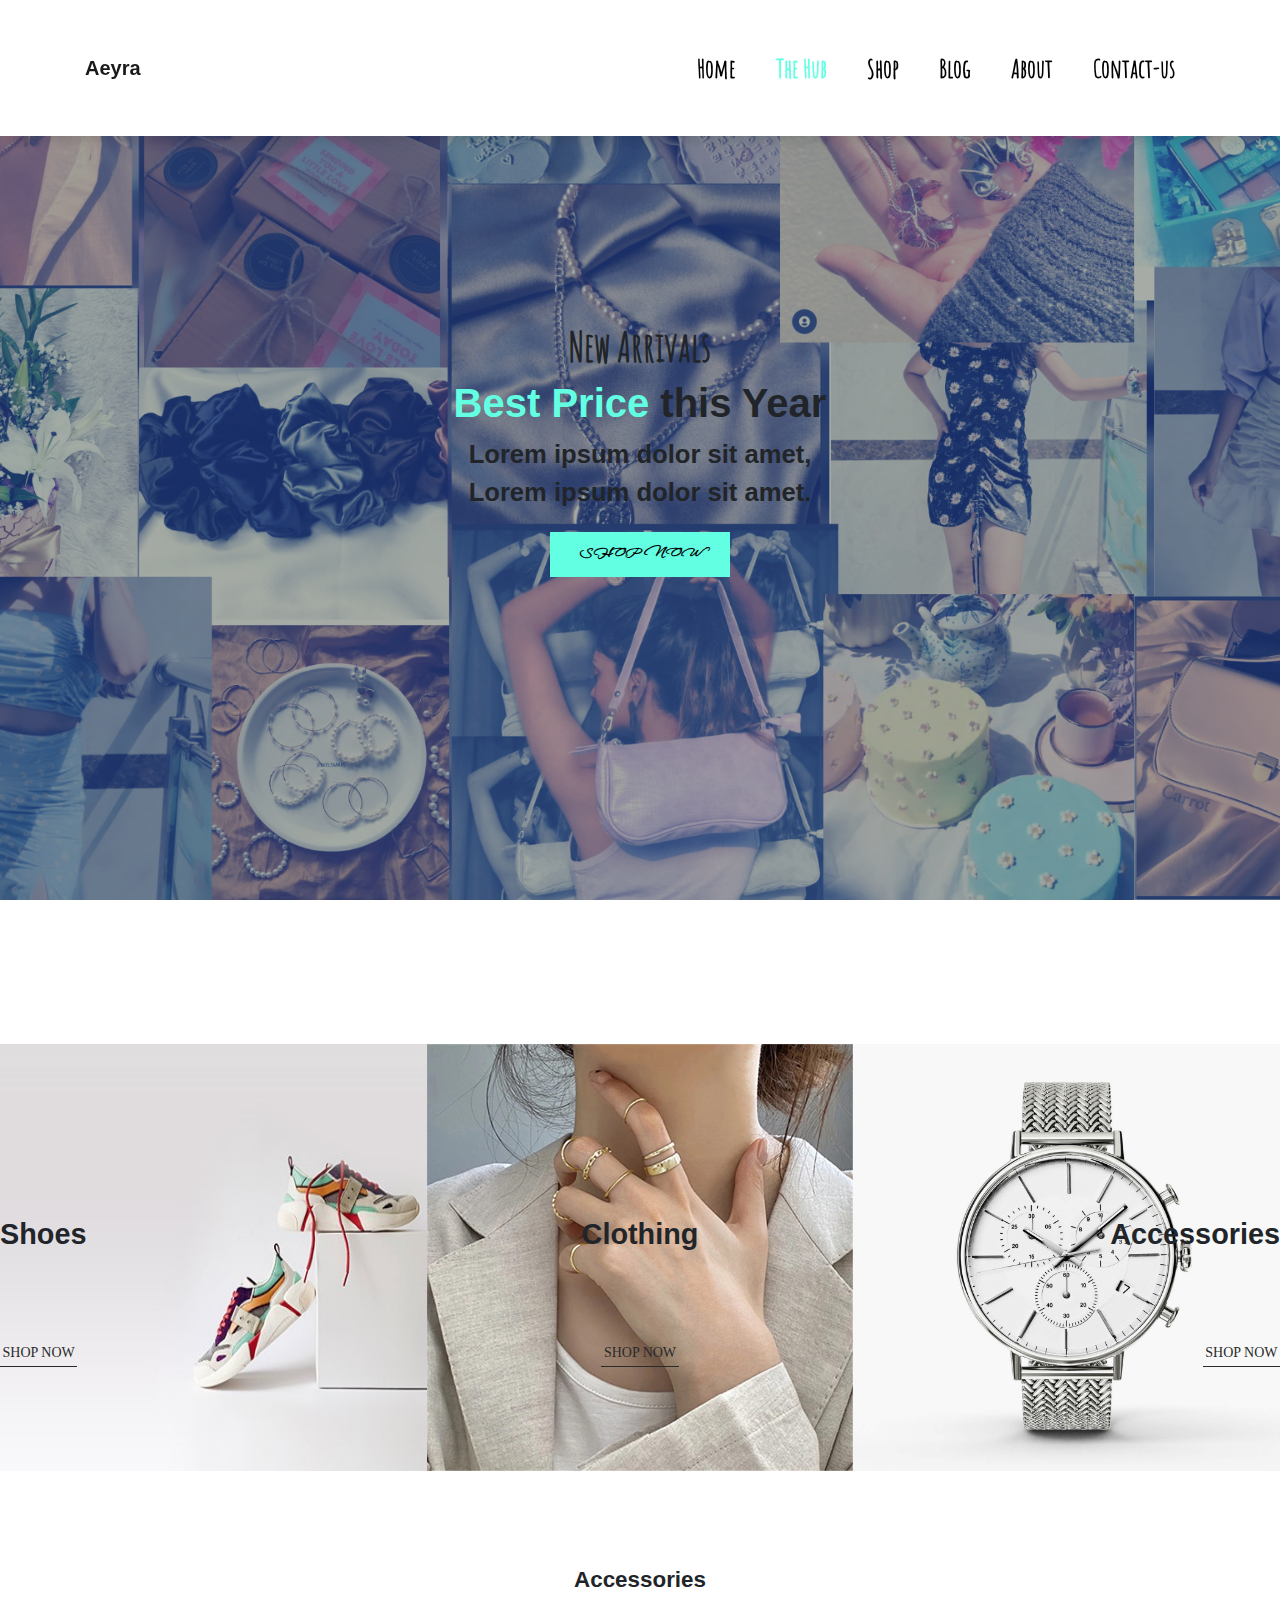
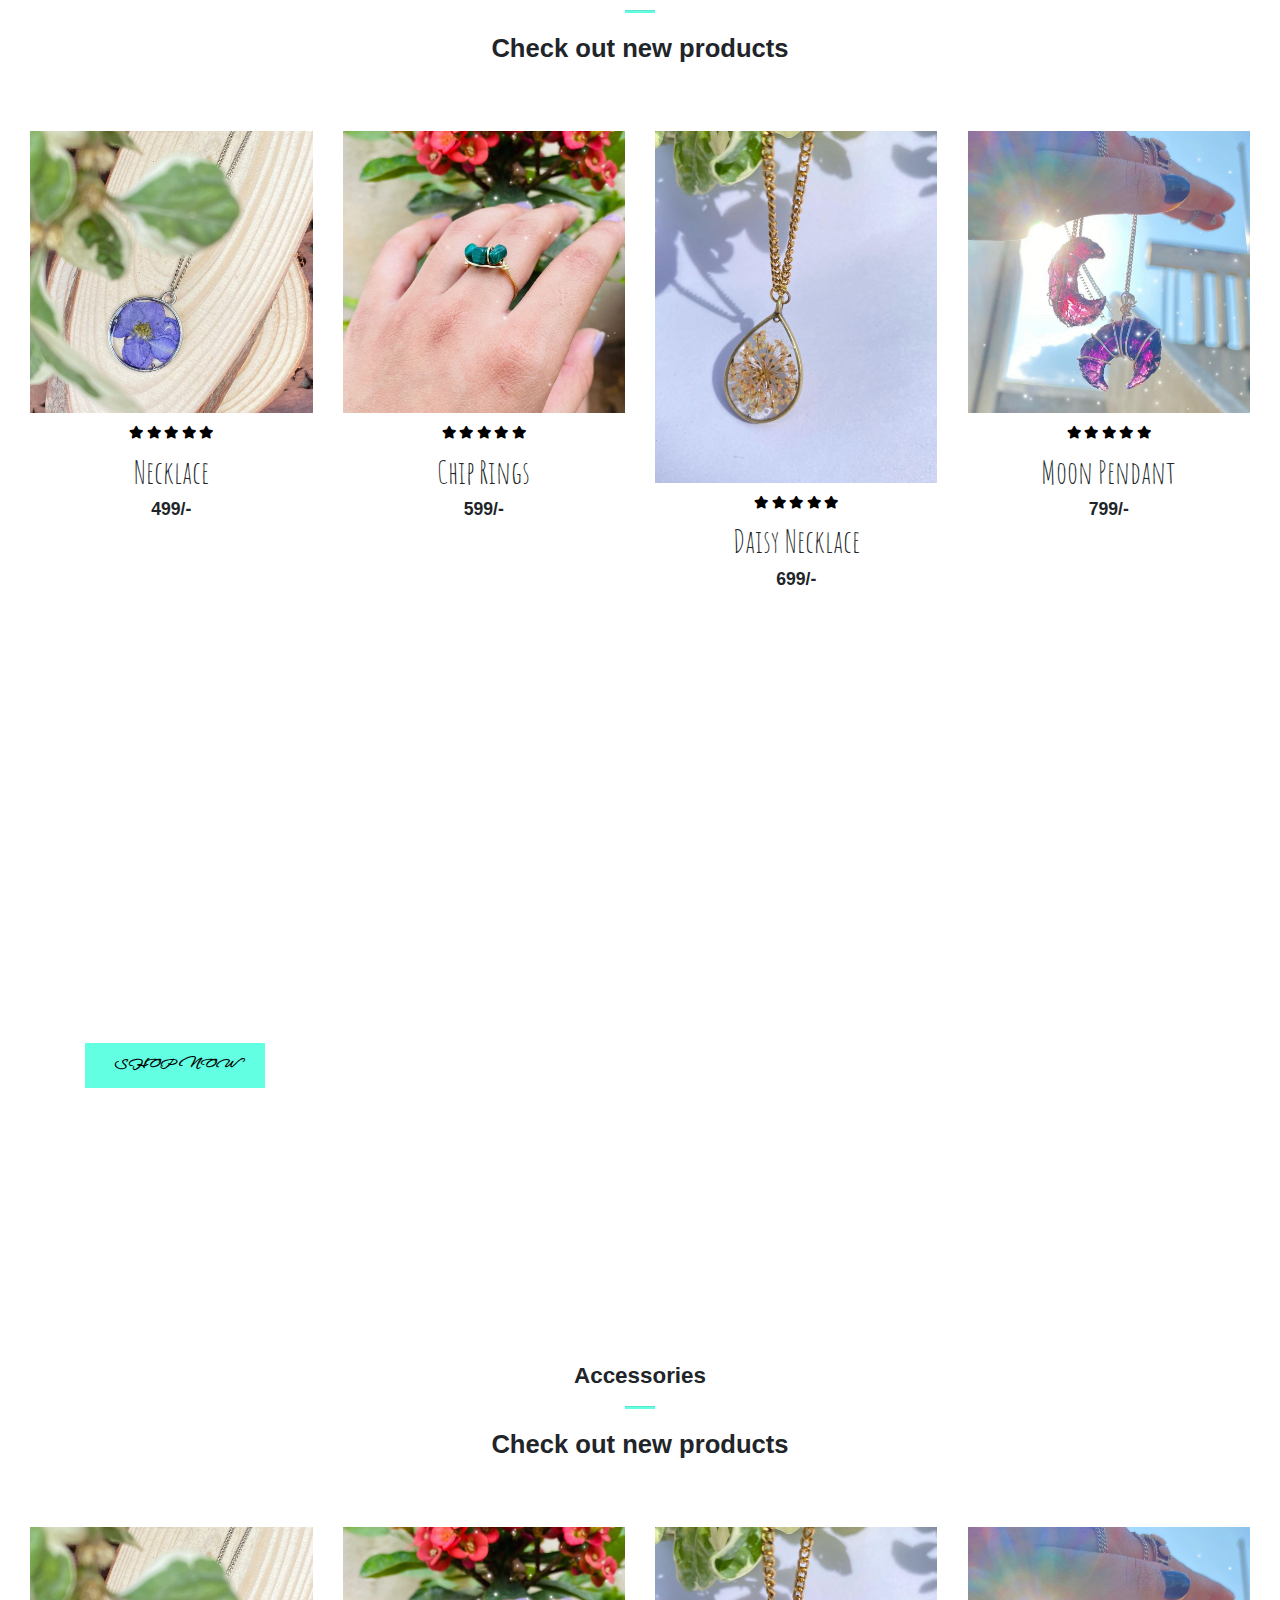
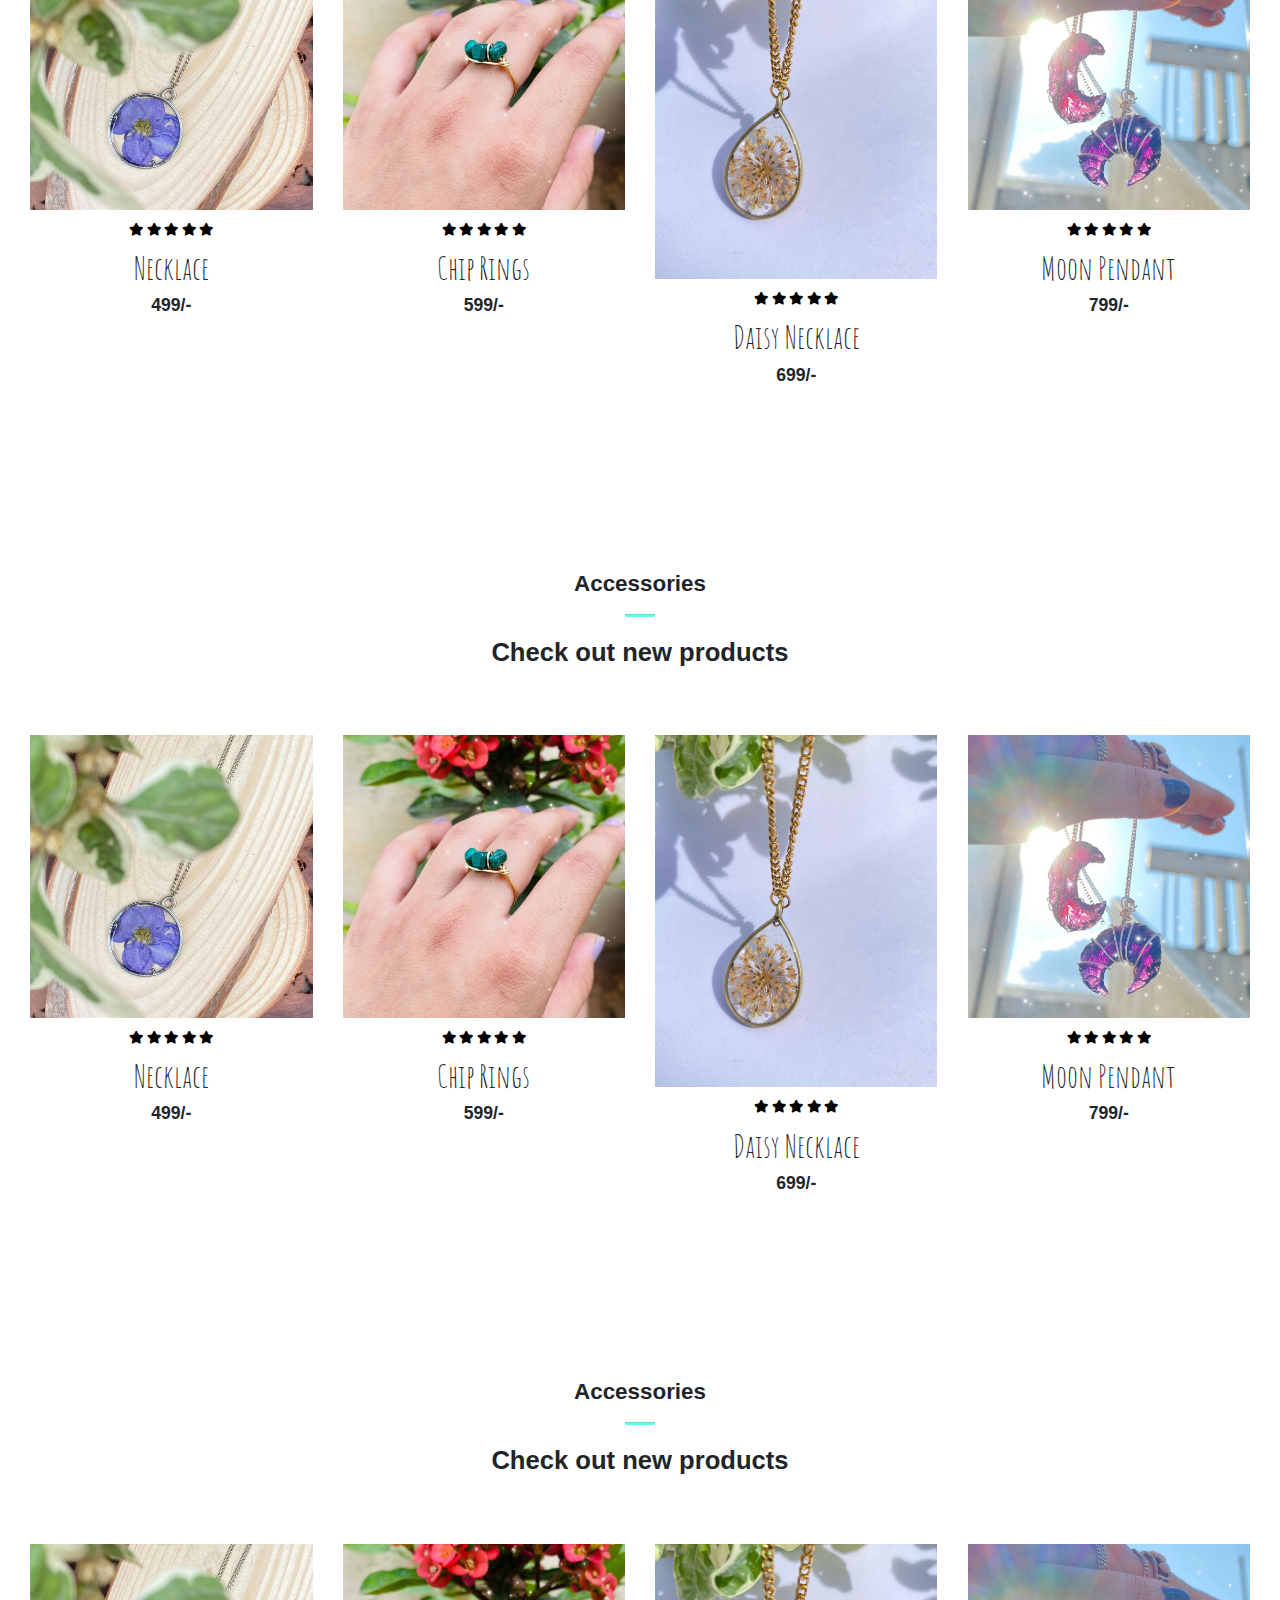
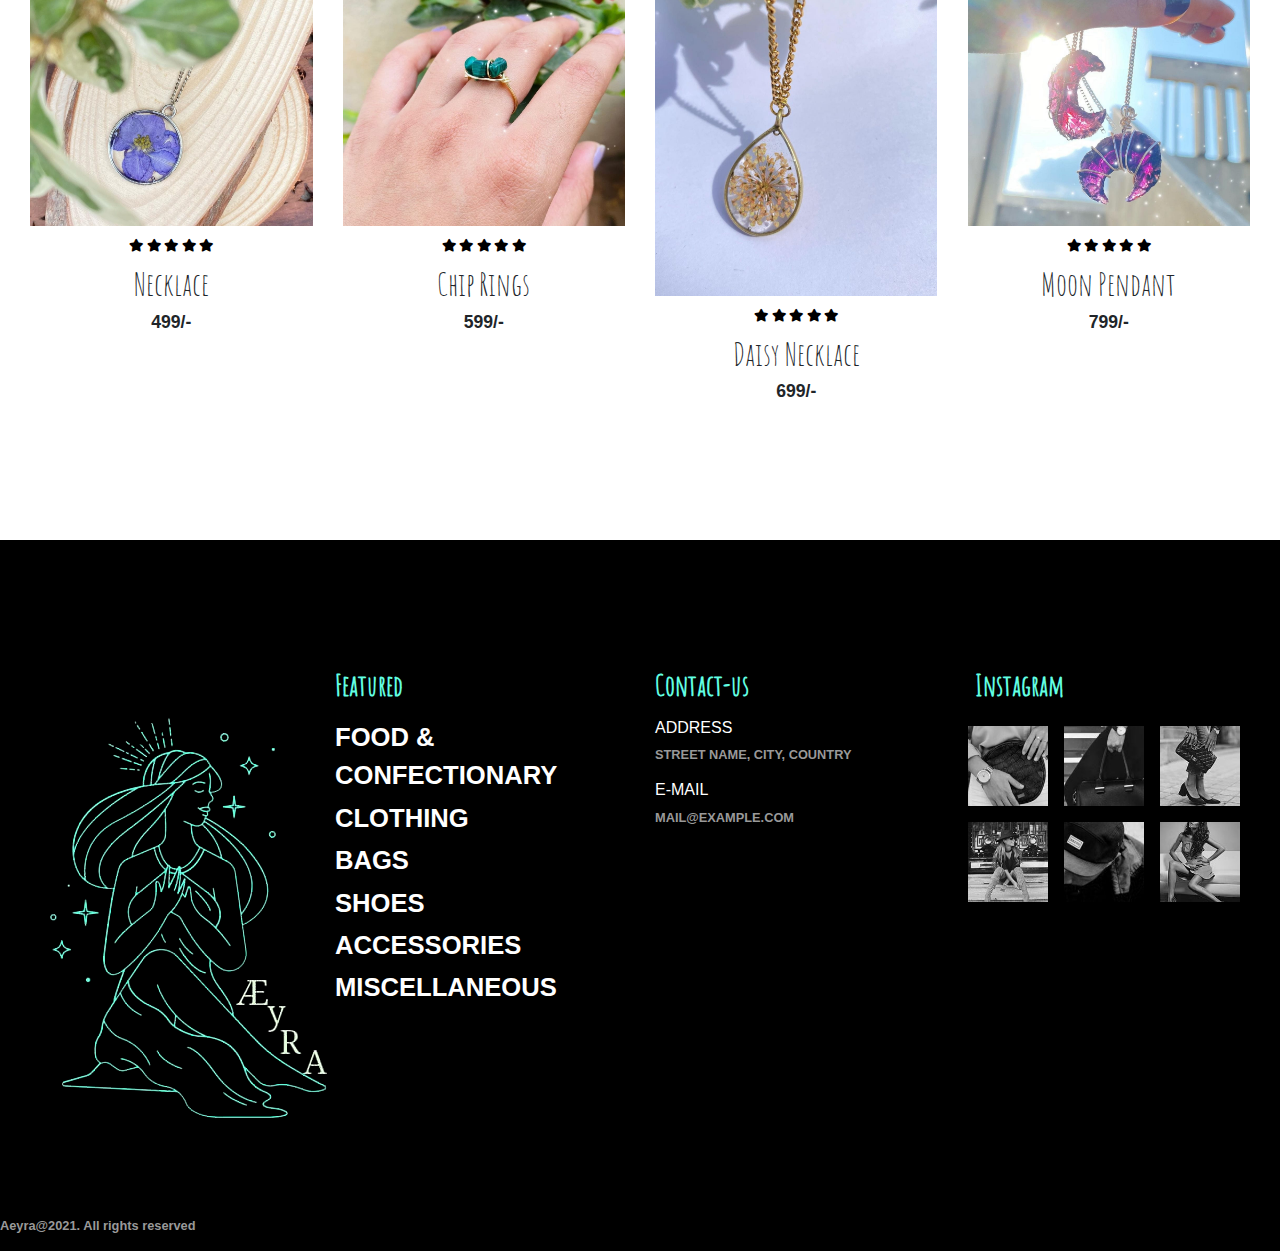
<file: hub.html>
<!DOCTYPE html>
<html lang="en">
<head>
    <meta charset="UTF-8">
    <meta http-equiv="X-UA-Compatible" content="IE=edge">
    <meta name="viewport" content="width=device-width, initial-scale=1.0">
    <title>The Hub</title>

    <!-- CSS only -->
    <link rel="stylesheet" href="https://stackpath.bootstrapcdn.com/bootstrap/4.3.1/css/bootstrap.min.css" integrity="sha384-ggOyR0iXCbMQv3Xipma34MD+dH/1fQ784/j6cY/iJTQUOhcWr7x9JvoRxT2MZw1T" crossorigin="anonymous">    <link rel="stylesheet" href="./css/all.css">

    <link rel="stylesheet" href="./css/all.css">
    <link rel="stylesheet" href="./css/fonts.css">
    <link rel="stylesheet" href="./css/stylehub.css">


</head>
<body>
    <!------------------NAVBAR--------------------->
    <nav class="navbar navbar-expand-lg navbar-light bg-white py-5 fixed-top">
        <div class="container">
          <a class="navbar-brand" href="index.html">Aeyra</a>
          <button class="navbar-toggler" type="button" data-bs-toggle="collapse" data-bs-target="#navbarSupportedContent" aria-controls="navbarSupportedContent" aria-expanded="false" aria-label="Toggle navigation">
            <span><i id="bar" class="fas fa-bars"></i></span>
          </button>
          <div class="collapse navbar-collapse" id="navbarSupportedContent">
            <ul class="navbar-nav ml-auto">
              <li class="nav-item">
                <a class="nav-link" href="index.html">Home</a>
              </li>
              <li class="nav-item">
                <a class="nav-link active" href="hub.html">The Hub</a>
              </li>
              <li class="nav-item">
                <a class="nav-link" href="shop.html">Shop</a>
              </li>
              <li class="nav-item">
                <a class="nav-link" href="blog.html">Blog</a>
              </li>
              <li class="nav-item">
                <a class="nav-link" href="about.html">About</a>
              </li>
              <li class="nav-item">
                <a class="nav-link" href="contact.html">Contact-us</a>
              </li>
          </div>
        </div>
      </nav>

    <!---------x---------NAVBAR-----------x---------->


    <section id="home">
        <div class="container">
            <h5>New Arrivals</h5>
            <h1><span>Best Price</span> this Year</h1>
            <p>Lorem ipsum dolor sit amet, 
                <br> Lorem ipsum dolor sit amet.
            </p>
            <a href="shop.html">
            <button>Shop Now
            </button>
            </a>
        </div>
    </section>


    <section id="new" class="w-100">
      <div class="row p-0 m-0">
        <div class="one col-lg-4 col-md-12 col-12 p-0">
          <img class="img-fluid" src="./Images/img/new/1.jpg">
          <div class="details">
            <h2>Shoes</h2>
            <a href="Shoes.html"><button class="text-uppercase">Shop now</button></a>
          </div>
        </div>
        <div class="one col-lg-4 col-md-12 col-12 p-0">
          <img class="img-fluid" src="./Images/img/new/5.jpg">
          <div class="details">
            <h2>Clothing</h2>
            <a href="Clothing.html"><button class="text-uppercase">Shop now</button></a>
          </div>
        </div>
        <div class="one col-lg-4 col-md-12 col-12 p-0">
          <img class="img-fluid" src="./Images/img/new/3.jpg">
          <div class="details">
            <h2>Accessories</h2>
            <a href="Accessories.html"><button class="text-uppercase">Shop now</button></a>
          </div>
        </div>
      </div>
    </section>

    <section id="watches" class="my-5">
      <div class="container text-center mt-5 py-5">
        <h3>Accessories</h3>
        <hr class="mx-auto">
        <p>Check out new products</p>
      </div>
      <div class="row mx-auto container-fluid">
      <div class="product text-center col-lg-3 col-md-4 col-12">
        <img src="./Images/realp/1.jpeg" class="img-fluid">
        <div class="star">
          <i class="fas fa-star"></i>
          <i class="fas fa-star"></i>
          <i class="fas fa-star"></i>
          <i class="fas fa-star"></i>
          <i class="fas fa-star"></i>
        </div>
        <h5 class="p-name">Necklace</h5>
        <h4 class="p-price">499/-</h4>
        <a href="necklace.html"><button class="buy-btn">Buy Now</button></a>
      </div>
      <div class="product text-center col-lg-3 col-md-4 col-12">
        <img src="./Images/realp/RIngs/1.jpeg" class="img-fluid">
        <div class="star">
          <i class="fas fa-star"></i>
          <i class="fas fa-star"></i>
          <i class="fas fa-star"></i>
          <i class="fas fa-star"></i>
          <i class="fas fa-star"></i>
        </div>
        <h5 class="p-name">Chip Rings</h5>
        <h4 class="p-price">599/-</h4>
        <a href="ring.html"><button class="buy-btn">Buy Now</button></a>
      </div>
      <div class="product text-center col-lg-3 col-md-4 col-12">
        <img src="./Images/realp/Daisy Necklace (1).jpeg" class="img-fluid">
        <div class="star">
          <i class="fas fa-star"></i>
          <i class="fas fa-star"></i>
          <i class="fas fa-star"></i>
          <i class="fas fa-star"></i>
          <i class="fas fa-star"></i>
        </div>
        <h5 class="p-name">Daisy Necklace</h5>
        <h4 class="p-price">699/-</h4>
        <a href="daisy_neck.html"><button class="buy-btn">Buy Now</button></a>
      </div>
      <div class="product text-center col-lg-3 col-md-4 col-12">
        <img src="./Images/realp/Moon Pendants (1).jpeg" class="img-fluid">
        <div class="star">
          <i class="fas fa-star"></i>
          <i class="fas fa-star"></i>
          <i class="fas fa-star"></i>
          <i class="fas fa-star"></i>
          <i class="fas fa-star"></i>
        </div>
        <h5 class="p-name">Moon Pendant</h5>
        <h4 class="p-price">799/-</h4>
        <a href="moonpendant.html"><button class="buy-btn">Buy Now</button></a>
      </div>
    </div>
    </section>

    <section id="banner" class="my-5 py-5">
      <div class="container">
        <h4>MIS SEASON SALE</h4>
        <h1>New Collections <br> Steal 'em now</h1>
        <button class= "text-uppercase">Shop Now</button>
      </div>
    </section>

    <section id="watches" class="my-5">
      <div class="container text-center mt-5 py-5">
        <h3>Accessories</h3>
        <hr class="mx-auto">
        <p>Check out new products</p>
      </div>
      <div class="row mx-auto container-fluid">
      <div class="product text-center col-lg-3 col-md-4 col-12">
        <img src="./Images/realp/1.jpeg" class="img-fluid">
        <div class="star">
          <i class="fas fa-star"></i>
          <i class="fas fa-star"></i>
          <i class="fas fa-star"></i>
          <i class="fas fa-star"></i>
          <i class="fas fa-star"></i>
        </div>
        <h5 class="p-name">Necklace</h5>
        <h4 class="p-price">499/-</h4>
        <a href="necklace.html"><button class="buy-btn">Buy Now</button></a>
      </div>
      <div class="product text-center col-lg-3 col-md-4 col-12">
        <img src="./Images/realp/RIngs/1.jpeg" class="img-fluid">
        <div class="star">
          <i class="fas fa-star"></i>
          <i class="fas fa-star"></i>
          <i class="fas fa-star"></i>
          <i class="fas fa-star"></i>
          <i class="fas fa-star"></i>
        </div>
        <h5 class="p-name">Chip Rings</h5>
        <h4 class="p-price">599/-</h4>
        <a href="ring.html"><button class="buy-btn">Buy Now</button></a>
      </div>
      <div class="product text-center col-lg-3 col-md-4 col-12">
        <img src="./Images/realp/Daisy Necklace (1).jpeg" class="img-fluid">
        <div class="star">
          <i class="fas fa-star"></i>
          <i class="fas fa-star"></i>
          <i class="fas fa-star"></i>
          <i class="fas fa-star"></i>
          <i class="fas fa-star"></i>
        </div>
        <h5 class="p-name">Daisy Necklace</h5>
        <h4 class="p-price">699/-</h4>
        <a href="daisy_neck.html"><button class="buy-btn">Buy Now</button></a>
      </div>
      <div class="product text-center col-lg-3 col-md-4 col-12">
        <img src="./Images/realp/Moon Pendants (1).jpeg" class="img-fluid">
        <div class="star">
          <i class="fas fa-star"></i>
          <i class="fas fa-star"></i>
          <i class="fas fa-star"></i>
          <i class="fas fa-star"></i>
          <i class="fas fa-star"></i>
        </div>
        <h5 class="p-name">Moon Pendant</h5>
        <h4 class="p-price">799/-</h4>
        <a href="moonpendant.html"><button class="buy-btn">Buy Now</button></a>
      </div>
    </div>
    </section>
    <section id="watches" class="my-5">
      <div class="container text-center mt-5 py-5">
        <h3>Accessories</h3>
        <hr class="mx-auto">
        <p>Check out new products</p>
      </div>
      <div class="row mx-auto container-fluid">
      <div class="product text-center col-lg-3 col-md-4 col-12">
        <img src="./Images/realp/1.jpeg" class="img-fluid">
        <div class="star">
          <i class="fas fa-star"></i>
          <i class="fas fa-star"></i>
          <i class="fas fa-star"></i>
          <i class="fas fa-star"></i>
          <i class="fas fa-star"></i>
        </div>
        <h5 class="p-name">Necklace</h5>
        <h4 class="p-price">499/-</h4>
        <a href="necklace.html"><button class="buy-btn">Buy Now</button></a>
      </div>
      <div class="product text-center col-lg-3 col-md-4 col-12">
        <img src="./Images/realp/RIngs/1.jpeg" class="img-fluid">
        <div class="star">
          <i class="fas fa-star"></i>
          <i class="fas fa-star"></i>
          <i class="fas fa-star"></i>
          <i class="fas fa-star"></i>
          <i class="fas fa-star"></i>
        </div>
        <h5 class="p-name">Chip Rings</h5>
        <h4 class="p-price">599/-</h4>
        <a href="ring.html"><button class="buy-btn">Buy Now</button></a>
      </div>
      <div class="product text-center col-lg-3 col-md-4 col-12">
        <img src="./Images/realp/Daisy Necklace (1).jpeg" class="img-fluid">
        <div class="star">
          <i class="fas fa-star"></i>
          <i class="fas fa-star"></i>
          <i class="fas fa-star"></i>
          <i class="fas fa-star"></i>
          <i class="fas fa-star"></i>
        </div>
        <h5 class="p-name">Daisy Necklace</h5>
        <h4 class="p-price">699/-</h4>
        <a href="daisy_neck.html"><button class="buy-btn">Buy Now</button></a>
      </div>
      <div class="product text-center col-lg-3 col-md-4 col-12">
        <img src="./Images/realp/Moon Pendants (1).jpeg" class="img-fluid">
        <div class="star">
          <i class="fas fa-star"></i>
          <i class="fas fa-star"></i>
          <i class="fas fa-star"></i>
          <i class="fas fa-star"></i>
          <i class="fas fa-star"></i>
        </div>
        <h5 class="p-name">Moon Pendant</h5>
        <h4 class="p-price">799/-</h4>
        <a href="moonpendant.html"><button class="buy-btn">Buy Now</button></a>
      </div>
    </div>
    </section>

    <section id="watches" class="my-5">
      <div class="container text-center mt-5 py-5">
        <h3>Accessories</h3>
        <hr class="mx-auto">
        <p>Check out new products</p>
      </div>
      <div class="row mx-auto container-fluid">
      <div class="product text-center col-lg-3 col-md-4 col-12">
        <img src="./Images/realp/1.jpeg" class="img-fluid">
        <div class="star">
          <i class="fas fa-star"></i>
          <i class="fas fa-star"></i>
          <i class="fas fa-star"></i>
          <i class="fas fa-star"></i>
          <i class="fas fa-star"></i>
        </div>
        <h5 class="p-name">Necklace</h5>
        <h4 class="p-price">499/-</h4>
        <a href="necklace.html"><button class="buy-btn">Buy Now</button></a>
      </div>
      <div class="product text-center col-lg-3 col-md-4 col-12">
        <img src="./Images/realp/RIngs/1.jpeg" class="img-fluid">
        <div class="star">
          <i class="fas fa-star"></i>
          <i class="fas fa-star"></i>
          <i class="fas fa-star"></i>
          <i class="fas fa-star"></i>
          <i class="fas fa-star"></i>
        </div>
        <h5 class="p-name">Chip Rings</h5>
        <h4 class="p-price">599/-</h4>
        <a href="ring.html"><button class="buy-btn">Buy Now</button></a>
      </div>
      <div class="product text-center col-lg-3 col-md-4 col-12">
        <img src="./Images/realp/Daisy Necklace (1).jpeg" class="img-fluid">
        <div class="star">
          <i class="fas fa-star"></i>
          <i class="fas fa-star"></i>
          <i class="fas fa-star"></i>
          <i class="fas fa-star"></i>
          <i class="fas fa-star"></i>
        </div>
        <h5 class="p-name">Daisy Necklace</h5>
        <h4 class="p-price">699/-</h4>
        <a href="daisy_neck.html"><button class="buy-btn">Buy Now</button></a>
      </div>
      <div class="product text-center col-lg-3 col-md-4 col-12">
        <img src="./Images/realp/Moon Pendants (1).jpeg" class="img-fluid">
        <div class="star">
          <i class="fas fa-star"></i>
          <i class="fas fa-star"></i>
          <i class="fas fa-star"></i>
          <i class="fas fa-star"></i>
          <i class="fas fa-star"></i>
        </div>
        <h5 class="p-name">Moon Pendant</h5>
        <h4 class="p-price">799/-</h4>
        <a href="moonpendant.html"><button class="buy-btn">Buy Now</button></a>
      </div>
    </div>
    </section>

    <footer>
      <div class="row mx-auto pt-5">
        <div class="footer-one col-lg-3 col-md-6 col-12">
          <img src="./Images/logo no bg.png" alt="">
        </div>
        <div class="footer-one col-lg-3 col-md-6 col-12">
          <h5 class="pb-2">Featured</h5>
          <ul class="text-uppercase list-unstyled">
            <li><a href="F&C.html">Food & Confectionary</a></li>
            <li><a href="Clothing.html">Clothing</a></li>
            <li><a href="Bags.html">Bags</a></li>
            <li><a href="Shoes.html">Shoes</a></li>
            <li><a href="Accessories.html">Accessories</a></li>
            <li><a href="Miscellaneous.html">Miscellaneous</a></li>
          </ul>
        </div>
        <div class="footer-one col-lg-3 col-md-6 col-12">
          <h5 class="pb-2">Contact-us</h5>
          <div>
            <h6 class="text-uppercase">Address</h6>
            <p>STREET NAME, CITY, COUNTRY</p>
          </div>
          <h6 class="text-uppercase">E-mail</h6>
          <p>MAIL@EXAMPLE.COM</p>
        </div>

        <div class="footer-one col-lg-3 col-md-6 col-12">
          <h5 class="pb-2">Instagram</h5>
          <div class="row">
            <img class="img-fluid w-25 h-100 m-2" src="./Images/img/insta/1.jpg" alt="">
            <img class="img-fluid w-25 h-100 m-2" src="./Images/img/insta/2.jpg" alt="">
            <img class="img-fluid w-25 h-100 m-2" src="./Images/img/insta/3.jpg" alt="">
            <img class="img-fluid w-25 h-100 m-2" src="./Images/img/insta/4.jpg" alt="">
            <img class="img-fluid w-25 h-100 m-2" src="./Images/img/insta/5.jpg" alt="">
            <img class="img-fluid w-25 h-100 m-2" src="./Images/img/insta/6.jpg" alt="">
          </div>
        </div>

        <div class="copyright mt-5">
            <p>Aeyra@2021. All rights reserved</p>
          </div>
        </div>
      </div>
    </footer>

    <script src="https://cdn.jsdelivr.net/npm/@popperjs/core@2.9.2/dist/umd/popper.min.js" integrity="sha384-IQsoLXl5PILFhosVNubq5LC7Qb9DXgDA9i+tQ8Zj3iwWAwPtgFTxbJ8NT4GN1R8p" crossorigin="anonymous"></script>
    <script src="https://cdn.jsdelivr.net/npm/bootstrap@5.0.2/dist/js/bootstrap.min.js" integrity="sha384-cVKIPhGWiC2Al4u+LWgxfKTRIcfu0JTxR+EQDz/bgldoEyl4H0zUF0QKbrJ0EcQF" crossorigin="anonymous"></script>
</body>
</html>
</file>
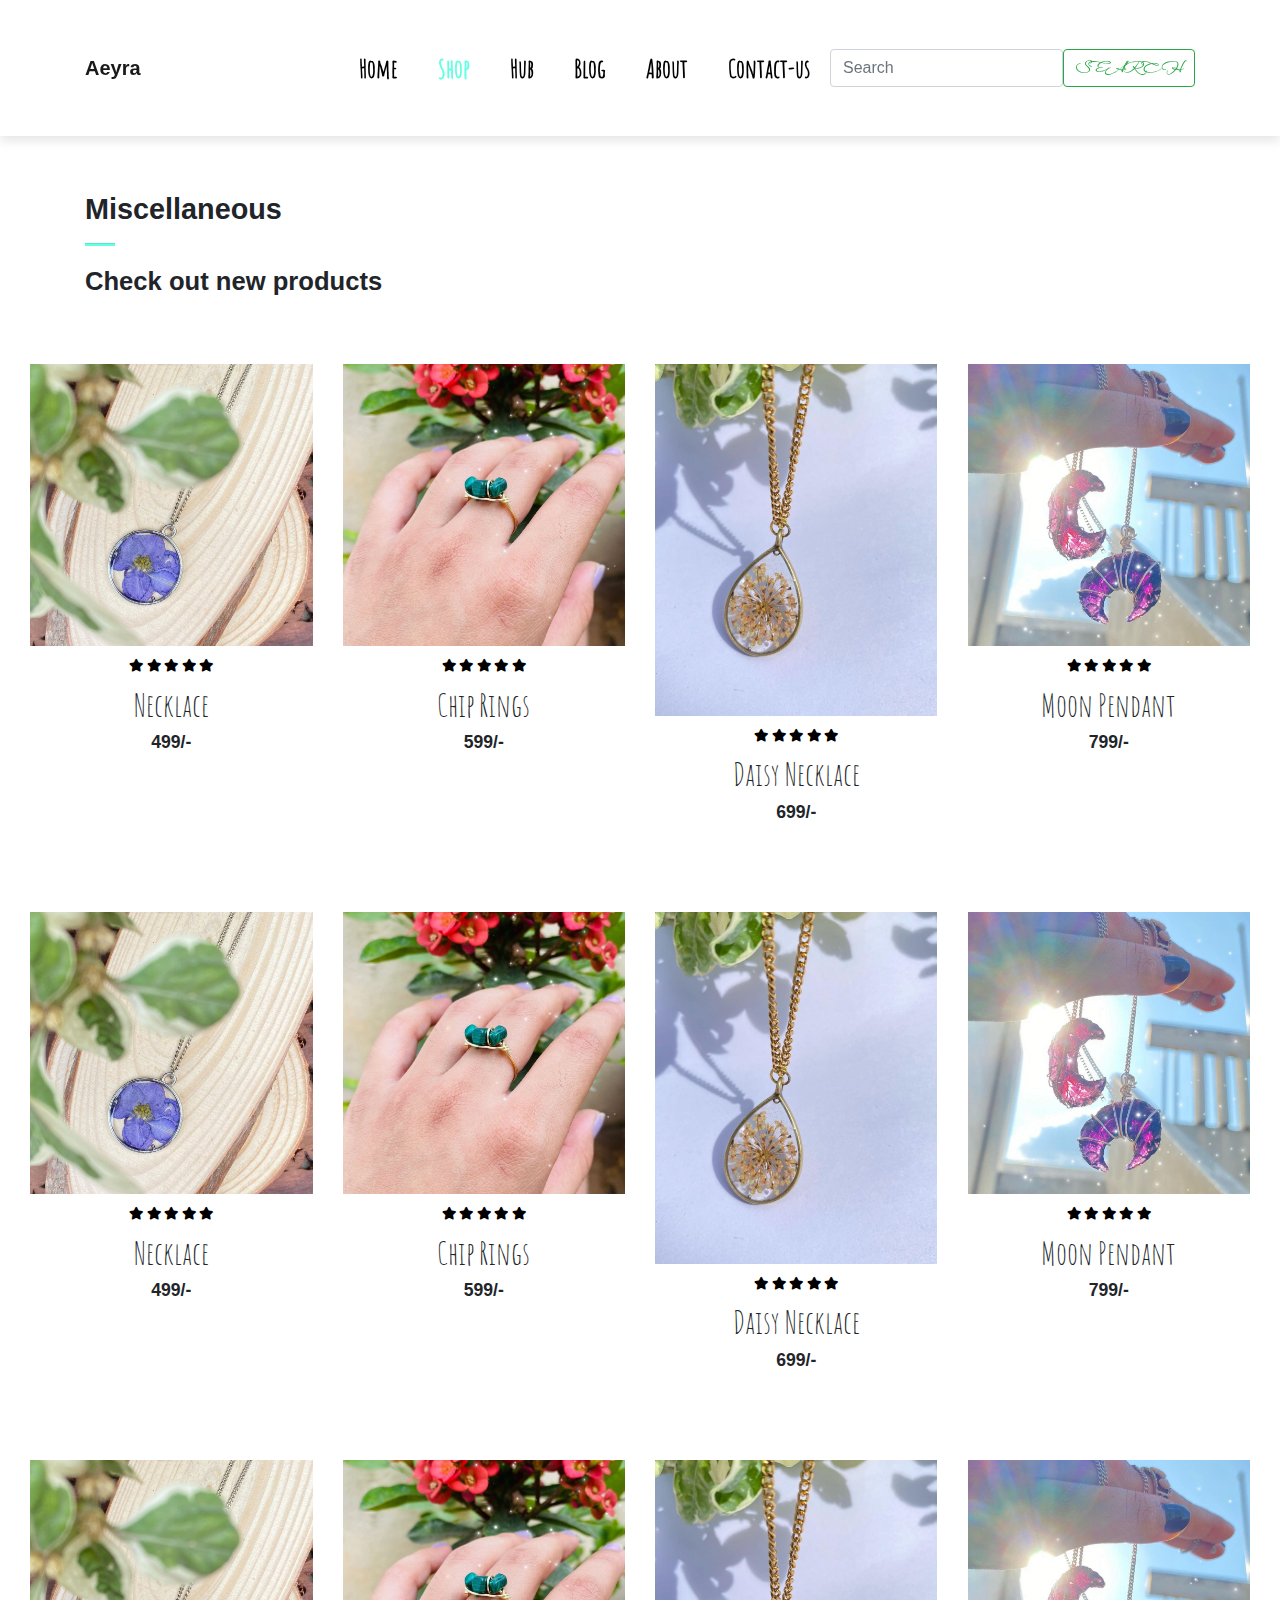
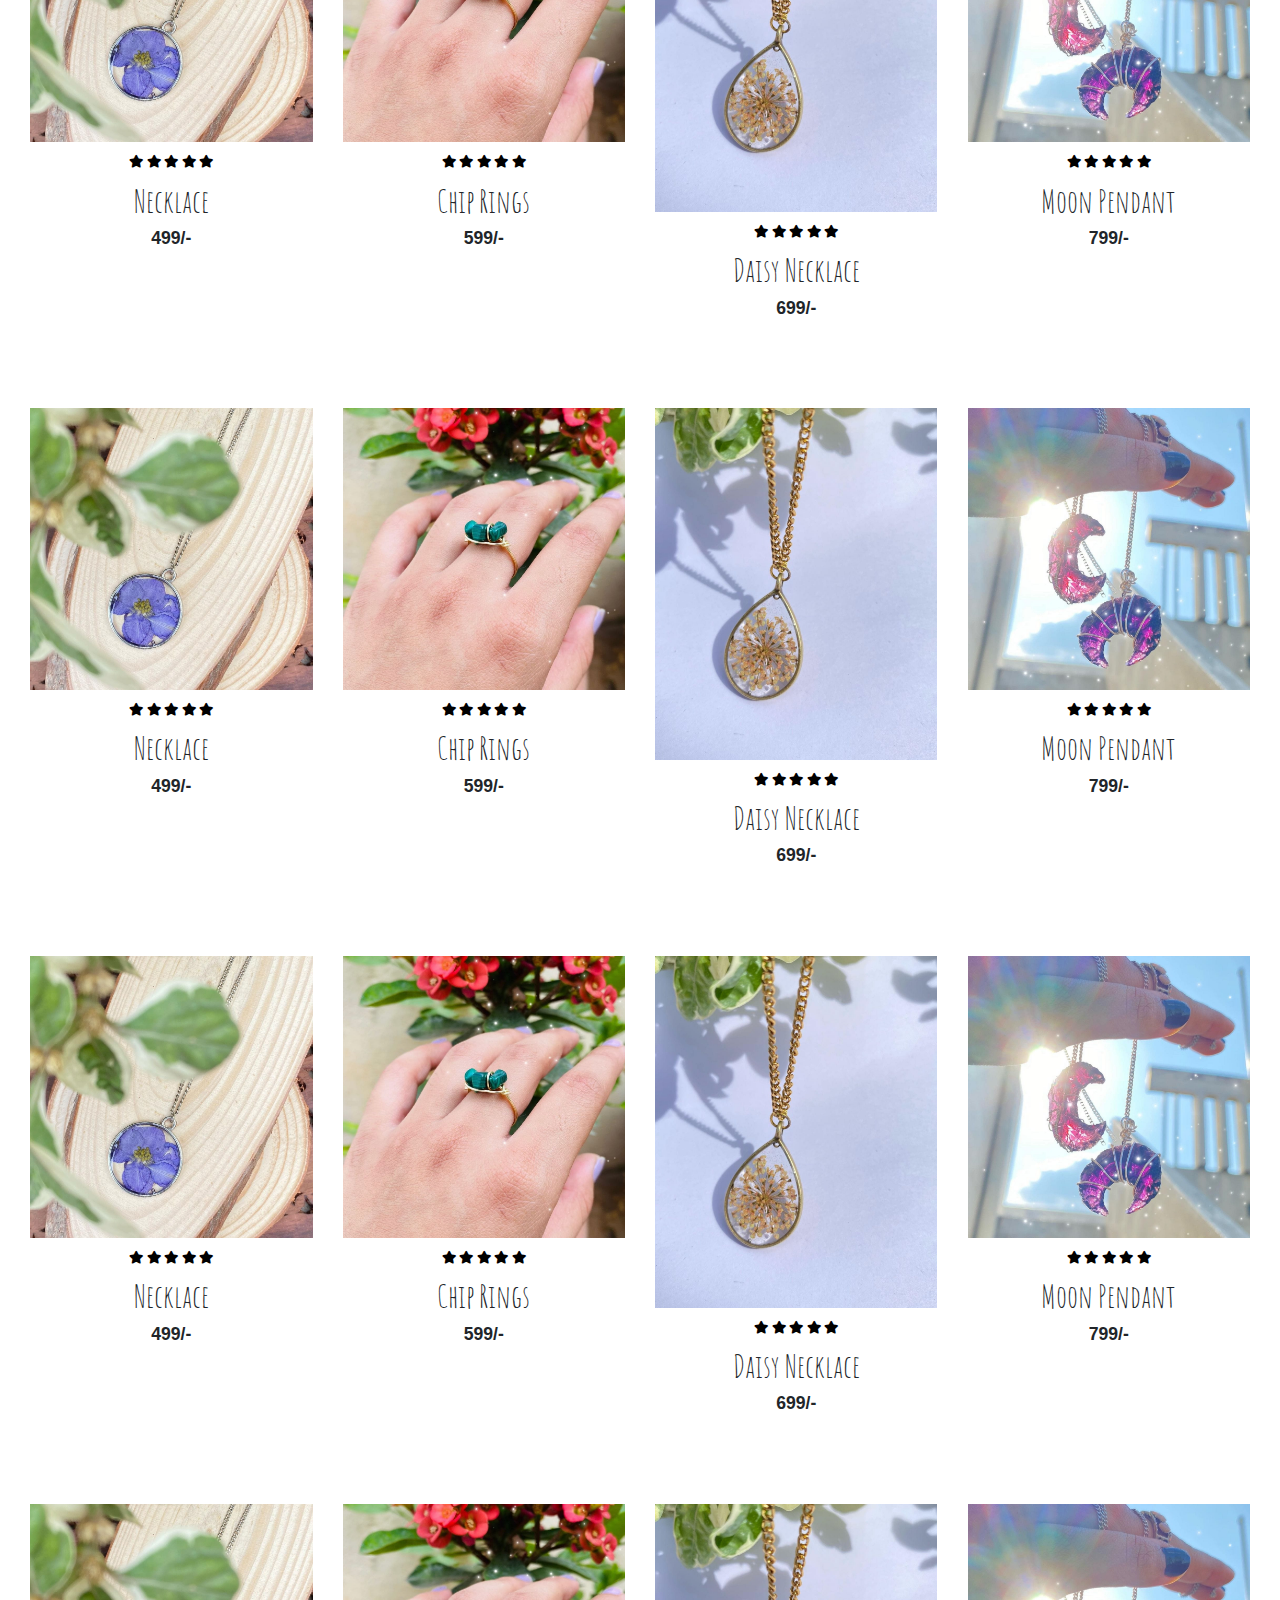
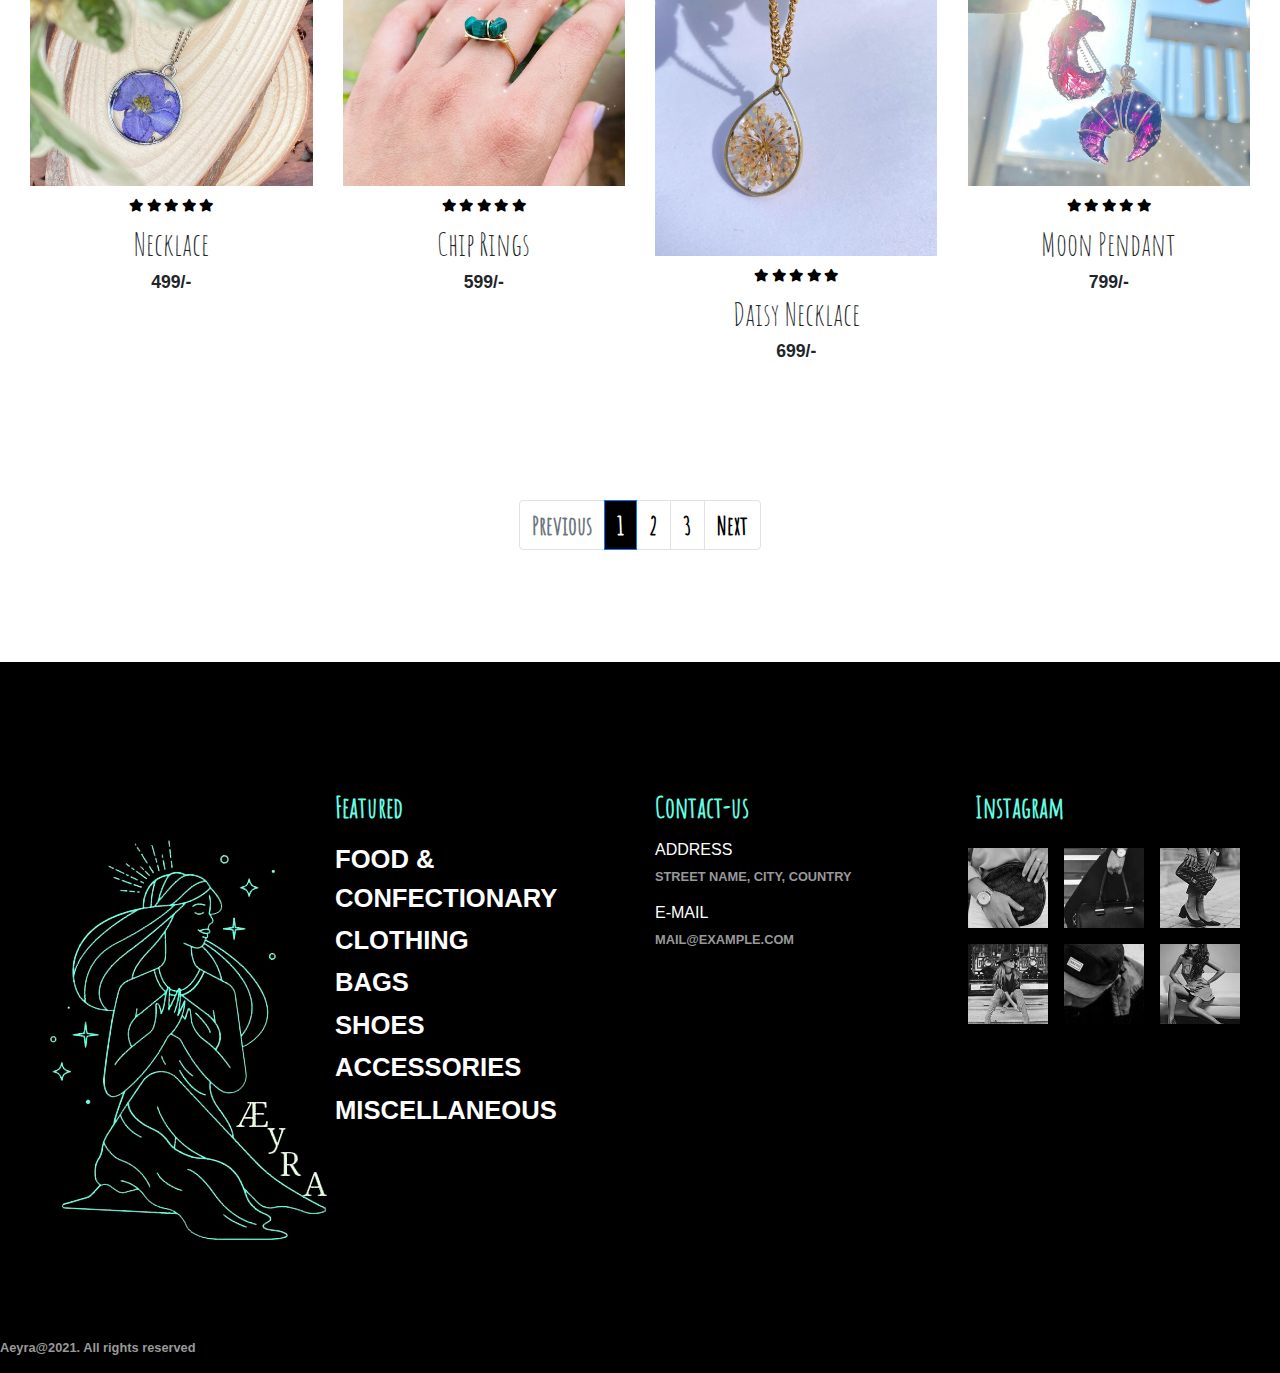
<file: Miscellaneous.html>
<!DOCTYPE html>
<html lang="en">
<head>
    <meta charset="UTF-8">
    <meta http-equiv="X-UA-Compatible" content="IE=edge">
    <meta name="viewport" content="width=device-width, initial-scale=1.0">
    <title>The Shop</title>

    <!-- CSS only -->
    <link rel="stylesheet" href="https://stackpath.bootstrapcdn.com/bootstrap/4.3.1/css/bootstrap.min.css" integrity="sha384-ggOyR0iXCbMQv3Xipma34MD+dH/1fQ784/j6cY/iJTQUOhcWr7x9JvoRxT2MZw1T" crossorigin="anonymous">    <link rel="stylesheet" href="./css/all.css">

    <link rel="stylesheet" href="./css/all.css">
    <link rel="stylesheet" href="./css/fonts.css">
    <link rel="stylesheet" href="./css/stylehub.css">




    <style>

        .product img{
            width: 100;
            height: auto;
            box-sizing: border-box;
            object-fit: cover;
        }

        #featured > nav > ul > li.page-item.active > a{
            background-color: black;
        }

        #featured > nav > ul > li:nth-child(n):hover>a{
            background-color: #62ffe3;
            color: black;
        }

        .pagination{
            justify-content: center;
        }

        .pagination a{
            color: black;
            font-family: Amatic_SC;
            font-weight: bolder;
        }
    </style>



</head>
<body>

        <!------------------NAVBAR--------------------->
        <nav class="navbar navbar-expand-lg navbar-light bg-white py-5 fixed-top">
            <div class="container">
              <a class="navbar-brand" href="index.html">Aeyra</a>
              <button class="navbar-toggler" type="button" data-bs-toggle="collapse" data-bs-target="#navbarSupportedContent" aria-controls="navbarSupportedContent" aria-expanded="false" aria-label="Toggle navigation">
                <span><i id="bar" class="fas fa-bars"></i></span>
              </button>
              <div class="collapse navbar-collapse" id="navbarSupportedContent">
                <ul class="navbar-nav ml-auto">
                  <li class="nav-item">
                    <a class="nav-link" href="index.html">Home</a>
                  </li>
                  <li class="nav-item">
                    <a class="nav-link active" href="shop.html">Shop</a>
                  </li>
                  <li class="nav-item">
                    <a class="nav-link" href="hub.html">Hub</a>
                  </li>
                  <li class="nav-item">
                    <a class="nav-link" href="blog.html">Blog</a>
                  </li>
                  <li class="nav-item">
                    <a class="nav-link" href="about.html">About</a>
                  </li>
                  <li class="nav-item">
                    <a class="nav-link" href="contact.html">Contact-us</a>
                  </li>
                  <form class="d-flex">
                    <input class="form-control me-2" type="search" placeholder="Search" aria-label="Search" id= "MyInput">
                    <button class="btn btn-outline-success" type="submit">Search</button>
                  </form>
              </div>
            </div>
          </nav>

          <section id="featured" class="my-5 py-5">
            <div class="container mt-5 py-5">
              <h2 class="font-weight-bold">Miscellaneous</h2>
              <hr>
              <p>Check out new products</p>
            </div>
              <div class="row mx-auto container-fluid">
              <div class="product text-center col-lg-3 col-md-4 col-12">
                <img src="./Images/realp/1.jpeg" class="img-fluid">
                <div class="star">
                  <i class="fas fa-star"></i>
                  <i class="fas fa-star"></i>
                  <i class="fas fa-star"></i>
                  <i class="fas fa-star"></i>
                  <i class="fas fa-star"></i>
                </div>
                <h5 class="p-name">Necklace</h5>
                <h4 class="p-price">499/-</h4>
                <a href="necklace.html"><button class="buy-btn">Buy Now</button></a>
              </div>
              <div class="product text-center col-lg-3 col-md-4 col-12">
                <img src="./Images/realp/RIngs/1.jpeg" class="img-fluid">
                <div class="star">
                  <i class="fas fa-star"></i>
                  <i class="fas fa-star"></i>
                  <i class="fas fa-star"></i>
                  <i class="fas fa-star"></i>
                  <i class="fas fa-star"></i>
                </div>
                <h5 class="p-name">Chip Rings</h5>
                <h4 class="p-price">599/-</h4>
                <a href="ring.html"><button class="buy-btn">Buy Now</button></a>
              </div>
              <div class="product text-center col-lg-3 col-md-4 col-12">
                <img src="./Images/realp/Daisy Necklace (1).jpeg" class="img-fluid">
                <div class="star">
                  <i class="fas fa-star"></i>
                  <i class="fas fa-star"></i>
                  <i class="fas fa-star"></i>
                  <i class="fas fa-star"></i>
                  <i class="fas fa-star"></i>
                </div>
                <h5 class="p-name">Daisy Necklace</h5>
                <h4 class="p-price">699/-</h4>
                <a href="daisy_neck.html"><button class="buy-btn">Buy Now</button></a>
              </div>
              <div class="product text-center col-lg-3 col-md-4 col-12">
                <img src="./Images/realp/Moon Pendants (1).jpeg" class="img-fluid">
                <div class="star">
                  <i class="fas fa-star"></i>
                  <i class="fas fa-star"></i>
                  <i class="fas fa-star"></i>
                  <i class="fas fa-star"></i>
                  <i class="fas fa-star"></i>
                </div>
                <h5 class="p-name">Moon Pendant</h5>
                <h4 class="p-price">799/-</h4>
                <a href="moonpendant.html"><button class="buy-btn">Buy Now</button></a>
              </div>
            </div>
              <div class="row mx-auto container-fluid">
              <div class="product text-center col-lg-3 col-md-4 col-12">
                <img src="./Images/realp/1.jpeg" class="img-fluid">
                <div class="star">
                  <i class="fas fa-star"></i>
                  <i class="fas fa-star"></i>
                  <i class="fas fa-star"></i>
                  <i class="fas fa-star"></i>
                  <i class="fas fa-star"></i>
                </div>
                <h5 class="p-name">Necklace</h5>
                <h4 class="p-price">499/-</h4>
                <a href="necklace.html"><button class="buy-btn">Buy Now</button></a>
              </div>
              <div class="product text-center col-lg-3 col-md-4 col-12">
                <img src="./Images/realp/RIngs/1.jpeg" class="img-fluid">
                <div class="star">
                  <i class="fas fa-star"></i>
                  <i class="fas fa-star"></i>
                  <i class="fas fa-star"></i>
                  <i class="fas fa-star"></i>
                  <i class="fas fa-star"></i>
                </div>
                <h5 class="p-name">Chip Rings</h5>
                <h4 class="p-price">599/-</h4>
                <a href="ring.html"><button class="buy-btn">Buy Now</button></a>
              </div>
              <div class="product text-center col-lg-3 col-md-4 col-12">
                <img src="./Images/realp/Daisy Necklace (1).jpeg" class="img-fluid">
                <div class="star">
                  <i class="fas fa-star"></i>
                  <i class="fas fa-star"></i>
                  <i class="fas fa-star"></i>
                  <i class="fas fa-star"></i>
                  <i class="fas fa-star"></i>
                </div>
                <h5 class="p-name">Daisy Necklace</h5>
                <h4 class="p-price">699/-</h4>
                <a href="daisy_neck.html"><button class="buy-btn">Buy Now</button></a>
              </div>
              <div class="product text-center col-lg-3 col-md-4 col-12">
                <img src="./Images/realp/Moon Pendants (1).jpeg" class="img-fluid">
                <div class="star">
                  <i class="fas fa-star"></i>
                  <i class="fas fa-star"></i>
                  <i class="fas fa-star"></i>
                  <i class="fas fa-star"></i>
                  <i class="fas fa-star"></i>
                </div>
                <h5 class="p-name">Moon Pendant</h5>
                <h4 class="p-price">799/-</h4>
                <a href="moonpendant.html"><button class="buy-btn">Buy Now</button></a>
              </div>
            </div>
              <div class="row mx-auto container-fluid">
              <div class="product text-center col-lg-3 col-md-4 col-12">
                <img src="./Images/realp/1.jpeg" class="img-fluid">
                <div class="star">
                  <i class="fas fa-star"></i>
                  <i class="fas fa-star"></i>
                  <i class="fas fa-star"></i>
                  <i class="fas fa-star"></i>
                  <i class="fas fa-star"></i>
                </div>
                <h5 class="p-name">Necklace</h5>
                <h4 class="p-price">499/-</h4>
                <a href="necklace.html"><button class="buy-btn">Buy Now</button></a>
              </div>
              <div class="product text-center col-lg-3 col-md-4 col-12">
                <img src="./Images/realp/RIngs/1.jpeg" class="img-fluid">
                <div class="star">
                  <i class="fas fa-star"></i>
                  <i class="fas fa-star"></i>
                  <i class="fas fa-star"></i>
                  <i class="fas fa-star"></i>
                  <i class="fas fa-star"></i>
                </div>
                <h5 class="p-name">Chip Rings</h5>
                <h4 class="p-price">599/-</h4>
                <a href="ring.html"><button class="buy-btn">Buy Now</button></a>
              </div>
              <div class="product text-center col-lg-3 col-md-4 col-12">
                <img src="./Images/realp/Daisy Necklace (1).jpeg" class="img-fluid">
                <div class="star">
                  <i class="fas fa-star"></i>
                  <i class="fas fa-star"></i>
                  <i class="fas fa-star"></i>
                  <i class="fas fa-star"></i>
                  <i class="fas fa-star"></i>
                </div>
                <h5 class="p-name">Daisy Necklace</h5>
                <h4 class="p-price">699/-</h4>
                <a href="daisy_neck.html"><button class="buy-btn">Buy Now</button></a>
              </div>
              <div class="product text-center col-lg-3 col-md-4 col-12">
                <img src="./Images/realp/Moon Pendants (1).jpeg" class="img-fluid">
                <div class="star">
                  <i class="fas fa-star"></i>
                  <i class="fas fa-star"></i>
                  <i class="fas fa-star"></i>
                  <i class="fas fa-star"></i>
                  <i class="fas fa-star"></i>
                </div>
                <h5 class="p-name">Moon Pendant</h5>
                <h4 class="p-price">799/-</h4>
                <a href="moonpendant.html"><button class="buy-btn">Buy Now</button></a>
              </div>
            </div>
              <div class="row mx-auto container-fluid">
              <div class="product text-center col-lg-3 col-md-4 col-12">
                <img src="./Images/realp/1.jpeg" class="img-fluid">
                <div class="star">
                  <i class="fas fa-star"></i>
                  <i class="fas fa-star"></i>
                  <i class="fas fa-star"></i>
                  <i class="fas fa-star"></i>
                  <i class="fas fa-star"></i>
                </div>
                <h5 class="p-name">Necklace</h5>
                <h4 class="p-price">499/-</h4>
                <a href="necklace.html"><button class="buy-btn">Buy Now</button></a>
              </div>
              <div class="product text-center col-lg-3 col-md-4 col-12">
                <img src="./Images/realp/RIngs/1.jpeg" class="img-fluid">
                <div class="star">
                  <i class="fas fa-star"></i>
                  <i class="fas fa-star"></i>
                  <i class="fas fa-star"></i>
                  <i class="fas fa-star"></i>
                  <i class="fas fa-star"></i>
                </div>
                <h5 class="p-name">Chip Rings</h5>
                <h4 class="p-price">599/-</h4>
                <a href="ring.html"><button class="buy-btn">Buy Now</button></a>
              </div>
              <div class="product text-center col-lg-3 col-md-4 col-12">
                <img src="./Images/realp/Daisy Necklace (1).jpeg" class="img-fluid">
                <div class="star">
                  <i class="fas fa-star"></i>
                  <i class="fas fa-star"></i>
                  <i class="fas fa-star"></i>
                  <i class="fas fa-star"></i>
                  <i class="fas fa-star"></i>
                </div>
                <h5 class="p-name">Daisy Necklace</h5>
                <h4 class="p-price">699/-</h4>
                <a href="daisy_neck.html"><button class="buy-btn">Buy Now</button></a>
              </div>
              <div class="product text-center col-lg-3 col-md-4 col-12">
                <img src="./Images/realp/Moon Pendants (1).jpeg" class="img-fluid">
                <div class="star">
                  <i class="fas fa-star"></i>
                  <i class="fas fa-star"></i>
                  <i class="fas fa-star"></i>
                  <i class="fas fa-star"></i>
                  <i class="fas fa-star"></i>
                </div>
                <h5 class="p-name">Moon Pendant</h5>
                <h4 class="p-price">799/-</h4>
                <a href="moonpendant.html"><button class="buy-btn">Buy Now</button></a>
              </div>
            </div>
              <div class="row mx-auto container-fluid">
              <div class="product text-center col-lg-3 col-md-4 col-12">
                <img src="./Images/realp/1.jpeg" class="img-fluid">
                <div class="star">
                  <i class="fas fa-star"></i>
                  <i class="fas fa-star"></i>
                  <i class="fas fa-star"></i>
                  <i class="fas fa-star"></i>
                  <i class="fas fa-star"></i>
                </div>
                <h5 class="p-name">Necklace</h5>
                <h4 class="p-price">499/-</h4>
                <a href="necklace.html"><button class="buy-btn">Buy Now</button></a>
              </div>
              <div class="product text-center col-lg-3 col-md-4 col-12">
                <img src="./Images/realp/RIngs/1.jpeg" class="img-fluid">
                <div class="star">
                  <i class="fas fa-star"></i>
                  <i class="fas fa-star"></i>
                  <i class="fas fa-star"></i>
                  <i class="fas fa-star"></i>
                  <i class="fas fa-star"></i>
                </div>
                <h5 class="p-name">Chip Rings</h5>
                <h4 class="p-price">599/-</h4>
                <a href="ring.html"><button class="buy-btn">Buy Now</button></a>
              </div>
              <div class="product text-center col-lg-3 col-md-4 col-12">
                <img src="./Images/realp/Daisy Necklace (1).jpeg" class="img-fluid">
                <div class="star">
                  <i class="fas fa-star"></i>
                  <i class="fas fa-star"></i>
                  <i class="fas fa-star"></i>
                  <i class="fas fa-star"></i>
                  <i class="fas fa-star"></i>
                </div>
                <h5 class="p-name">Daisy Necklace</h5>
                <h4 class="p-price">699/-</h4>
                <a href="daisy_neck.html"><button class="buy-btn">Buy Now</button></a>
              </div>
              <div class="product text-center col-lg-3 col-md-4 col-12">
                <img src="./Images/realp/Moon Pendants (1).jpeg" class="img-fluid">
                <div class="star">
                  <i class="fas fa-star"></i>
                  <i class="fas fa-star"></i>
                  <i class="fas fa-star"></i>
                  <i class="fas fa-star"></i>
                  <i class="fas fa-star"></i>
                </div>
                <h5 class="p-name">Moon Pendant</h5>
                <h4 class="p-price">799/-</h4>
                <a href="moonpendant.html"><button class="buy-btn">Buy Now</button></a>
              </div>
            </div>
              <div class="row mx-auto container-fluid">
              <div class="product text-center col-lg-3 col-md-4 col-12">
                <img src="./Images/realp/1.jpeg" class="img-fluid">
                <div class="star">
                  <i class="fas fa-star"></i>
                  <i class="fas fa-star"></i>
                  <i class="fas fa-star"></i>
                  <i class="fas fa-star"></i>
                  <i class="fas fa-star"></i>
                </div>
                <h5 class="p-name">Necklace</h5>
                <h4 class="p-price">499/-</h4>
                <a href="necklace.html"><button class="buy-btn">Buy Now</button></a>
              </div>
              <div class="product text-center col-lg-3 col-md-4 col-12">
                <img src="./Images/realp/RIngs/1.jpeg" class="img-fluid">
                <div class="star">
                  <i class="fas fa-star"></i>
                  <i class="fas fa-star"></i>
                  <i class="fas fa-star"></i>
                  <i class="fas fa-star"></i>
                  <i class="fas fa-star"></i>
                </div>
                <h5 class="p-name">Chip Rings</h5>
                <h4 class="p-price">599/-</h4>
                <a href="ring.html"><button class="buy-btn">Buy Now</button></a>
              </div>
              <div class="product text-center col-lg-3 col-md-4 col-12">
                <img src="./Images/realp/Daisy Necklace (1).jpeg" class="img-fluid">
                <div class="star">
                  <i class="fas fa-star"></i>
                  <i class="fas fa-star"></i>
                  <i class="fas fa-star"></i>
                  <i class="fas fa-star"></i>
                  <i class="fas fa-star"></i>
                </div>
                <h5 class="p-name">Daisy Necklace</h5>
                <h4 class="p-price">699/-</h4>
                <a href="daisy_neck.html"><button class="buy-btn">Buy Now</button></a>
              </div>
              <div class="product text-center col-lg-3 col-md-4 col-12">
                <img src="./Images/realp/Moon Pendants (1).jpeg" class="img-fluid">
                <div class="star">
                  <i class="fas fa-star"></i>
                  <i class="fas fa-star"></i>
                  <i class="fas fa-star"></i>
                  <i class="fas fa-star"></i>
                  <i class="fas fa-star"></i>
                </div>
                <h5 class="p-name">Moon Pendant</h5>
                <h4 class="p-price">799/-</h4>
                <a href="moonpendant.html"><button class="buy-btn">Buy Now</button></a>
              </div>
            </div>

 

          <nav aria-label="...">
            <ul class="pagination mt-5">
              <li class="page-item disabled">
                <a class="page-link" href="#" tabindex="-1">Previous</a>
              </li>
              <li class="page-item active"><a class="page-link" href="#">1</a></li>
              <li class="page-item">
                <a class="page-link" href="#">2 <span class="sr-only">(current)</span></a>
              </li>
              <li class="page-item"><a class="page-link" href="#">3</a></li>
              <li class="page-item">
                <a class="page-link" href="#">Next</a>
              </li>
            </ul>
          </nav>
          </section>


            <footer>
            <div class="row mx-auto pt-5">
              <div class="footer-one col-lg-3 col-md-6 col-12">
                <img src="./Images/logo no bg.png" alt="">
              </div>
              <div class="footer-one col-lg-3 col-md-6 col-12">
                <h5 class="pb-2">Featured</h5>
                <ul class="text-uppercase list-unstyled">
                  <li><a href="#">Food & Confectionary</a></li>
                  <li><a href="#">Clothing</a></li>
                  <li><a href="#">Bags</a></li>
                  <li><a href="#">Shoes</a></li>
                  <li><a href="#">Accessories</a></li>
                  <li><a href="#">Miscellaneous</a></li>
                </ul>
              </div>
              <div class="footer-one col-lg-3 col-md-6 col-12">
                <h5 class="pb-2">Contact-us</h5>
                <div>
                  <h6 class="text-uppercase">Address</h6>
                  <p>STREET NAME, CITY, COUNTRY</p>
                </div>
                <h6 class="text-uppercase">E-mail</h6>
                <p>MAIL@EXAMPLE.COM</p>
              </div>
      
              <div class="footer-one col-lg-3 col-md-6 col-12">
                <h5 class="pb-2">Instagram</h5>
                <div class="row">
                  <img class="img-fluid w-25 h-100 m-2" src="./Images/img/insta/1.jpg" alt="">
                  <img class="img-fluid w-25 h-100 m-2" src="./Images/img/insta/2.jpg" alt="">
                  <img class="img-fluid w-25 h-100 m-2" src="./Images/img/insta/3.jpg" alt="">
                  <img class="img-fluid w-25 h-100 m-2" src="./Images/img/insta/4.jpg" alt="">
                  <img class="img-fluid w-25 h-100 m-2" src="./Images/img/insta/5.jpg" alt="">
                  <img class="img-fluid w-25 h-100 m-2" src="./Images/img/insta/6.jpg" alt="">
                </div>
              </div>
      
              <div class="copyright mt-5">
                  <p>Aeyra@2021. All rights reserved</p>
                </div>
              </div>
            </div>
            </footer>


    <script src="https://cdn.jsdelivr.net/npm/@popperjs/core@2.9.2/dist/umd/popper.min.js" integrity="sha384-IQsoLXl5PILFhosVNubq5LC7Qb9DXgDA9i+tQ8Zj3iwWAwPtgFTxbJ8NT4GN1R8p" crossorigin="anonymous"></script>
    <script src="https://cdn.jsdelivr.net/npm/bootstrap@5.0.2/dist/js/bootstrap.min.js" integrity="sha384-cVKIPhGWiC2Al4u+LWgxfKTRIcfu0JTxR+EQDz/bgldoEyl4H0zUF0QKbrJ0EcQF" crossorigin="anonymous"></script>
</body>
</html>
</file>
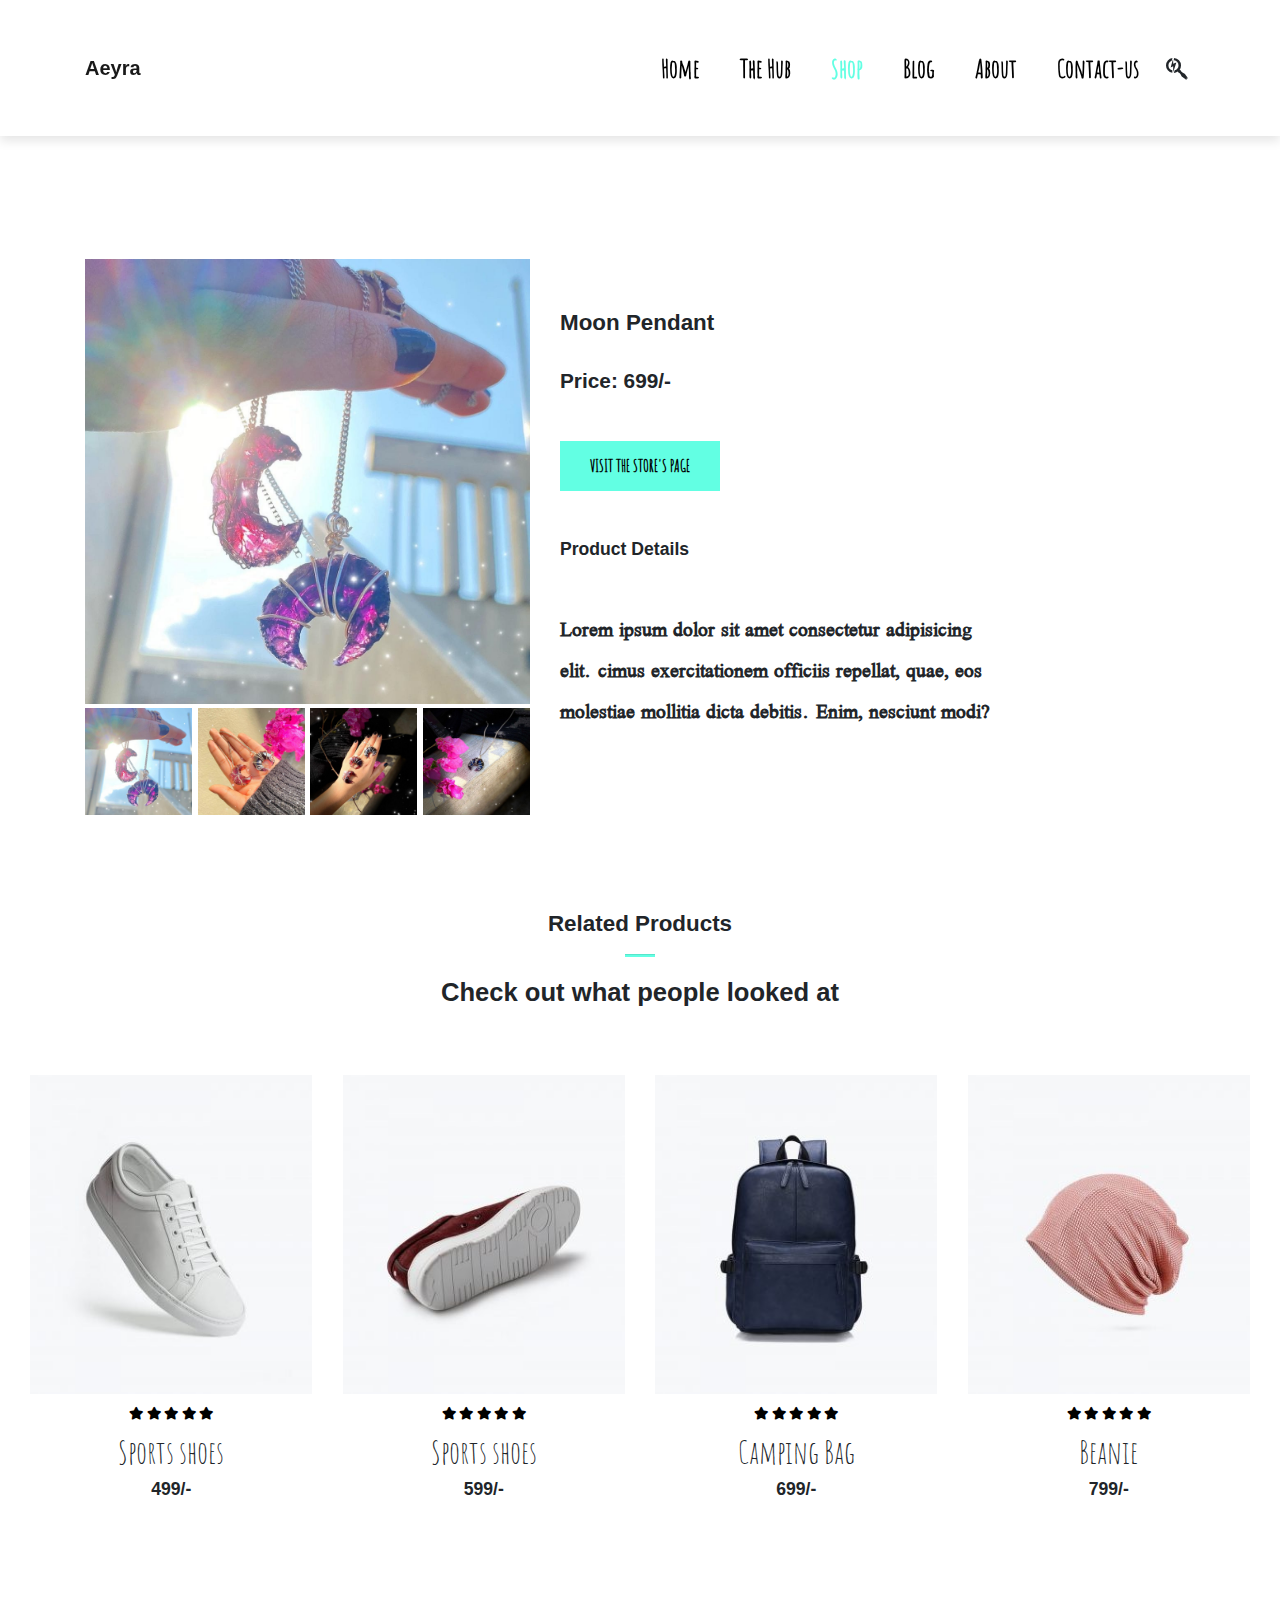
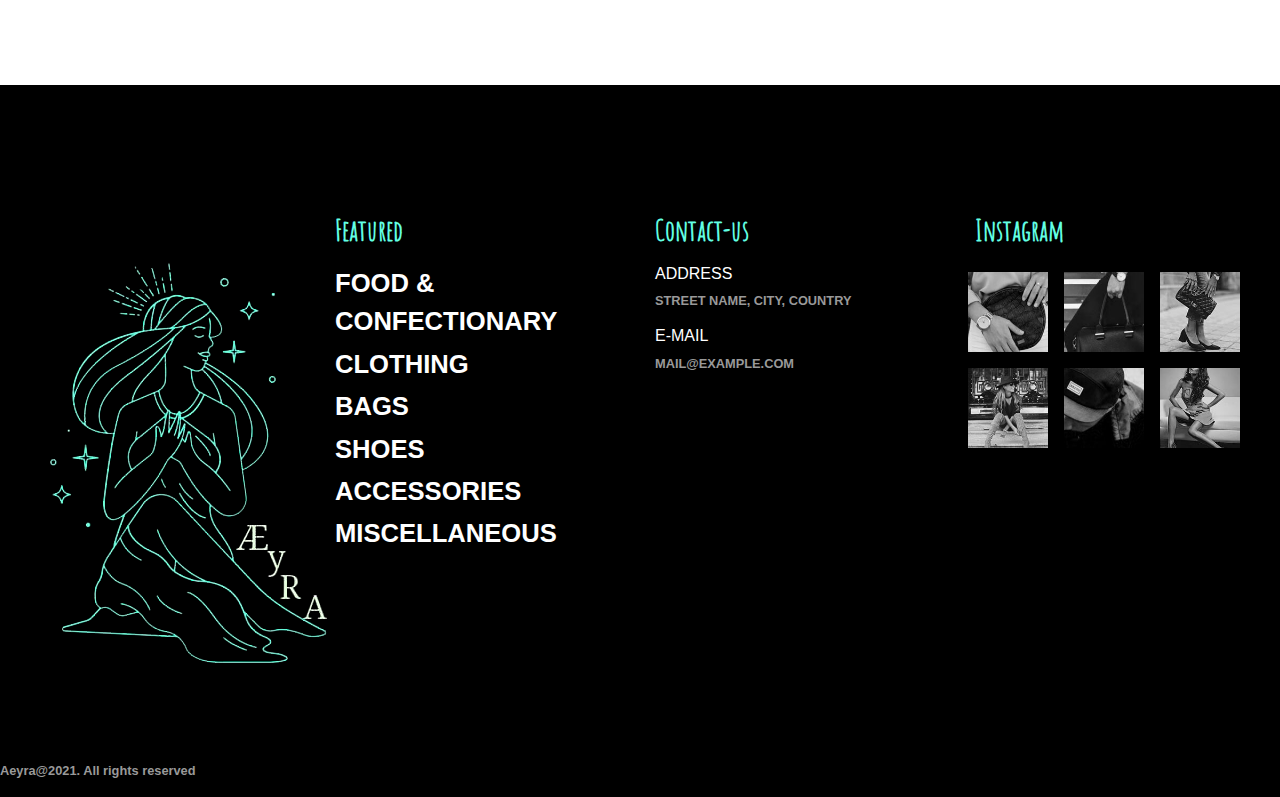
<file: moonpendant.html>
<!DOCTYPE html>
<html lang="en">
<head>
    <meta charset="UTF-8">
    <meta http-equiv="X-UA-Compatible" content="IE=edge">
    <meta name="viewport" content="width=device-width, initial-scale=1.0">
    <title>Product Details</title>

    <!-- CSS only -->
    <link rel="stylesheet" href="https://stackpath.bootstrapcdn.com/bootstrap/4.3.1/css/bootstrap.min.css" integrity="sha384-ggOyR0iXCbMQv3Xipma34MD+dH/1fQ784/j6cY/iJTQUOhcWr7x9JvoRxT2MZw1T" crossorigin="anonymous">    <link rel="stylesheet" href="./css/all.css">

    <link rel="stylesheet" href="./css/all.css">
    <link rel="stylesheet" href="./css/fonts.css">
    <link rel="stylesheet" href="./css/stylehub.css">


    <style>
        .small-img-group{
            display: flex;
            justify-content: space-between;
        }

        .small-img-column{
            flex-basis: 24%;
            cursor: pointer;
        }

        .buy{
            font-family: Amatic_SC;
            font-size: 1rem;
        }

        .desc5{
            font-family: Lateef;
        }

        .prices2{
            font-size: 1.3rem;
        }


    </style>




</head>
<body>

    <nav class="navbar navbar-expand-lg navbar-light bg-white py-5 fixed-top">
        <div class="container">
          <a class="navbar-brand" href="index.html">Aeyra</a>
          <button class="navbar-toggler" type="button" data-bs-toggle="collapse" data-bs-target="#navbarSupportedContent" aria-controls="navbarSupportedContent" aria-expanded="false" aria-label="Toggle navigation">
            <span><i id="bar" class="fas fa-bars"></i></span>
          </button>
          <div class="collapse navbar-collapse" id="navbarSupportedContent">
            <ul class="navbar-nav ml-auto">
              <li class="nav-item">
                <a class="nav-link" href="index.html">Home</a>
              </li>
              <li class="nav-item">
                <a class="nav-link" href="hub.html">The Hub</a>
              </li>
              <li class="nav-item">
                <a class="nav-link active" href="shop.html">Shop</a>
              </li>
              <li class="nav-item">
                <a class="nav-link" href="blog.html">Blog</a>
              </li>
              <li class="nav-item">
                <a class="nav-link" href="about.html">About</a>
              </li>
              <li class="nav-item">
                <a class="nav-link" href="contact.html">Contact-us</a>
              </li>
              <li class="nav-item">
                <i class="fab fa-searchengin"></i>
              </li>
          </div>
        </div>
      </nav>
      <br>
      <br>
      <br>

      <section class="container sproduct my-5 pt-5">
          <div class="row mt-5">
              <div class="col-lg-5 col-md-12 col-12">
                  <img class="img-fluid w-100 pb-1" src="/Images/realp/Moon Pendants (1).jpeg" id="MainImg" alt="">
                  <div class="small-img-group">
                      <div class="small-img-column">
                          <img src="/Images/realp/Moon Pendants (1).jpeg"" width="100%" class="small-img" alt="">
                      </div>
                      <div class="small-img-column">
                        <img src="/Images/realp/Moon Pendants (2).jpeg"" width="100%" class="small-img" alt="">
                    </div>
                    <div class="small-img-column">
                        <img src="/Images/realp/Moon Pendants (3).jpeg"" width="100%" class="small-img" alt="">
                    </div>
                    <div class="small-img-column">
                        <img src="/Images/realp/Moon Pendants (4).jpeg"" width="100%" class="small-img" alt="">
                    </div>
                  </div>
              </div>

              <div class="col-lg-5 col-md-12 col-12">
                  <h6>Shop / Moon Pendant</h6>
                  <h3 class="py-4">Moon Pendant</h3>
                  <h2 class="prices2">Price: 699/-</h2>
                  <br>
                  <button class="buy">Visit the store's page</button>
                  <h4 class="mt-5 mb-5">Product Details</h4>
                  <span class="desc5">Lorem ipsum dolor sit amet consectetur adipisicing elit. cimus exercitationem officiis repellat, quae, eos molestiae mollitia dicta debitis. Enim, nesciunt modi?</span>

              </div>
          </div>
      </section>

      <section id="featured" class="my-5 pb-5">
        <div class="container text-center mt-5 py-5">
          <h3>Related Products</h3>
          <hr class="mx-auto">
          <p>Check out what people looked at</p>
        </div>
        <div class="row mx-auto container-fluid">
        <div class="product text-center col-lg-3 col-md-4 col-12">
          <img src="./Images/img/featured/1.jpg" class="img-fluid">
          <div class="star">
            <i class="fas fa-star"></i>
            <i class="fas fa-star"></i>
            <i class="fas fa-star"></i>
            <i class="fas fa-star"></i>
            <i class="fas fa-star"></i>
          </div>
          <h5 class="p-name">Sports shoes</h5>
          <h4 class="p-price">499/-</h4>
          <button class="buy-btn">Buy Now</button>
        </div>
        <div class="product text-center col-lg-3 col-md-4 col-12">
          <img src="./Images/img/featured/2.jpg" class="img-fluid">
          <div class="star">
            <i class="fas fa-star"></i>
            <i class="fas fa-star"></i>
            <i class="fas fa-star"></i>
            <i class="fas fa-star"></i>
            <i class="fas fa-star"></i>
          </div>
          <h5 class="p-name">Sports shoes</h5>
          <h4 class="p-price">599/-</h4>
          <button class="buy-btn">Buy Now</button>
        </div>
        <div class="product text-center col-lg-3 col-md-4 col-12">
          <img src="./Images/img/featured/3.jpg" class="img-fluid">
          <div class="star">
            <i class="fas fa-star"></i>
            <i class="fas fa-star"></i>
            <i class="fas fa-star"></i>
            <i class="fas fa-star"></i>
            <i class="fas fa-star"></i>
          </div>
          <h5 class="p-name">Camping Bag</h5>
          <h4 class="p-price">699/-</h4>
          <button class="buy-btn">Buy Now</button>
        </div>
        <div class="product text-center col-lg-3 col-md-4 col-12">
          <img src="./Images/img/featured/4.jpg" class="img-fluid">
          <div class="star">
            <i class="fas fa-star"></i>
            <i class="fas fa-star"></i>
            <i class="fas fa-star"></i>
            <i class="fas fa-star"></i>
            <i class="fas fa-star"></i>
          </div>
          <h5 class="p-name">Beanie</h5>
          <h4 class="p-price">799/-</h4>
          <button class="buy-btn">Buy Now</button>
        </div>
      </div>
      </section>



      <footer>
        <div class="row mx-auto pt-5">
          <div class="footer-one col-lg-3 col-md-6 col-12">
            <img src="./Images/logo no bg.png" alt="">
          </div>
          <div class="footer-one col-lg-3 col-md-6 col-12">
            <h5 class="pb-2">Featured</h5>
            <ul class="text-uppercase list-unstyled">
              <li><a href="F&C.html">Food & Confectionary</a></li>
              <li><a href="Clothing.html">Clothing</a></li>
              <li><a href="Bags.html">Bags</a></li>
              <li><a href="Shoes.html">Shoes</a></li>
              <li><a href="Accessories.html">Accessories</a></li>
              <li><a href="Miscellaneous.html">Miscellaneous</a></li>
            </ul>
          </div>
          <div class="footer-one col-lg-3 col-md-6 col-12">
            <h5 class="pb-2">Contact-us</h5>
            <div>
              <h6 class="text-uppercase">Address</h6>
              <p>STREET NAME, CITY, COUNTRY</p>
            </div>
            <h6 class="text-uppercase">E-mail</h6>
            <p>MAIL@EXAMPLE.COM</p>
          </div>
  
          <div class="footer-one col-lg-3 col-md-6 col-12">
            <h5 class="pb-2">Instagram</h5>
            <div class="row">
              <img class="img-fluid w-25 h-100 m-2" src="./Images/img/insta/1.jpg" alt="">
              <img class="img-fluid w-25 h-100 m-2" src="./Images/img/insta/2.jpg" alt="">
              <img class="img-fluid w-25 h-100 m-2" src="./Images/img/insta/3.jpg" alt="">
              <img class="img-fluid w-25 h-100 m-2" src="./Images/img/insta/4.jpg" alt="">
              <img class="img-fluid w-25 h-100 m-2" src="./Images/img/insta/5.jpg" alt="">
              <img class="img-fluid w-25 h-100 m-2" src="./Images/img/insta/6.jpg" alt="">
            </div>
          </div>
  
          <div class="copyright mt-5">
              <p>Aeyra@2021. All rights reserved</p>
            </div>
          </div>
        </div>
        </footer>


        <script src="https://cdn.jsdelivr.net/npm/@popperjs/core@2.9.2/dist/umd/popper.min.js" integrity="sha384-IQsoLXl5PILFhosVNubq5LC7Qb9DXgDA9i+tQ8Zj3iwWAwPtgFTxbJ8NT4GN1R8p" crossorigin="anonymous"></script>
        <script src="https://cdn.jsdelivr.net/npm/bootstrap@5.0.2/dist/js/bootstrap.min.js" integrity="sha384-cVKIPhGWiC2Al4u+LWgxfKTRIcfu0JTxR+EQDz/bgldoEyl4H0zUF0QKbrJ0EcQF" crossorigin="anonymous"></script>
        <script>
            var MainImg = document.getElementById('MainImg');
            var smalling = document.getElementsByClassName('small-img');

            smalling[0].onclick = function(){
                MainImg.src = smalling[0].src;
            }

            smalling[1].onclick = function(){
                MainImg.src = smalling[1].src;
            }

            smalling[2].onclick = function(){
                MainImg.src = smalling[2].src;
            }

            smalling[3].onclick = function(){
                MainImg.src = smalling[3].src;
            }
        </script>
</body>
</html>
</file>
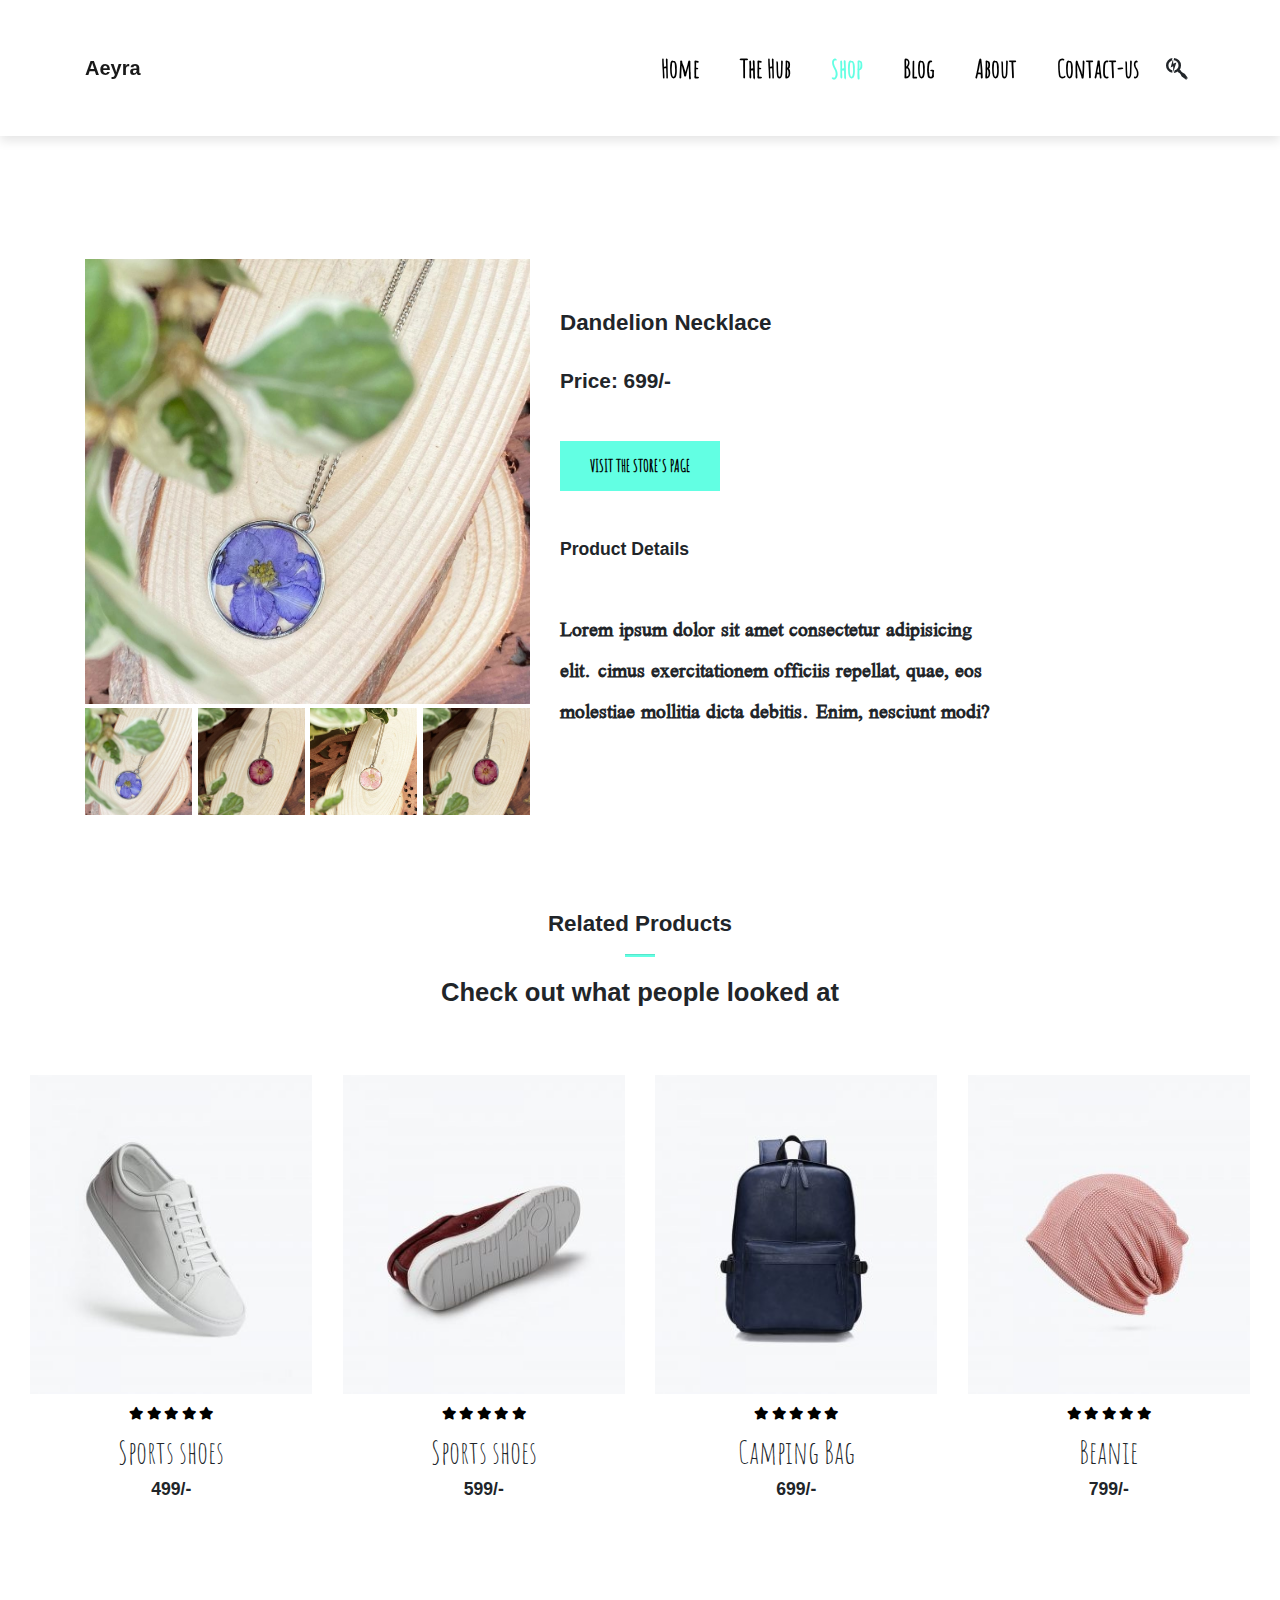
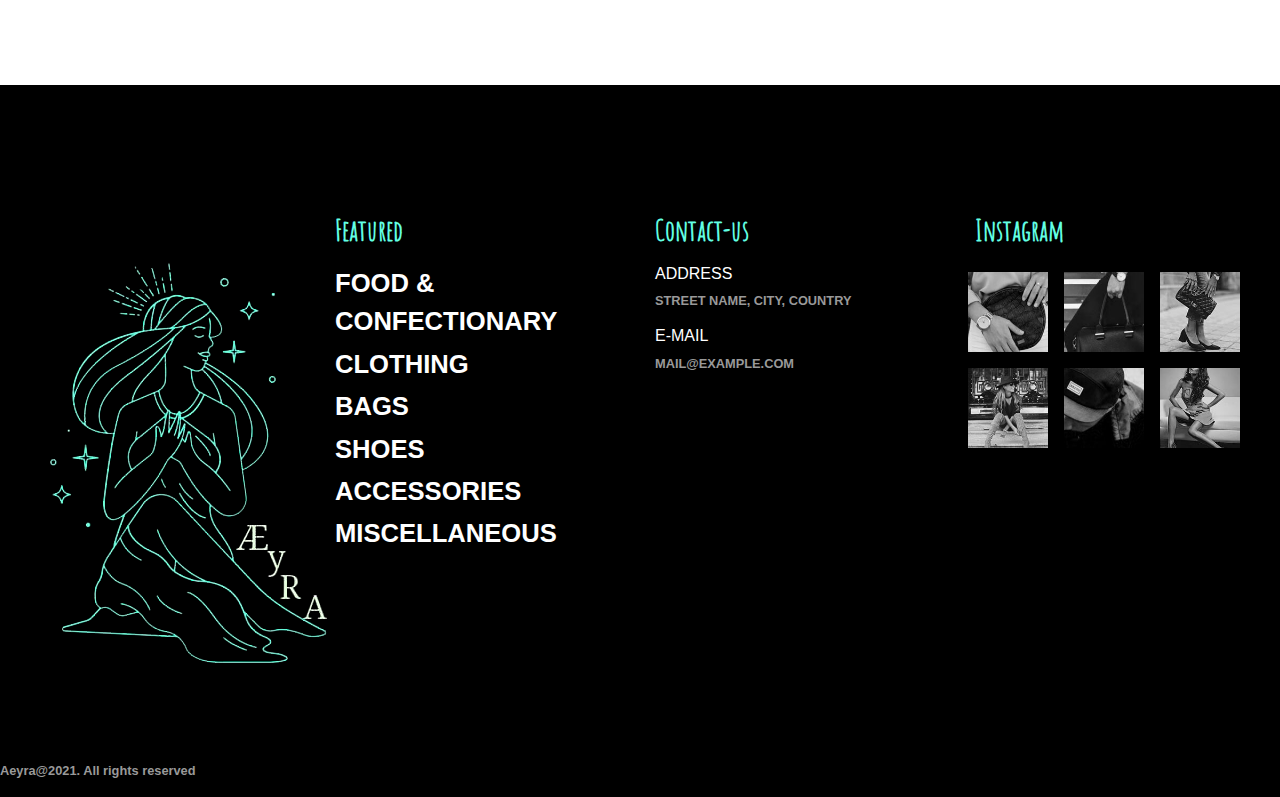
<file: necklace.html>
<!DOCTYPE html>
<html lang="en">
<head>
    <meta charset="UTF-8">
    <meta http-equiv="X-UA-Compatible" content="IE=edge">
    <meta name="viewport" content="width=device-width, initial-scale=1.0">
    <title>Product Details</title>

    <!-- CSS only -->
    <link rel="stylesheet" href="https://stackpath.bootstrapcdn.com/bootstrap/4.3.1/css/bootstrap.min.css" integrity="sha384-ggOyR0iXCbMQv3Xipma34MD+dH/1fQ784/j6cY/iJTQUOhcWr7x9JvoRxT2MZw1T" crossorigin="anonymous">    <link rel="stylesheet" href="./css/all.css">

    <link rel="stylesheet" href="./css/all.css">
    <link rel="stylesheet" href="./css/fonts.css">
    <link rel="stylesheet" href="./css/stylehub.css">


    <style>
        .small-img-group{
            display: flex;
            justify-content: space-between;
        }

        .small-img-column{
            flex-basis: 24%;
            cursor: pointer;
        }

        .buy{
            font-family: Amatic_SC;
            font-size: 1rem;
        }

        .desc5{
            font-family: Lateef;
        }

        .prices2{
            font-size: 1.3rem;
        }

    </style>




</head>
<body>

    <nav class="navbar navbar-expand-lg navbar-light bg-white py-5 fixed-top">
        <div class="container">
          <a class="navbar-brand" href="index.html">Aeyra</a>
          <button class="navbar-toggler" type="button" data-bs-toggle="collapse" data-bs-target="#navbarSupportedContent" aria-controls="navbarSupportedContent" aria-expanded="false" aria-label="Toggle navigation">
            <span><i id="bar" class="fas fa-bars"></i></span>
          </button>
          <div class="collapse navbar-collapse" id="navbarSupportedContent">
            <ul class="navbar-nav ml-auto">
              <li class="nav-item">
                <a class="nav-link" href="index.html">Home</a>
              </li>
              <li class="nav-item">
                <a class="nav-link" href="hub.html">The Hub</a>
              </li>
              <li class="nav-item">
                <a class="nav-link active" href="shop.html">Shop</a>
              </li>
              <li class="nav-item">
                <a class="nav-link" href="blog.html">Blog</a>
              </li>
              <li class="nav-item">
                <a class="nav-link" href="about.html">About</a>
              </li>
              <li class="nav-item">
                <a class="nav-link" href="contact.html">Contact-us</a>
              </li>
              <li class="nav-item">
                <i class="fab fa-searchengin"></i>
              </li>
          </div>
        </div>
      </nav>
      <br>
      <br>
      <br>

      <section class="container sproduct my-5 pt-5">
          <div class="row mt-5">
              <div class="col-lg-5 col-md-12 col-12">
                  <img class="img-fluid w-100 pb-1" src="/Images/realp/1.jpeg" id="MainImg" alt="">
                  <div class="small-img-group">
                      <div class="small-img-column">
                          <img src="/Images/realp/1.jpeg" width="100%" class="small-img" alt="">
                      </div>
                      <div class="small-img-column">
                        <img src="/Images/realp/2.jpeg" width="100%" class="small-img" alt="">
                    </div>
                    <div class="small-img-column">
                        <img src="/Images/realp/3.jpeg" width="100%" class="small-img" alt="">
                    </div>
                    <div class="small-img-column">
                        <img src="/Images/realp/2.jpeg" width="100%" class="small-img" alt="">
                    </div>
                  </div>
              </div>

              <div class="col-lg-5 col-md-12 col-12">
                  <h6>Shop / Necklace</h6>
                  <h3 class="py-4">Dandelion Necklace</h3>
                  <h2 class="prices2">Price: 699/-</h2>
                  <br>
                  <button class="buy">Visit the store's page</button>
                  <h4 class="mt-5 mb-5">Product Details</h4>
                  <span class="desc5">Lorem ipsum dolor sit amet consectetur adipisicing elit. cimus exercitationem officiis repellat, quae, eos molestiae mollitia dicta debitis. Enim, nesciunt modi?</span>

              </div>
          </div>
      </section>

      <section id="featured" class="my-5 pb-5">
        <div class="container text-center mt-5 py-5">
          <h3>Related Products</h3>
          <hr class="mx-auto">
          <p>Check out what people looked at</p>
        </div>
        <div class="row mx-auto container-fluid">
        <div class="product text-center col-lg-3 col-md-4 col-12">
          <img src="./Images/img/featured/1.jpg" class="img-fluid">
          <div class="star">
            <i class="fas fa-star"></i>
            <i class="fas fa-star"></i>
            <i class="fas fa-star"></i>
            <i class="fas fa-star"></i>
            <i class="fas fa-star"></i>
          </div>
          <h5 class="p-name">Sports shoes</h5>
          <h4 class="p-price">499/-</h4>
          <button class="buy-btn">Buy Now</button>
        </div>
        <div class="product text-center col-lg-3 col-md-4 col-12">
          <img src="./Images/img/featured/2.jpg" class="img-fluid">
          <div class="star">
            <i class="fas fa-star"></i>
            <i class="fas fa-star"></i>
            <i class="fas fa-star"></i>
            <i class="fas fa-star"></i>
            <i class="fas fa-star"></i>
          </div>
          <h5 class="p-name">Sports shoes</h5>
          <h4 class="p-price">599/-</h4>
          <button class="buy-btn">Buy Now</button>
        </div>
        <div class="product text-center col-lg-3 col-md-4 col-12">
          <img src="./Images/img/featured/3.jpg" class="img-fluid">
          <div class="star">
            <i class="fas fa-star"></i>
            <i class="fas fa-star"></i>
            <i class="fas fa-star"></i>
            <i class="fas fa-star"></i>
            <i class="fas fa-star"></i>
          </div>
          <h5 class="p-name">Camping Bag</h5>
          <h4 class="p-price">699/-</h4>
          <button class="buy-btn">Buy Now</button>
        </div>
        <div class="product text-center col-lg-3 col-md-4 col-12">
          <img src="./Images/img/featured/4.jpg" class="img-fluid">
          <div class="star">
            <i class="fas fa-star"></i>
            <i class="fas fa-star"></i>
            <i class="fas fa-star"></i>
            <i class="fas fa-star"></i>
            <i class="fas fa-star"></i>
          </div>
          <h5 class="p-name">Beanie</h5>
          <h4 class="p-price">799/-</h4>
          <button class="buy-btn">Buy Now</button>
        </div>
      </div>
      </section>

      <footer>
        <div class="row mx-auto pt-5">
          <div class="footer-one col-lg-3 col-md-6 col-12">
            <img src="./Images/logo no bg.png" alt="">
          </div>
          <div class="footer-one col-lg-3 col-md-6 col-12">
            <h5 class="pb-2">Featured</h5>
            <ul class="text-uppercase list-unstyled">
              <li><a href="F&C.html">Food & Confectionary</a></li>
              <li><a href="Clothing.html">Clothing</a></li>
              <li><a href="Bags.html">Bags</a></li>
              <li><a href="Shoes.html">Shoes</a></li>
              <li><a href="Accessories.html">Accessories</a></li>
              <li><a href="Miscellaneous.html">Miscellaneous</a></li>
            </ul>
          </div>
          <div class="footer-one col-lg-3 col-md-6 col-12">
            <h5 class="pb-2">Contact-us</h5>
            <div>
              <h6 class="text-uppercase">Address</h6>
              <p>STREET NAME, CITY, COUNTRY</p>
            </div>
            <h6 class="text-uppercase">E-mail</h6>
            <p>MAIL@EXAMPLE.COM</p>
          </div>
  
          <div class="footer-one col-lg-3 col-md-6 col-12">
            <h5 class="pb-2">Instagram</h5>
            <div class="row">
              <img class="img-fluid w-25 h-100 m-2" src="./Images/img/insta/1.jpg" alt="">
              <img class="img-fluid w-25 h-100 m-2" src="./Images/img/insta/2.jpg" alt="">
              <img class="img-fluid w-25 h-100 m-2" src="./Images/img/insta/3.jpg" alt="">
              <img class="img-fluid w-25 h-100 m-2" src="./Images/img/insta/4.jpg" alt="">
              <img class="img-fluid w-25 h-100 m-2" src="./Images/img/insta/5.jpg" alt="">
              <img class="img-fluid w-25 h-100 m-2" src="./Images/img/insta/6.jpg" alt="">
            </div>
          </div>
  
          <div class="copyright mt-5">
              <p>Aeyra@2021. All rights reserved</p>
            </div>
          </div>
        </div>
        </footer>


        <script src="https://cdn.jsdelivr.net/npm/@popperjs/core@2.9.2/dist/umd/popper.min.js" integrity="sha384-IQsoLXl5PILFhosVNubq5LC7Qb9DXgDA9i+tQ8Zj3iwWAwPtgFTxbJ8NT4GN1R8p" crossorigin="anonymous"></script>
        <script src="https://cdn.jsdelivr.net/npm/bootstrap@5.0.2/dist/js/bootstrap.min.js" integrity="sha384-cVKIPhGWiC2Al4u+LWgxfKTRIcfu0JTxR+EQDz/bgldoEyl4H0zUF0QKbrJ0EcQF" crossorigin="anonymous"></script>
        <script>
            var MainImg = document.getElementById('MainImg');
            var smalling = document.getElementsByClassName('small-img');

            smalling[0].onclick = function(){
                MainImg.src = smalling[0].src;
            }

            smalling[1].onclick = function(){
                MainImg.src = smalling[1].src;
            }

            smalling[2].onclick = function(){
                MainImg.src = smalling[2].src;
            }

            smalling[3].onclick = function(){
                MainImg.src = smalling[3].src;
            }
        </script>
</body>
</html>
</file>
<file: css/style.css>
@import url(../css/fonts.css);


html,
body {
    margin: 0%;
    box-sizing: border-box;
    overflow-x: hidden;
}

:root {

    /* Theme Colors*/

    --Aeyragreen: #62ffe3;
    --Pink: rgb(247, 197, 222);
    --wordpressblue: #1B1F29;
    --gradient: linear-gradient(to right bottom, rgba(255, 119, 48, .8)), rgba(255, 185, 0, .8)
        /* Theme font-family:*/
        --Windsong: "Windsong";
    --Lateef: 'Lateef';
    --Allura: 'Allura';
    --Amatic: 'Amatic_SC';
    --Cinzel: 'Cinzel';
    --Shadows: 'Shadows';
    --stix: 'Stix';
    --Tangerine: 'Tangerine';

}


/*---------Global classes---------*/

a {
    text-decoration: none;
    color: var(--Aeyragreen);


}

.flex-row {
    display: flex;
    flex-direction: row;
    flex-wrap: wrap;
}

ul {
    list-style-type: none;
}

h1 {
    font-family: var(--Tangerine);
    font-size: 7rem;
}

h2 {
    font-family: var(--Shadows);
}

h3 {
    font-family: var(--Cinzel);
}

button.btn {
    border: none;
    border-radius: 2rem;
    padding: 1rem 3rem;
    font-size: 1rem;
    font-family: var(--Shadows);
    cursor: pointer;
}

.container {
    margin: 0 5vw;
}




/*----x-----Global classes-----x----*/

/*--------navbar---------*/

.nav {
    background: black;
    padding: 0 2rem;
    height: 0rem;
    min-height: 10vh;
    overflow: hidden;
    transition: height 1s ease-in-out;
}

.nav .nav-menu {
    justify-content: space-between;
}

.nav .toggle-collapse {
    position: absolute;
    top: 0%;
    width: 90%;
    color: var(--Aeyragreen);
    cursor: pointer;
    display: none;
}

.nav .toggle-collapse .toggle-icons {
    display: flex;
    justify-content: flex-end;
    padding: 1.7rem;
}

.nav .toggle-collapse .toggle-icons i {
    font-size: 1.4rem;
    color: var(--Aeyragreen);
}

.collapse {
    height: 30rem;
}

.nav .nav-items {
    display: flex;
    margin: 0;
}

.nav .nav-items .nav-link {
    padding: 1.6rem 1rem;
    font-size: 1.1rem;
    position: relative;
    font-family: var(--Amatic);
    font-size: 1.7rem;

}

.nav .nav-brand a {
    font-size: 1.6rem;
    padding: 1rem 0;
    display: block;
    font-family: var(--Windsong);
    font-size: 2.3rem;
    color: var(--Aeyragreen);
}

.nav .nav-items .nav-link:hover {
    background-color: grey;
    transition: 1s ease;

}

.nav .nav-items .nav-link:hover a {
    color: purple;
}

.nav .social {
    padding: 1.6rem 0;
}

.nav .social i {
    padding: 0.9rem;
}

.nav .social i:hover {
    color: gold;
}

/*----x----Navbar----x----*/


/*------------Main Section-------------*/

/*----------Site title---------*/

main .site-title {
    background: url(../Images/background1.png);
    background-size: cover;
    background-color: #1B1F29;
    background-blend-mode: color-dodge;
    height: 110vh;
    display: flex;
    justify-content: center;
}

main .site-title .site-background {
    padding-top: 15rem;
    text-align: center;
    color: white;
}

main .site-title h1,
h3 {
    margin: .3rem;
}

main .site-title .btn {
    margin: 1.8rem;
    background: var(--Aeyragreen);
}

main .site-title .btn:hover {
    background: transparent;
    border: 1px solid;
    color: white;
}


/*----x------Site title----x-----*/

/*------------Blog Carousel----------*/

main .blog {
    background: black;
    background-repeat: no-repeat;
    background-position: right;
    height: 100vh;
    width: 100%
}

main .blog .blog-post {
    padding-top: 6rem;
}

main .blog-post .blog-content {
    display: flexbox;
    flex-direction: column;
    text-align: center;
    width: 30%;
    margin: 3rem 2rem;
    box-shadow: 1 1px 1px grey;
}

main .blog-content .blog-title {
    padding: 2rem 0;
    color: white;
    background: black;
}

main .blog-content .btn-blog {
    padding: 0.5rem 2rem;
    background: var(--Aeyragreen);
    margin: .5rem;
}

main .blog-content .btn-blog:hover {
    background: transparent;
    border: 1px solid;
    color: white;
}

section .container .owl-nav {
    position: absolute;
    bottom: 0%;
    margin: 0 auto;
    width: 100%;
}

.owl-nav .owl-prev .owl-nav-prev,
.owl-nav .owl-next .owl-nav-next {
    color: ivory;
    background: transparent;
    font-size: 2rem;
}

.owl-theme .owl-nav [class*='owl-']:hover {
    background: transparent;
    color: var(--Aeyragreen);
}

.owl-theme .owl-nav [class*='owl-'] {
    outline: none;
}

/*------------Blog Carousel----------*/


/* -----------Site Content----------*/

main .site-content {
    display: grid;
    grid-template-columns: 70% 30%;
}

main .post-content {
    width: 100%;
    margin-bottom: 5rem;
}

main .site-content .post-content>.post-image,
.post-title {
    padding: 1rem 2rem;
    position: relative;
}

main .site-content .post-content>.post-image .post-info {
    background: var(--Pink);
    padding: 1rem;
    position: absolute;
    bottom: 27%;
    left: 45vh;
    border-radius: 3rem;
}

main .site-content .post-content>.post-image>div {
    overflow: hidden;
}

main .site-content .post-content>.post-image .img {
    width: 100%;
    transition: all 1s ease;
}

main .site-content .post-content>.post-image .img:hover {
    transform: scale(1.3);
}

main .site-content .post-content>.post-image .post-info span {
    margin: 0 .5rem;
}

main .site-content .post-title>p {
    color: black;
    font-family: var(--Cinzel);
    font-size: 20px;
}

main .post-content .post-title a {
    font-family: var(--Cinzel);
    font-size: 1.5rem;
    color: grey;
}

main .site-content .post-content .post-title .post-btn {
    border-radius: 0;
    padding: .7rem 1.5rem;
    background: var(--Pink);
}

main .site-content .post-content .post-title .post-btn:hover {
    background: transparent;
    border: 1px solid;
    color: black;
}

.site-content .pagination {
    justify-content: center;
    color: black;
    margin: 4rem 0;
}

.site-content .pagination a {
    padding: .7rem .9rem;
    border-radius: 2rem;
    margin: 0 .3rem;
    font-family: var(--Windsong);
    color: black;
}

.site-content .pagination .pages {
    background: var(--Pink);
    color: black;

}

main .quote {
    background: black;
    height: 60vh;
}

main .quote h1 {
    color: var(--Aeyragreen);
    font-family: var(--Amatic);
    font-size: 3rem;
    font-weight: lighter;
    text-align: center;

}

main .quote h2 {
    color: var(--Aeyragreen);
    font-size: 5rem;
    font-family: var(--Cinzel);
    text-align: center;

}

main .quote h3 {
    color: var(--Aeyragreen);
    text-align: center;
}

/* -----x------Site Content-----x-----*/



/*--------------Sidebar---------------*/

.site-content>.sidebar.category-list {
    font-family: var(--Allura);
}

.site-content>.sidebar .category-list .list-items {
    background: var(--Pink);
    padding: .4rem 1rem;
    margin: .8rem 0;
    border-radius: 3rem;
    width: 70%;
    display: flex;
    justify-content: space-between;
}

.site-content>.sidebar .category-list .list-items a {
    color: black;

}

.site-content .sidebar .popular-post .post-content {
    padding: 1rem 0;
}

.site-content .sidebar .popular-post h2 {
    padding-top: 8rem;
}

.site-content .sidebar .popular-post .post-info {
    padding: .4rem .1rem !important;
    left: 1.5rem !important;
    border-radius: 0rem !important;
    background: white !important;
}

.site-content .sidebar .popular-post .post-title a {
    font-size: 1rem;
}

.site-content .sidebar .newsletter {
    padding-top: 3rem;
}

.site-content .sidebar .newsletter .form-element {
    padding: .5rem 2rem;
}

.site-content .sidebar .newsletter .input-element {
    width: 80%;
    height: 1.9rem;
    padding: .3rem .5rem;
    font-family: var(--Allura);
    font-size: 1.5rem;
}

.site-content .sidebar .newsletter .form-btn {
    border-radius: 0;
    padding: .8rem 32%;
    margin: 1rem 0;
    background: var(--Pink);
}

/*-------x-------Sidebar--------x-------*/




/*-------x-----Main Section-----x--------*/




/*-----------------Footer-------------------*/

footer.footer {
    height: 100%;
    background-color: black;
    Position: relative;
}

footer.footer .container {
    display: grid;
    grid-template-columns: repeat(4, 1fr);
}

footer.footer .container>div {
    flex-grow: 1;
    flex-basis: 0;
    padding: 3rem .9rem;
}

footer.footer .container h2 {
    color: var(--Aeyragreen);
}

footer.footer .container p {
    color: var(--Aeyragreen);
}

footer.footer .newsletter .form-element {
    background: black;
    display: inline-block;
}

footer.footer .newsletter .form-element input {
    padding: .5rem .7rem;
    border: none;
    background: transparent;
    color: white;
    font-family: var(--Shadows);
    font-size: 1.1rem;
    width: 74%;
}

footer.footer .newsletter .form-element span {
    background: var(--Aeyragreen);
    padding: .3rem .3rem;
}

footer.footer .Instagram div>img {
    display: inline-block;
    width: 25%;
    height: 50%;
    margin: .3rem .4rem;
}

footer.footer .follow div i {
    color: var(--Aeyragreen);
    padding: 0 .6rem
}

footer.footer .rights {
    justify-content: center;
    font-family: var(--Lateef);
    color: var(--Aeyragreen);
}

footer.footer .move-up {
    position: absolute;
    right: 6%;
    top: 50%;
}

footer.footer .move-up span {
    color: var(--Aeyragreen)
}

footer.footer .move-up span:hover {
    color: var(--Pink);
    cursor: pointer;
}




/*-----------x------Footer--------x-----------*/






/*        Viewport <= 1130px    */

@media only screen and (max-width: 1130px) {
    .site-content .post-content>.post-image .post-info {
        left: 1rem !important;
        border-radius: 0% !important;
    }

    .site-content .sidebar .popular-post .post-info {
        display: none !important;
    }

    footer.footer .container {
        grid-template-columns: repeat(2, 1fr);
    }

    .site-content .post-content>.post-image .post-info {
        display: none
    }

    main .quote h1 {
        font-size: 2rem;
    }

    main .our-story {
        background: black;
        background-size: cover;
        height: 140vh;
        display: flex;
        justify-content: center;
    }

    main .our-story h1 {
        color: white;
        text-align: center;
        font-family: var(--Tangerine);
        font-size: 5rem;
    }
}


/*        Viewport <= 1130px    */



/*        Viewport <= 750px    */

@media only screen and (max-width: 750px) {
    .nav {
        background: black;
    }

    .nav .nav-menu,
    .nav .nav-items {
        flex-direction: column;
    }

    .nav .toggle-collapse {
        display: initial;
    }

    main .site-content {
        grid-template-columns: 100%;
    }

    .site-content .post-content>.post-image .post-info {
        display: none
    }

    main .quote {
        height: 80vh;
    }

    footer.footer .container {
        grid-template-columns: repeat(1, 1fr);
    }

    main .our-story h1,
    p {
        font-size: 2rem;
    }

    main .description .about-aeyra {
        display: none;
    }

    main .description {
        text-align: center !important;
        grid-template-columns: 100% !important;
        left: 1rem !important;
        border-radius: 0% !important;

    }
}

/*     x   Viewport <= 750px  x  */




/*        Viewport <= 530px    */


@media only screen and (max-width:530px) {
    main .blog {
        height: 125vh;
    }

    main .site-title .site-background {
        padding-top: 3rem;
        text-align: center;
        color: white;
    }

    .site-content .post-content>.post-image .post-info {
        display: none
    }

    footer.footer .container>div {
        padding: 1rem .9rem !important;
    }

    footer .rights {
        padding: 0 1.4rem;
        text-align: center;
    }

    nav .toggle-collapse {
        width: 80% !important;
    }

    main .description .about-aeyra {
        display: none;
    }

    main .description {
        text-align: center !important;
        grid-template-columns: 100% !important;
        left: 1rem !important;
        border-radius: 0% !important;

    }
}


/*    x    Viewport <= 530px  x  */





@media only screen and (max-width:412px) {
    main .site-title .site-background {
        padding-top: 3rem;
        text-align: center;
        color: white;
        height: 40vh;
    }

    main .site-title h1 {
        padding-top: 8rem;
        display: flex;
        justify-content: center;
        text-align: center;
        font-size: 3.4rem;
    }

    main .site-title h3 {
        display: none;
    }

    main .site-title {
        height: 100vh;


    }

    main .quote h1 {

        font-size: 2rem;
    }

    main .quote h3 {
        font-size: .4rem;
    }

    main .our-story p {
        display: none;
    }

    main .description .about-aeyra {
        display: none;
    }


    main .description {
        text-align: center !important;
        text-size-adjust: 3rem !important;
        grid-template-columns: 100% !important;
        left: 1rem !important;
        border-radius: 0% !important;

    }

}

/*________________________________________________________About Page_______________________________________________________*/


main .our-story {
    background: black;
    background-size: cover;
    height: 50vh;
    display: flex;
    justify-content: center;
}

main .our-story h1 {
    color: white;
    text-align: center;
    font-family: var(--Tangerine);
    font-size: 9rem;
}

main .our-story p {
    color: white;
    font-size: 3rem;
    font-family: var(--Allura);

}

main .description {
    display: grid;
    grid-template-columns: 50% 40%;
    background-color: black;
    padding-bottom: 8rem;
    padding-top: 8rem;
}

main .description h1 {
    padding-top: 2rem;
    color: white;
    font-family: var(--Lateef);
    font-size: 2rem;
    font-weight: bolder;
}

main .description p {
    color: white;
    align-items: center;
    font-family: var(--Lateef);
    font-size: 1.7rem;
    font-weight: lighter;

}

main .description .about-aeyra {
    padding-left: 12rem;
    padding-top: 2rem;
}



































/*________________________________________________________Hub Page_______________________________________________________*/




























/*________________________________________________________Contact Page_______________________________________________________*/




main .contact-aeyra {
    background: url(/Images/background1.png);
    background-size: cover;
    height: 80vh;
    display: flex;
    justify-content: center;
}

main .contact-aeyra h2 {
    padding-top: 9rem;
    color: white;
    font-size: 2rem;
}

























/*________________________________________________________Blog Posts Page_______________________________________________________*/
</file>
<file: css/fonts.css>
/* Font family: Windsong*/
@font-face {
    font-family: Windsong;
    src: url(../Fonts/WindSong/WindSong-Medium.ttf);
}

/*Font family : Lateef*/
@font-face {
    font-family: Lateef;
    src: url(../Fonts/Lateef/Lateef-Regular.ttf);
}

/*Font family : Allura*/
@font-face {
    font-family: Allura;
    src: url(../Fonts/Allura/Allura-Regular.ttf);
}

/*Font family : Amatic_SC*/
@font-face {
    font-family: Amatic_SC;
    src: url(../Fonts/Amatic_SC/AmaticSC-Regular.ttf);
}

/*Font family : Cinzel*/
@font-face {
    font-family: Cinzel;
    src: url(../Fonts/Cinzel_Decorative/);
}

/*Font family : Shadows_into_light*/
@font-face {
    font-family: Shadows;
    src: url(../Fonts/Shadows_Into_Light_Two/ShadowsIntoLightTwo-Regular.ttf);
}

/*Font family : STIX*/
@font-face {
    font-family: Stix;
    src: url(../Fonts/STIX_Two_Text/static/STIXTwoText-Regular.ttf);
}

/*Font family : Tangerine*/
@font-face {
    font-family: Tangerine;
    src: url(../Fonts/Tangerine/Tangerine-Regular.ttf);
}
</file>
<file: css/stylehub.css>
@import url(../css/fonts.css);

* {
    margin: 0;
    padding: 0;
    box-sizing: border-box;
}

body {
    font-weight: bolder;
    font-size: 1.6rem;
}

:root {

    /* Theme Colors*/

    --Aeyragreen: #62ffe3;
    --Pink: rgb(247, 197, 222);
    --wordpressblue: #1B1F29;
    --gradient: linear-gradient(to right bottom, rgba(255, 119, 48, .8)), rgba(255, 185, 0, .8)
        /* Theme font-family:*/
        --Windsong: "Windsong";
    --Lateef: 'Lateef';
    --Allura: 'Allura';
    --Amatic: 'Amatic_SC';
    --Cinzel: 'Cinzel';
    --Shadows: 'Shadows';
    --stix: 'Stix';
    --Tangerine: 'Tangerine';

}


h1 {
    font-size: 2.5rem;
    font-weight: 700;
}

h2 {
    font-size: 1.8rem;
    font-weight: 600;
}

h3 {
    font-size: 1.4rem;
    font-weight: 800;
}

h4 {
    font-size: 1.1rem;
    font-weight: 600;
}

h5 {
    font-size: 2rem;
    font-family: var(--Amatic);
    font-weight: 400;
}

h6 {
    color: white
}

button {
    font-size: 0.8rem;
    font-weight: bolder;
    font-family: Windsong;
    outline: None;
    border: none;
    background-color: #62ffe3;
    color: black;
    cursor: pointer;
    padding: 13px 30px;
    text-transform: uppercase;
}

button:hover {
    background-color: var(--Pink);
}

hr {
    width: 30px;
    height: 2px;
    background-color: var(--Aeyragreen);
}

.star {
    color: black;
    font-size: 0.8rem;
    padding: 10px 0;
}

.navbar-brand {
    color: var(--Aeyragreen);
}

.navbar {
    font-size: 1.6rem;
    top: 0;
    left: 0;
    box-shadow: 0 5px 10px rgba(0, 0, 0, 0.1);
}

.navbar-light .navbar-nav .nav-link {
    padding: 0 20px;
    color: black;
    transition: 0.3s ease;
    font-family: Amatic_SC;

}

.navbar-light .navbar-nav .nav-link:hover,
.navbar i:hover,
.navbar-light .navbar-nav .nav-link.active,
.navbar i.active {
    color: #62ffe3;
}

.navbar i {
    font-size: 1.5rem;
    padding: 0 7px;
    cursor: pointer;
    font-weight: 500;
    transition: 0.3s ease;
}

/* Mobile Nav */

.navbar-light .navbar-toggler {
    outline: none;
}

#bar {
    font-size: 1.5rem;
    padding: 7px;
    cursor: pointer;
    font-weight: 500;
    transition: 0.3s ease;
    color: black;

}

#bar:hover,
#bar.active {
    color: #fff;
}

@media only screen and (max-width: 991px) {

    body>nav>div>button:hover,
    body>nav>div>button:focus {
        background-color: var(--Aeyragreen);
    }

    body>nav>div>button:hover #bar,
    body>nav>div>button:focus #bar {
        background-color: black;
    }

    #navbarSupportedContent>ul {
        margin: 1rem;
        justify-content: flex-end;
        align-items: flex-end;
        text-align: right;
    }

    #navbarSupportedContent>ul>li:nth-child(n)>a {
        padding: 10px 0;
    }
}

#home {
    background-image: url(../Images/background1.png);
    width: 100%;
    height: 100vh;
    background-size: cover;
    background-position: top center;
    display: flex;
    flex-direction: column;
    justify-content: center;
    text-align: center;
    align-items: flex-start;
}

#home span {
    color: var(--Aeyragreen);
}

#home .container h5 {
    font-size: 2.5rem;
    font-weight: bolder;
}

#new {
    padding-top: 9rem;
}

#new .one img {
    width: 100%;
    height: 100%;
    background-position: center center;
    background-repeat: no-repeat;
    background-size: cover;
    position: relative;
}

#new .one .details {
    position: absolute;
    width: 100%;
    height: 100%;
    top: 0;
    left: 0;
    transition: 0.3s ease;
}

#new .one:hover .details {
    cursor: pointer;
    background-color: rgba(245, 178, 178, 0.7);
}

#new .one .details button {
    display: inline-block;
    font-size: 14px;
    font-family: var(--Cinzel);
    font-weight: 500;
    color: #2a2a2a;
    background: none;
    text-transform: uppercase;
    border-bottom: 1px solid #2a2a2a;
    padding: 2.5px;
    transform: translateY(70px);
    transition: 0.3s ease;
}

#new .one .details button:hover {
    color: var(--Aeyragreen);
    border-bottom: 1px solid var(--Aeyragreen);
}

#new .one:nth-child(1) .details {
    display: flex;
    justify-content: center;
    flex-direction: column;
    align-items: flex-start;
    text-align: start;
}

#new .one:nth-child(2) .details {
    display: flex;
    justify-content: center;
    flex-direction: column;
    align-items: center;
    text-align: center;
}

#new .one:nth-child(3) .details {
    display: flex;
    justify-content: center;
    flex-direction: column;
    align-items: flex-end;
    text-align: end;
}

.product {
    cursor: pointer;
    margin-bottom: 2rem;
}

.product img {
    transition: 0.3s all;
}

.product:hover img {
    opacity: 0.7;
}

.product .buy-btn {
    background: var(--Aeyragreen);
    transform: translateY(20px);
    opacity: 0;
    transition: 0.3s all;
}

.product:hover .buy-btn {
    transform: translateY(0);
    opacity: 1;
}

#banner {
    background-image: url(../Images/img/banner/2.jpg);
    width: 100%;
    height: 60vh;
    background-size: cover;
    background-position: top 70px center;
    background-repeat: no-repeat;
    background-attachment: fixed;
    display: flex;
    flex-direction: column;
    justify-content: center;
    align-items: flex-start;
}

#banner h4 {
    color: white;
}

#banner h1 {
    color: white;
}

#banner button {
    background-color: var(--Aeyragreen);
}

footer {
    background-color: black;
    padding-top: 5rem;
}

footer h5 {
    color: var(--Aeyragreen);
    font-weight: 700;
    font-size: 1.8rem;
}

footer li {
    padding-bottom: 4px;
}

footer li a {
    font-size: 0, 8rem;
    color: white;
}

footer li a:hover {
    color: var(--Aeyragreen);
}

footer p {
    color: #999;
    font-size: 0.8rem;
}

footer .copyright a {
    color: white;
    width: 38px;
    height: 38px;
    background-color: white;
    display: inline-block;
    text-align: center;
    line-height: 38px;
    border-radius: 50%;
    transition: 0.3s ease;
    margin: 0 5px;
}
</file>
